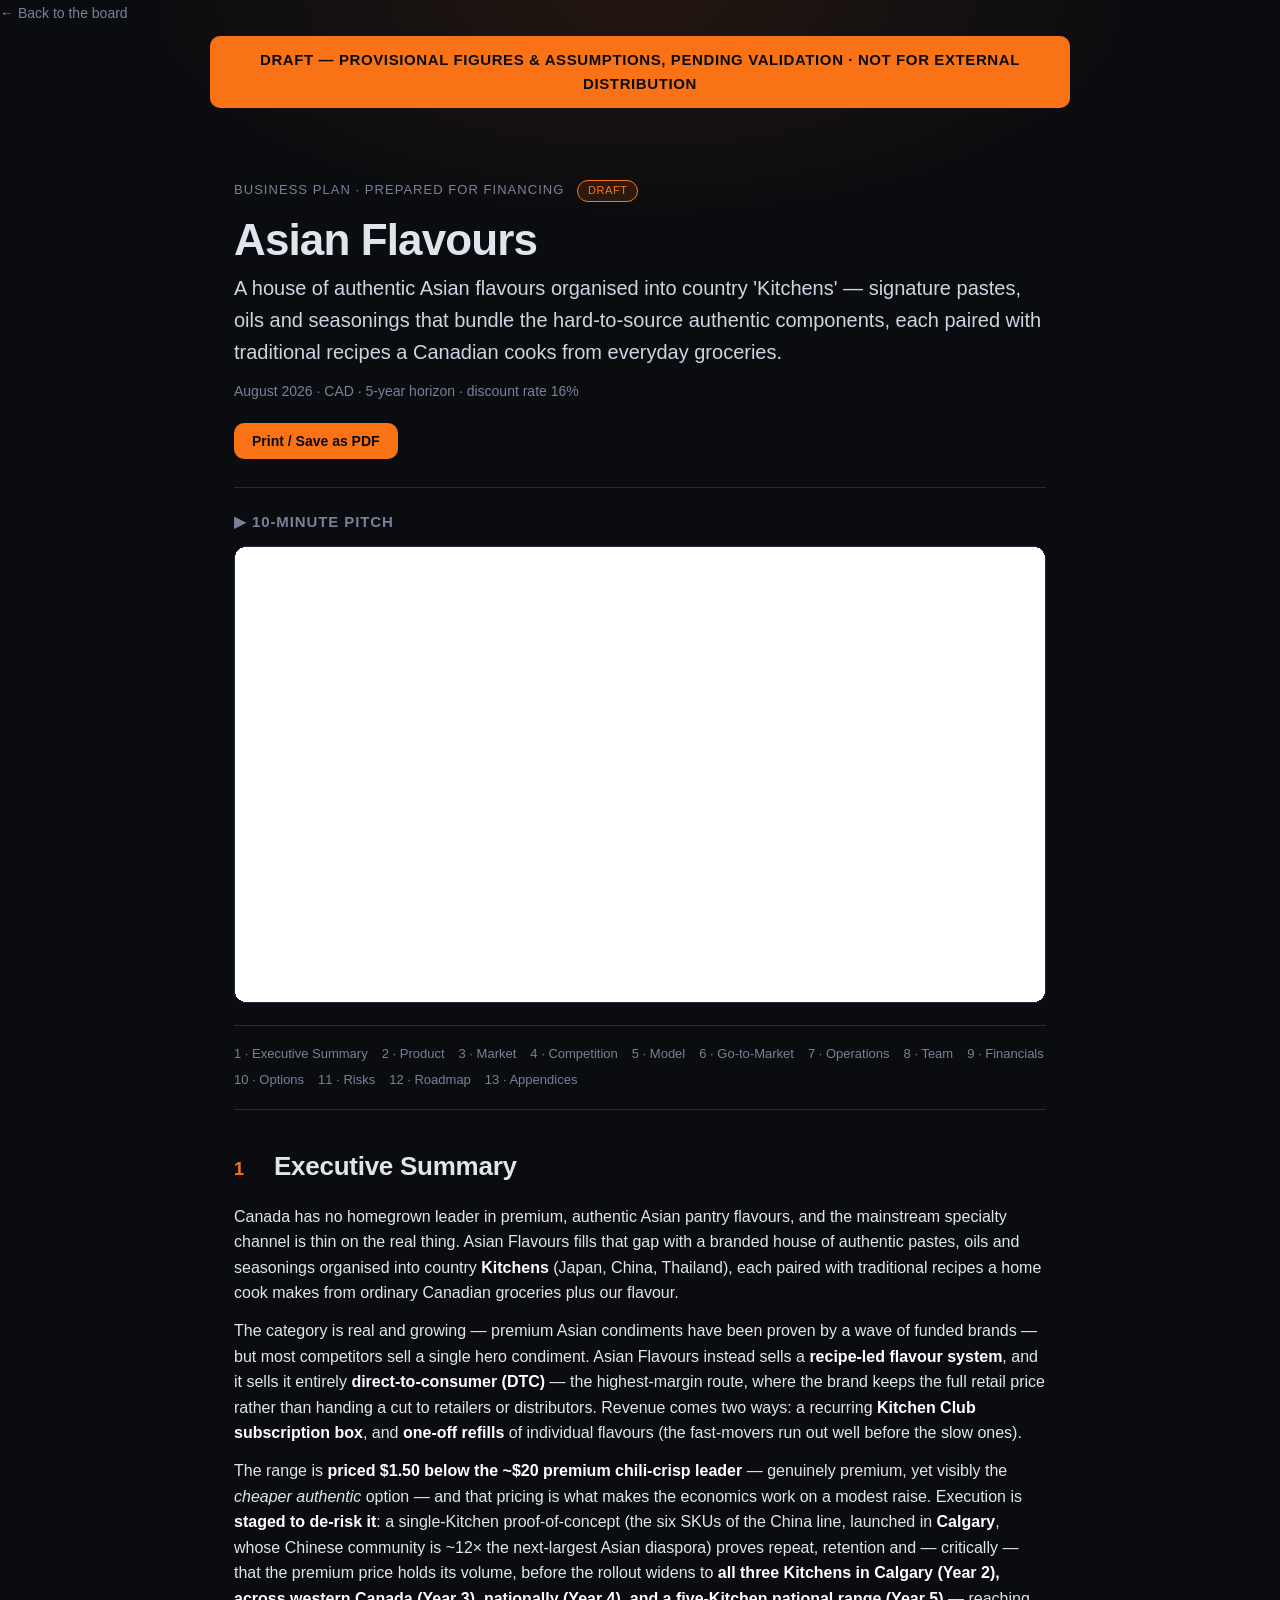
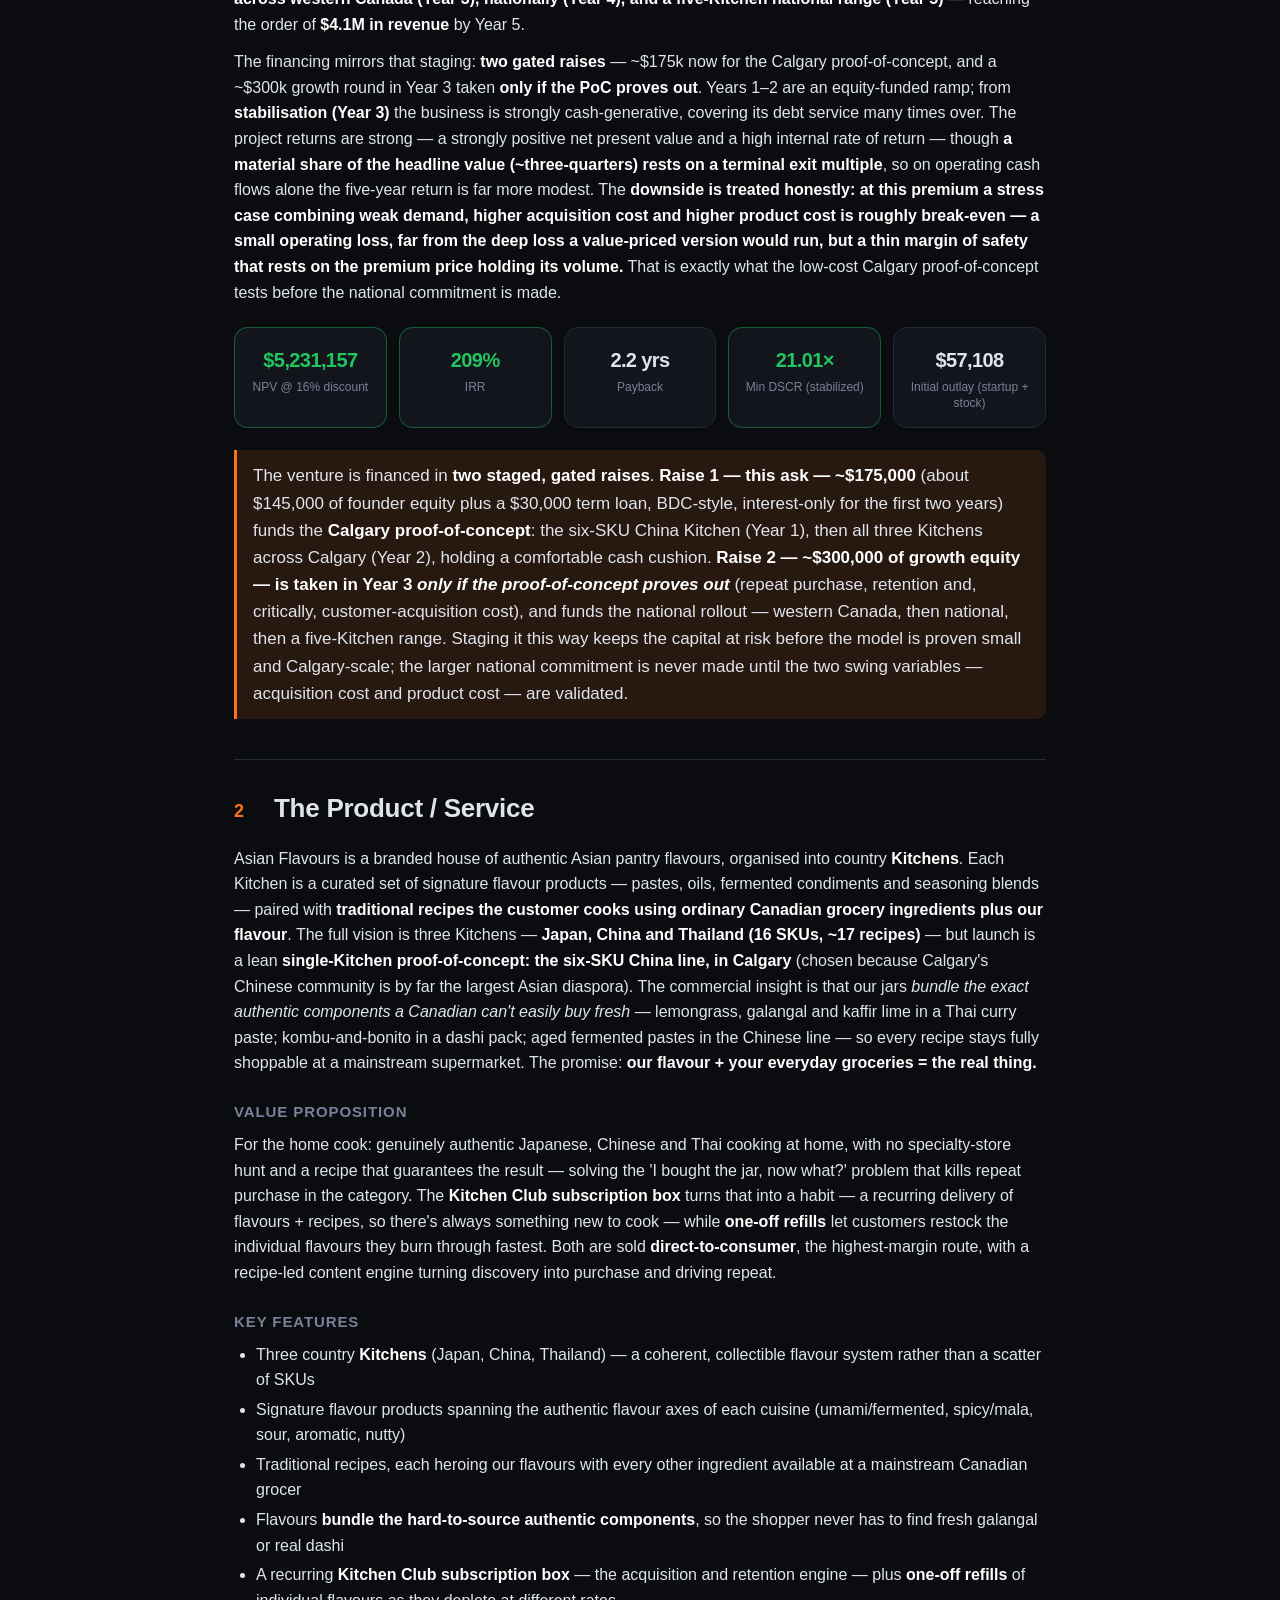
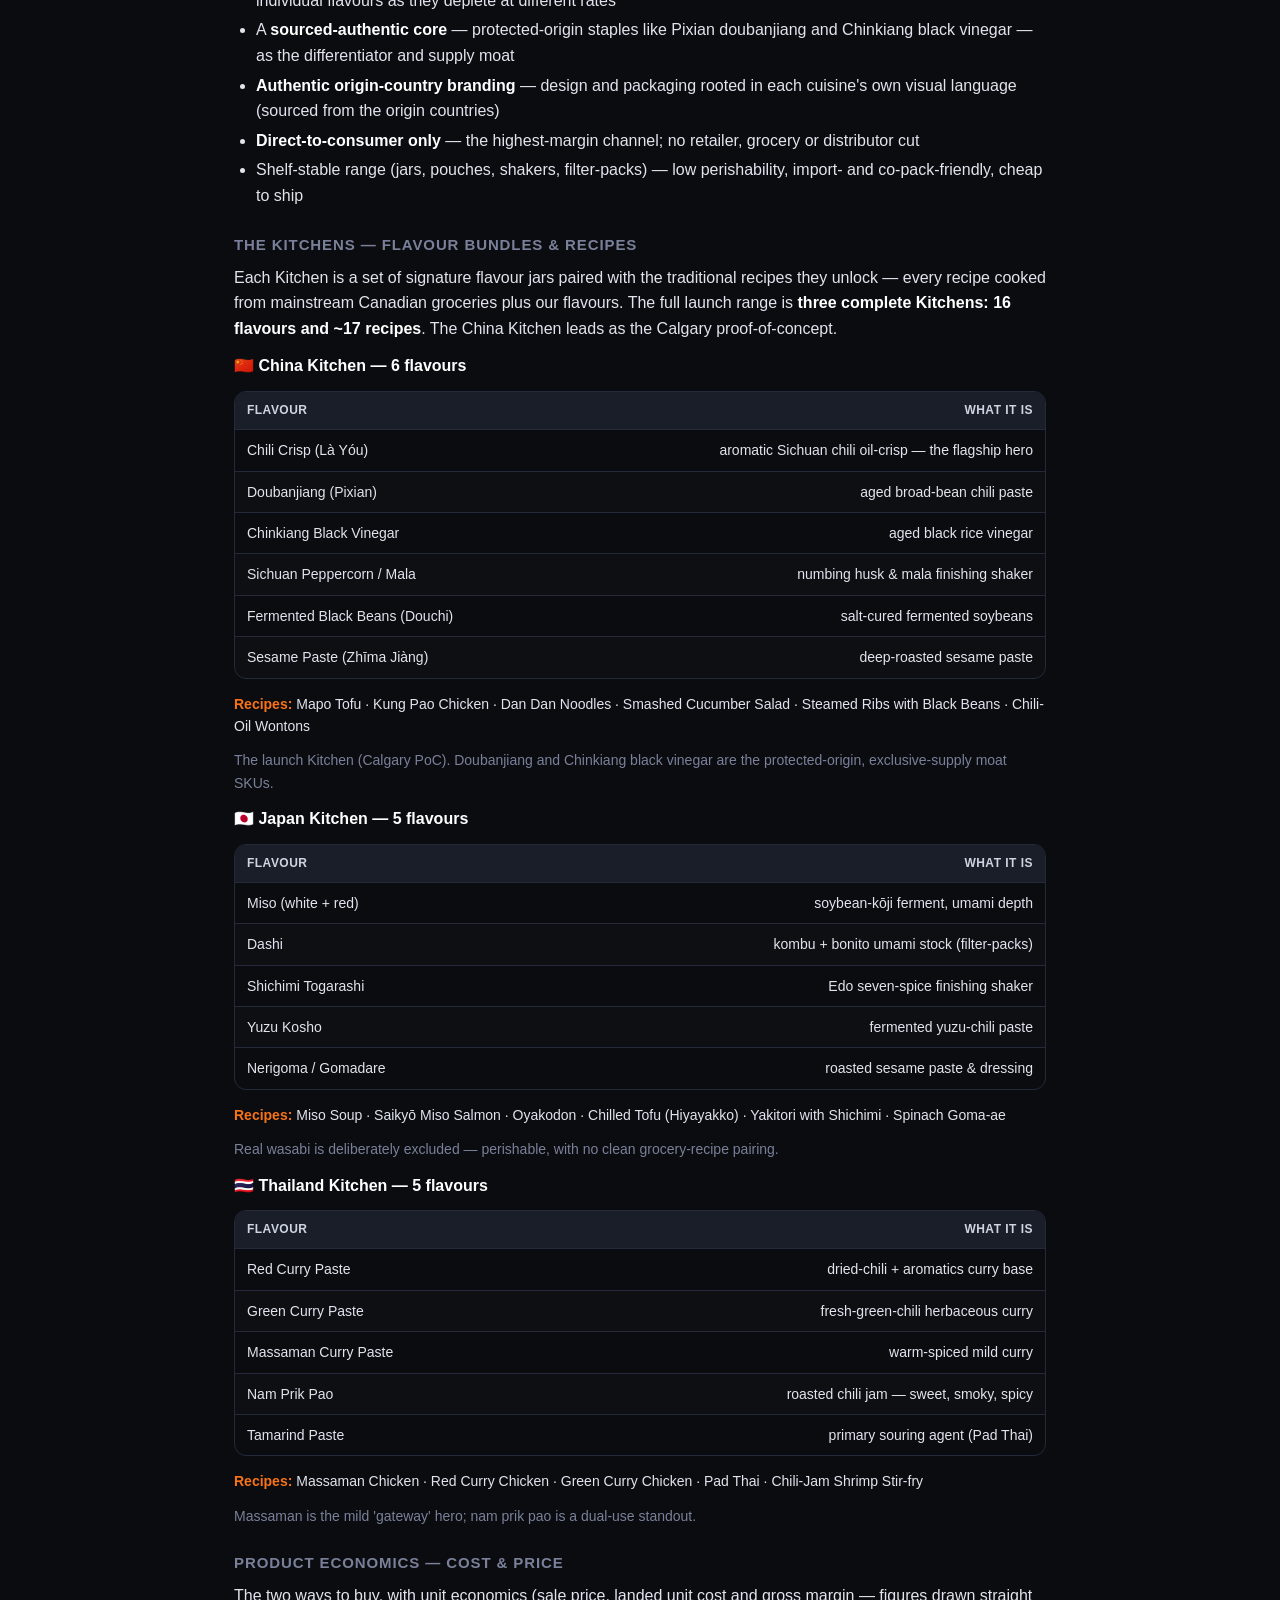
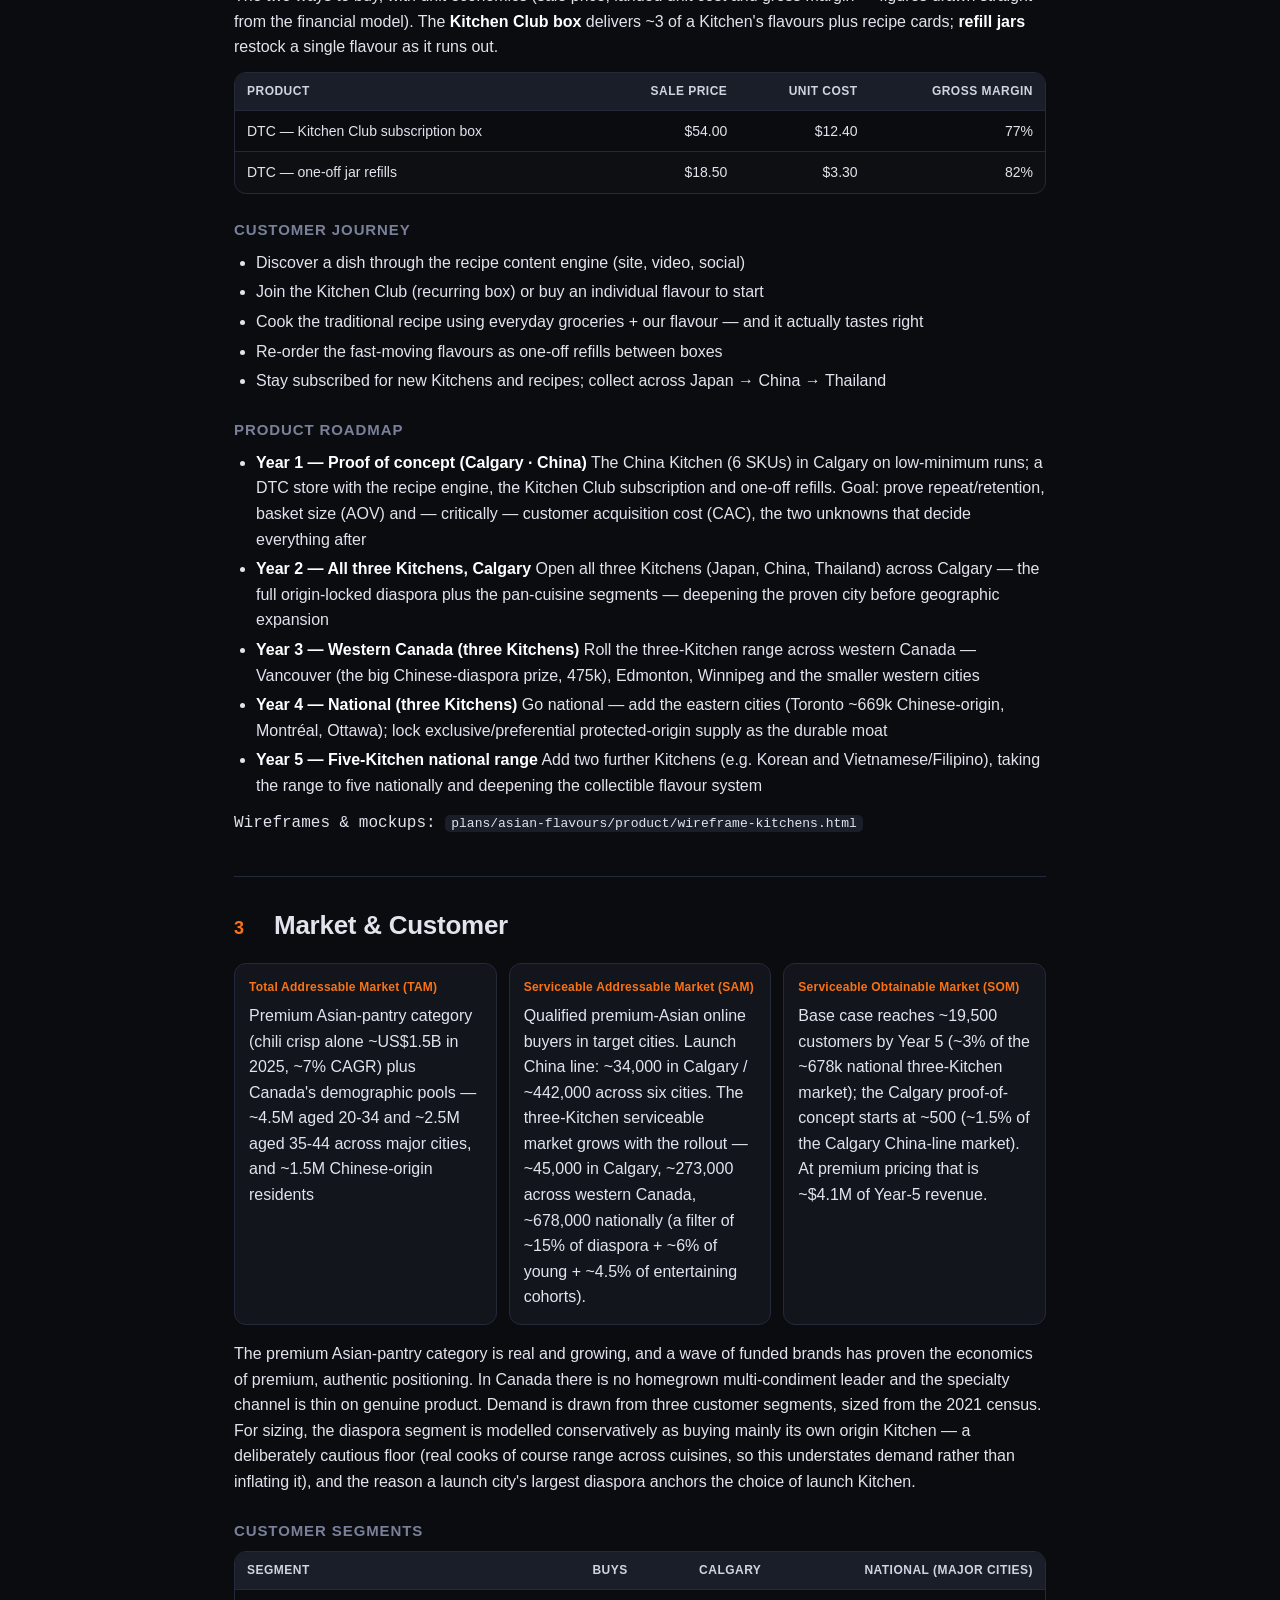
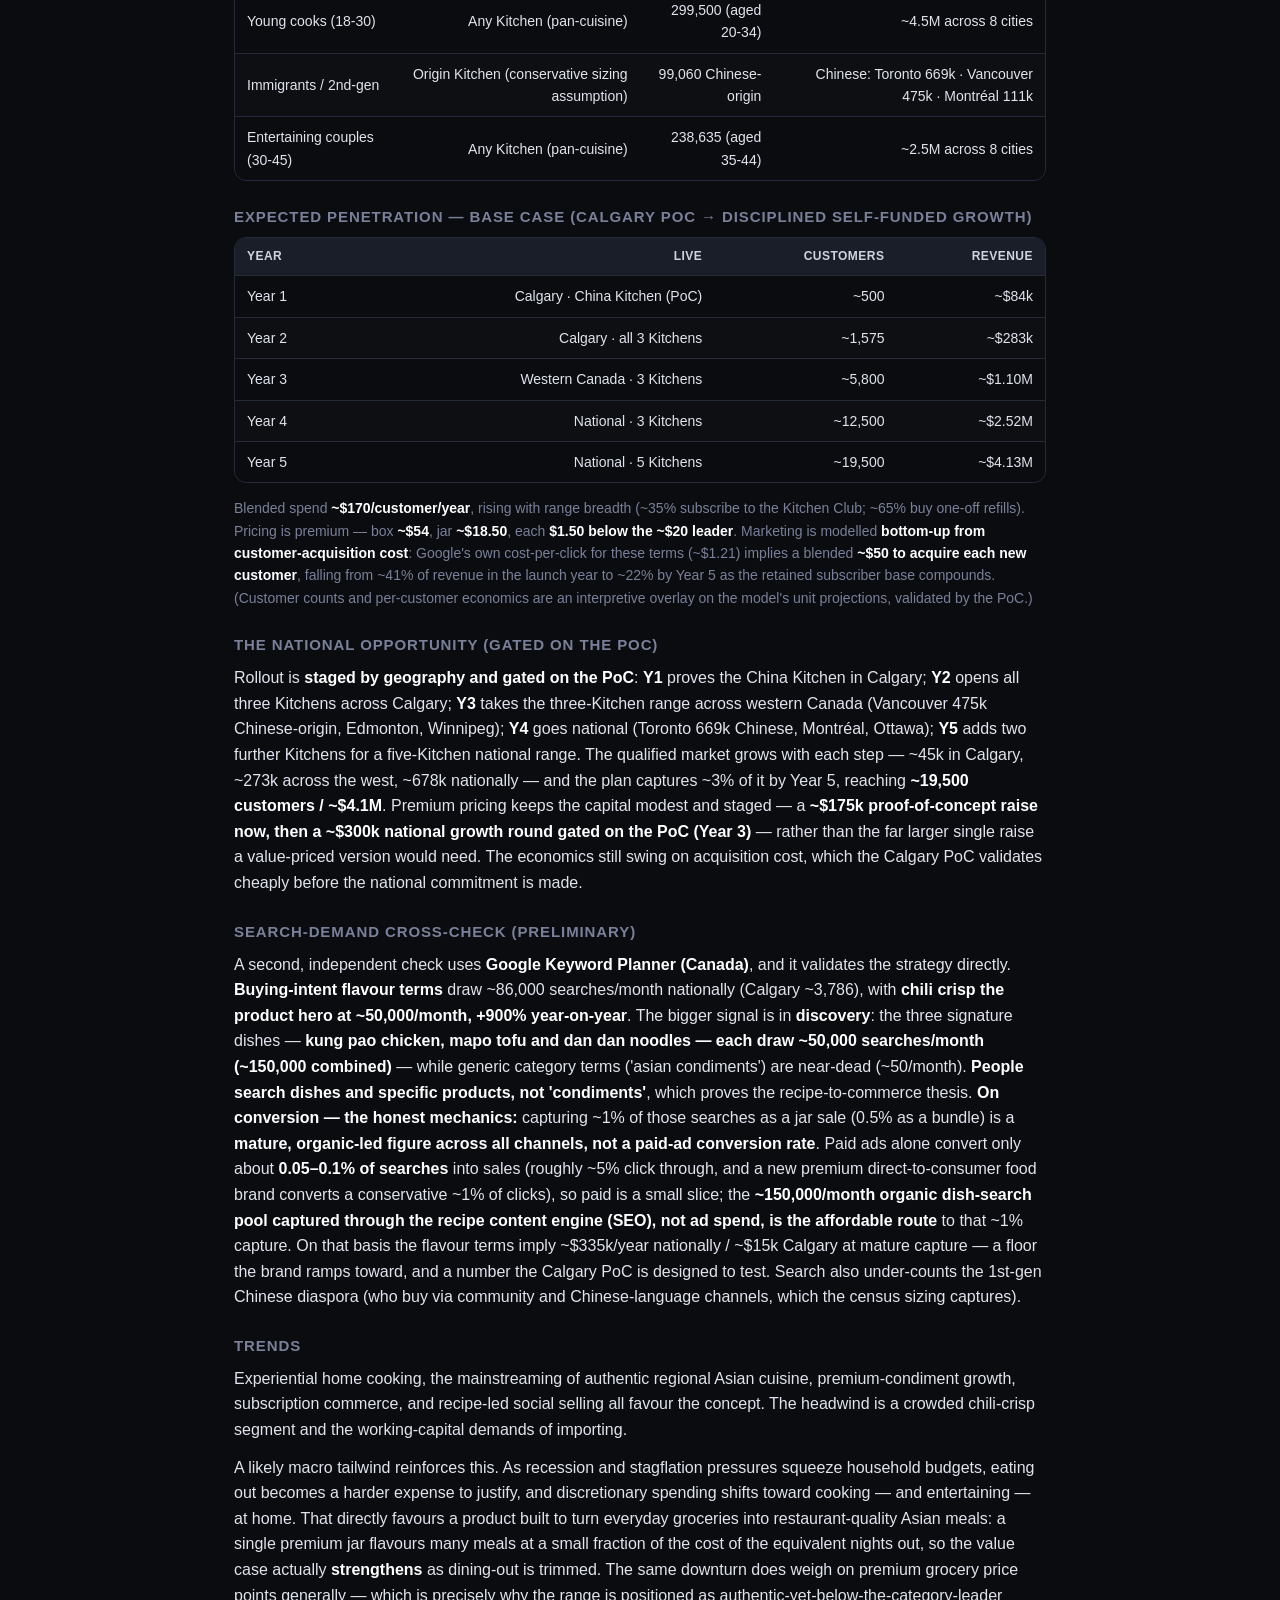
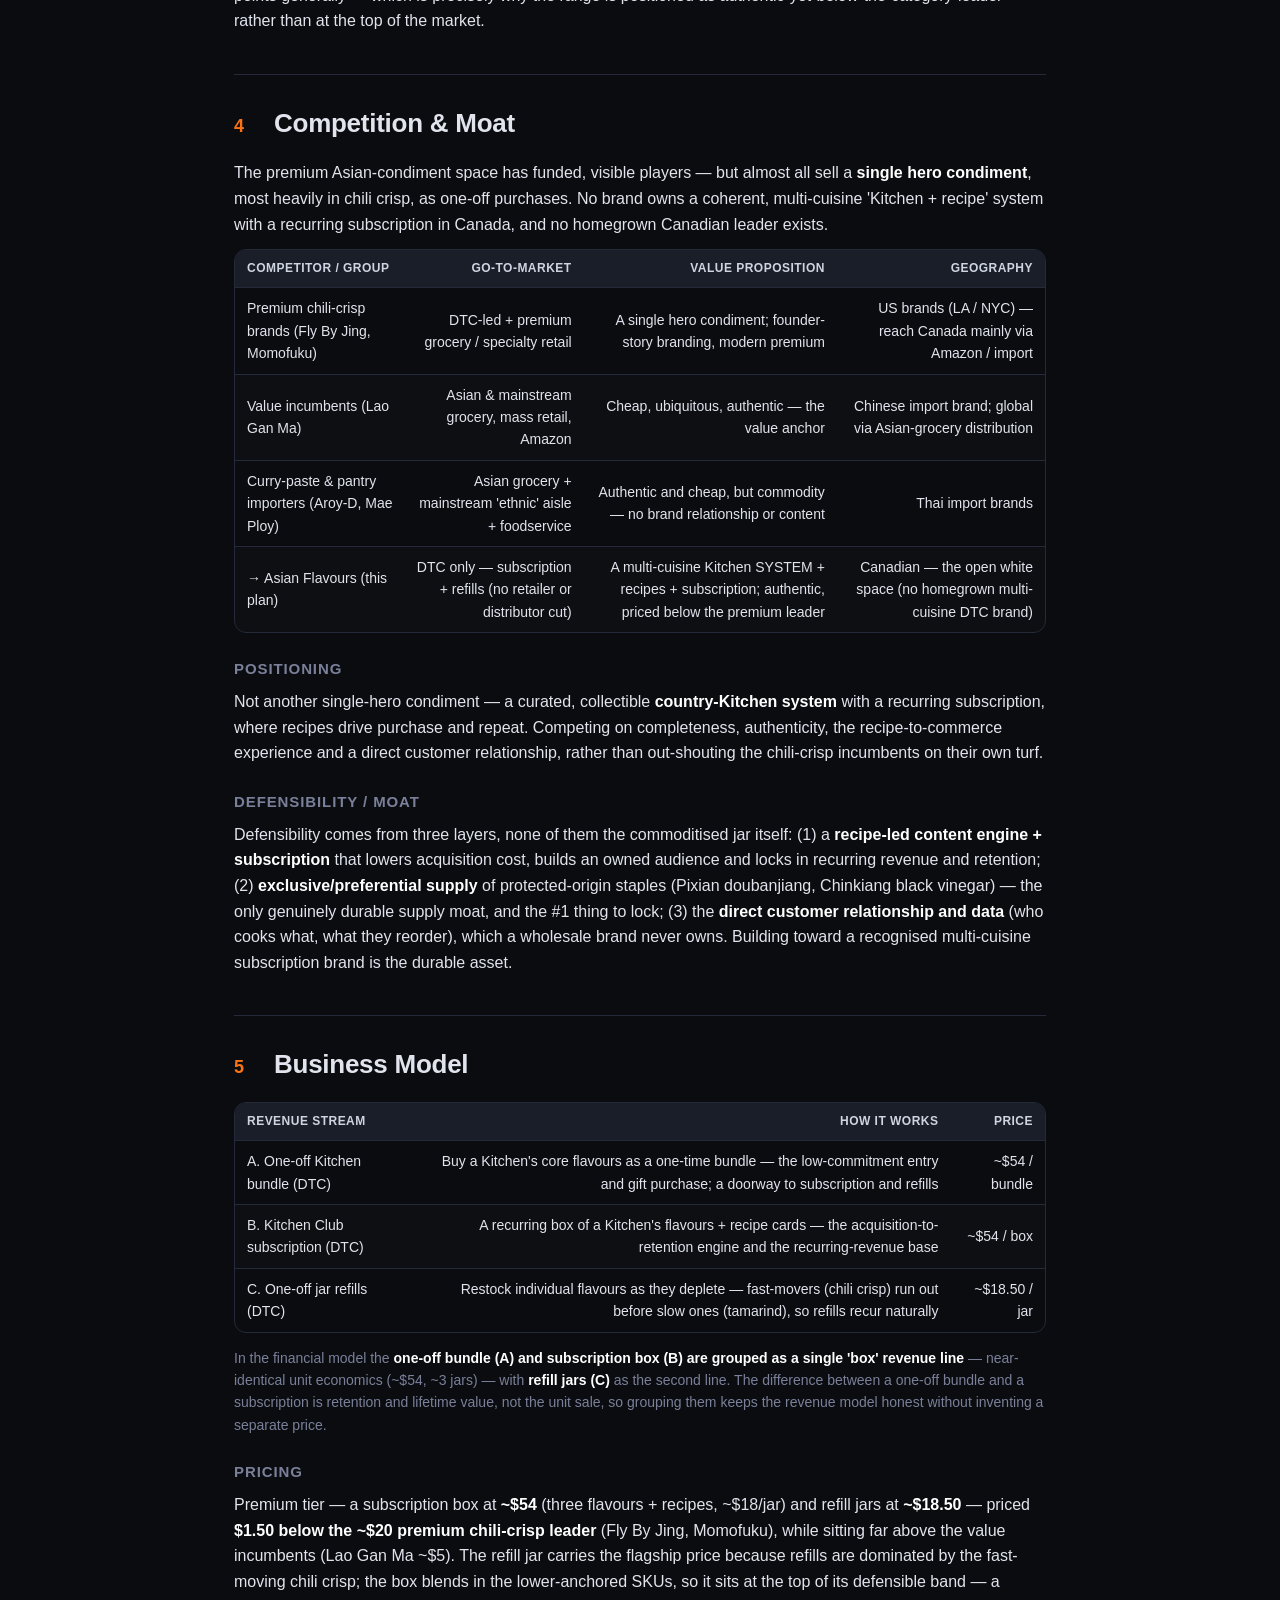
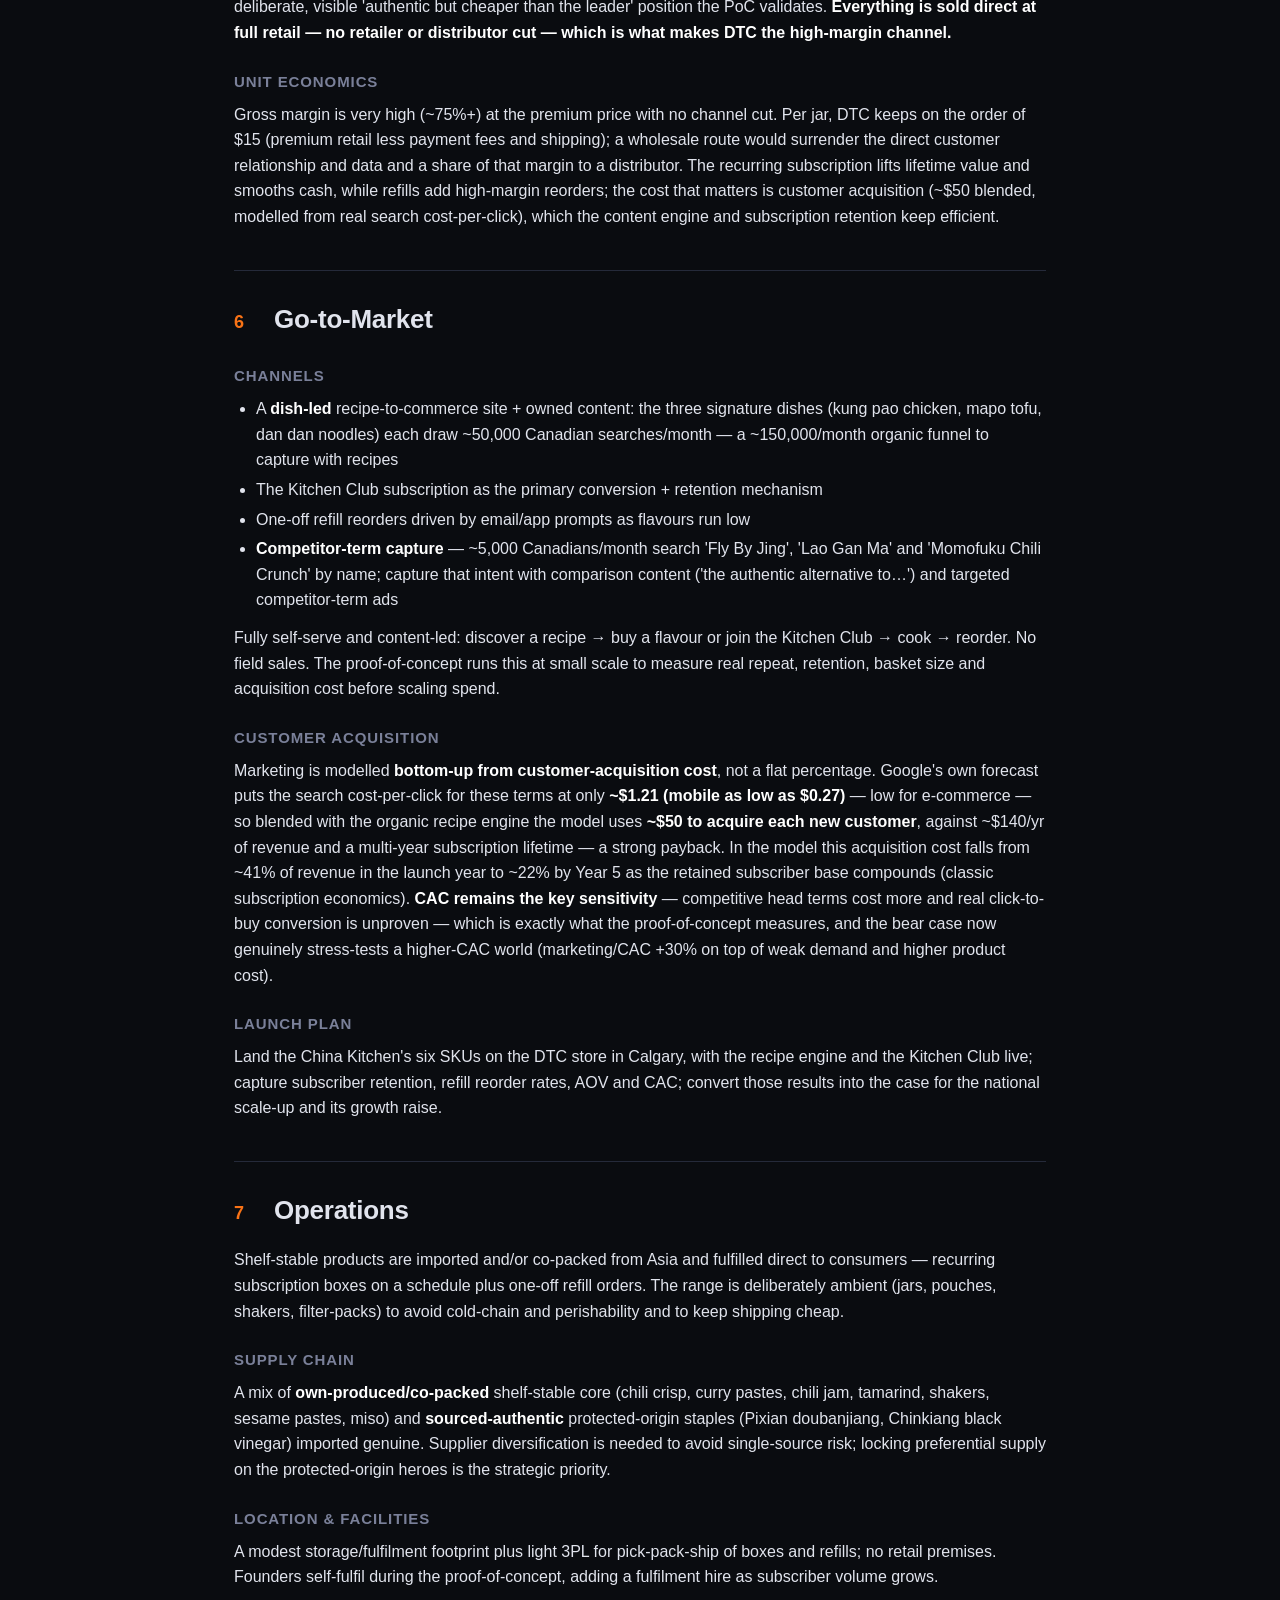
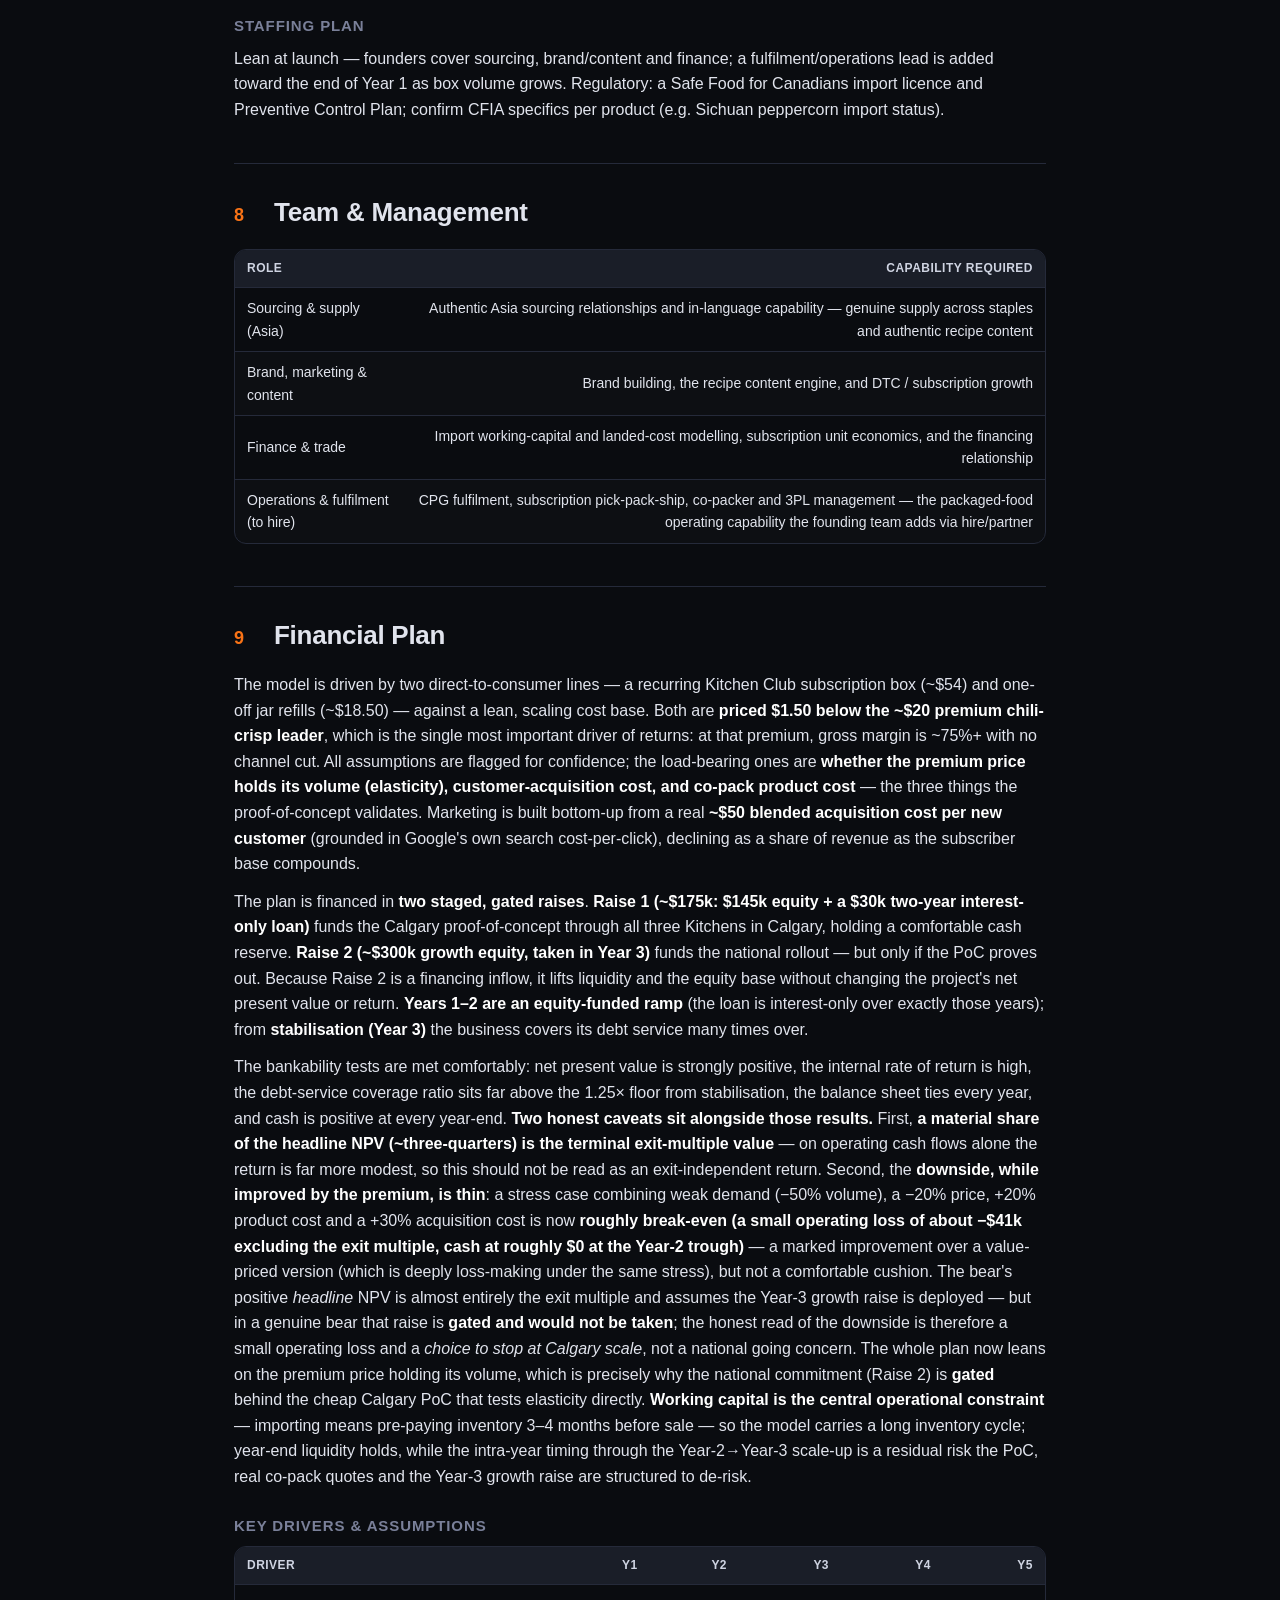
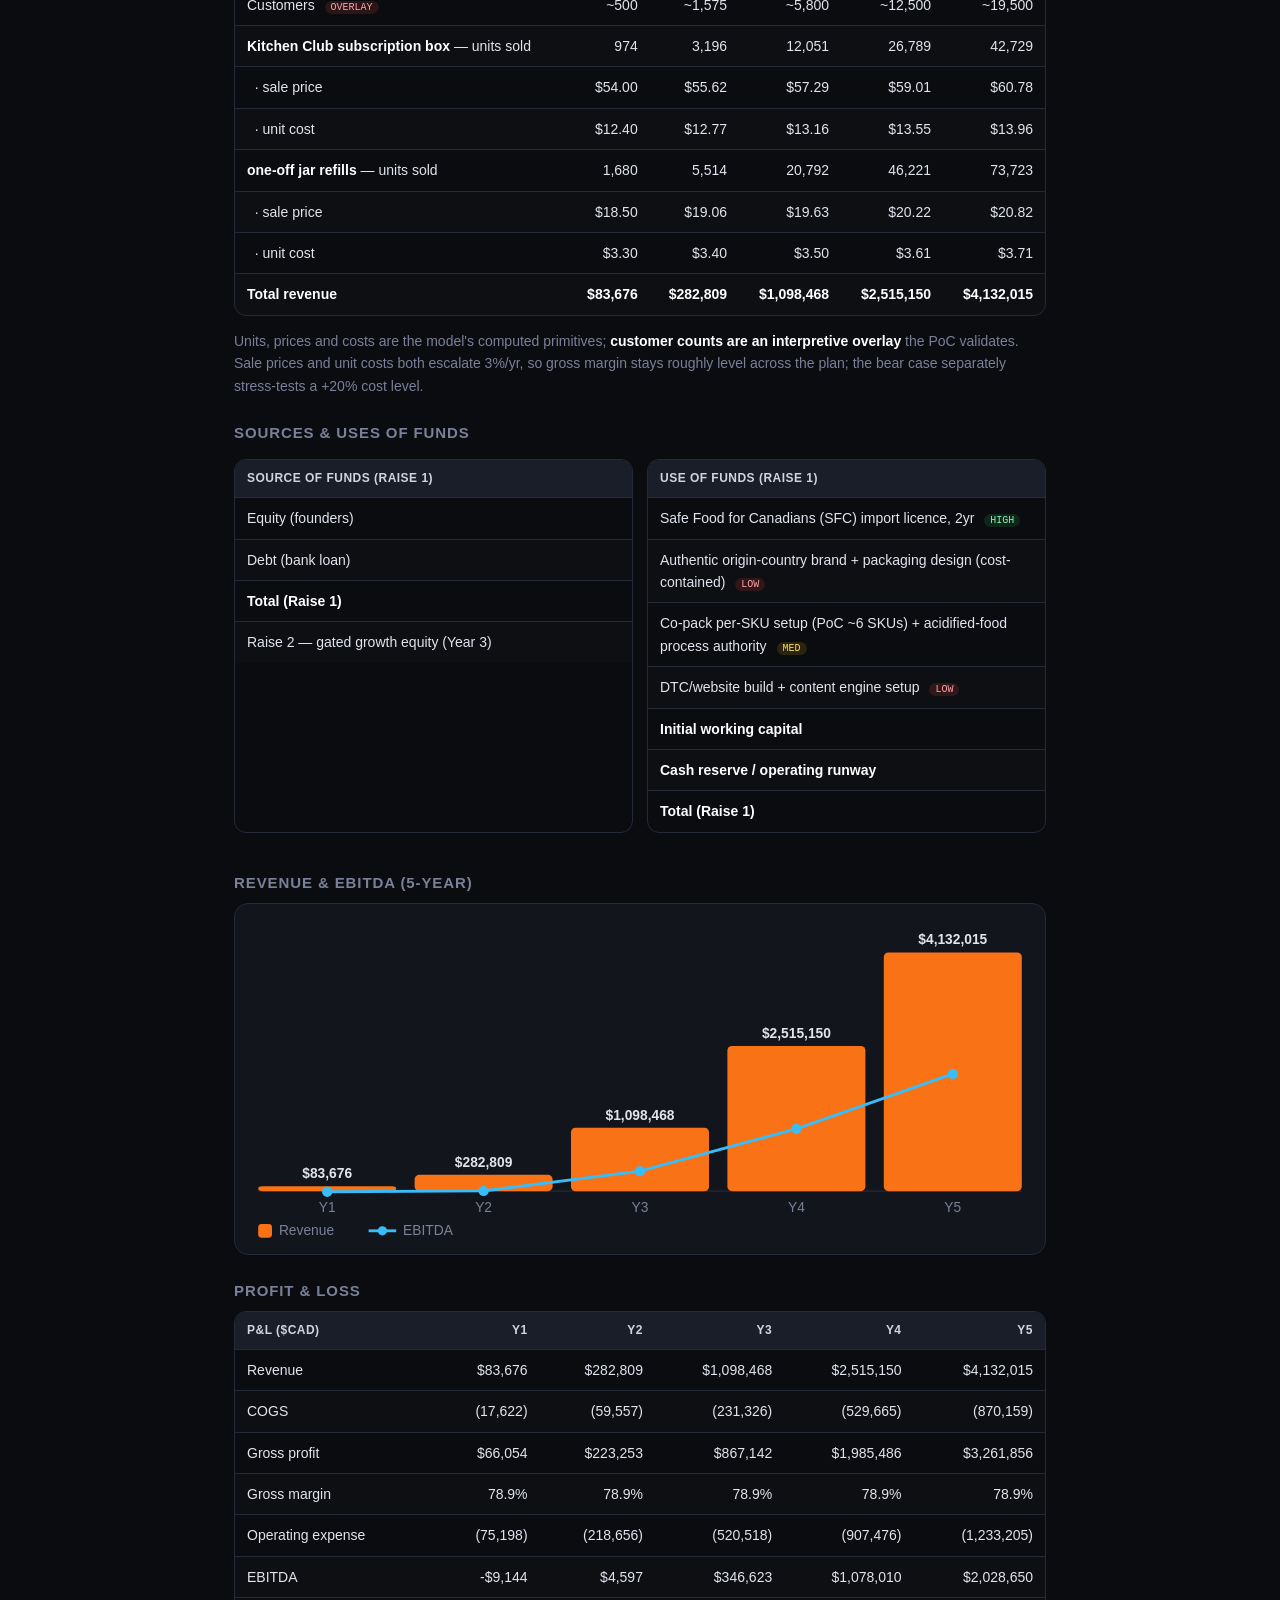
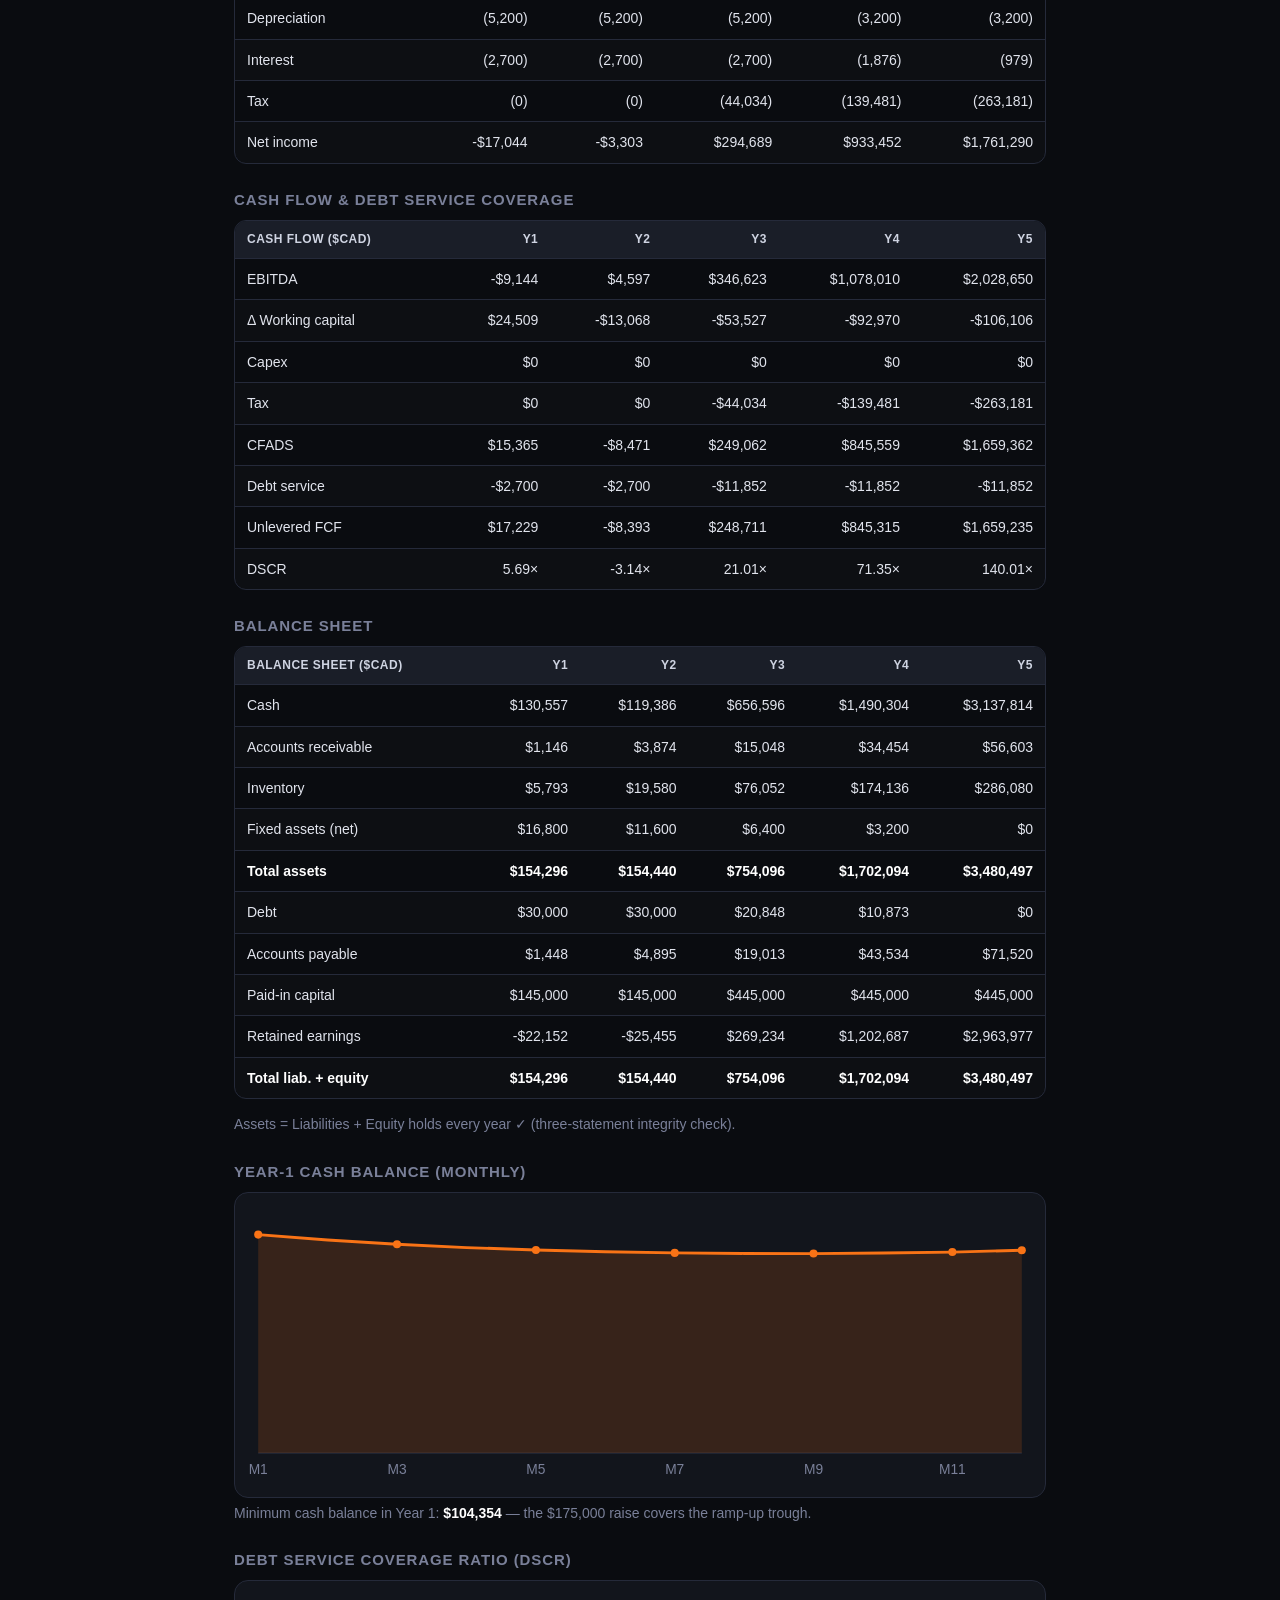
<file: plans/asian-flavours/index.html>
<!doctype html>
<html lang="en"><head>
<meta charset="utf-8"><meta name="viewport" content="width=device-width, initial-scale=1">
<title>Asian Flavours — Business Plan</title>
<style>
:root{
  --bg:#0a0c10;--panel:#12151c;--panel2:#1a1e28;--line:#252a3a;--ink:#e1e4ed;--muted:#7a8099;--muted-bright:#cfd4e2;
  --accent:#f97316;--accent-soft:rgba(249,115,22,0.12);--good:#22c55e;--mid:#eab308;--bad:#ef4444;
  /* chart color vars (screen/dark) */
  --c-accent:#f97316;--c-accent-soft:rgba(249,115,22,0.16);--c-line2:#38bdf8;--c-good:#22c55e;--c-bad:#ef4444;--c-muted:#7a8099;--c-axis:#252a3a;--c-thresh:#eab308;
  --font:'Inter',-apple-system,BlinkMacSystemFont,'Segoe UI',Roboto,sans-serif;color-scheme:dark;
}
*{box-sizing:border-box}
body{margin:0;background:var(--bg);color:var(--ink);font-family:var(--font);line-height:1.6;font-size:16px}
body::before{content:"";position:fixed;inset:0 0 auto 0;height:340px;background:radial-gradient(60% 100% at 50% 0,rgba(249,115,22,.10),transparent 70%);pointer-events:none;z-index:0}
.plan{max-width:860px;margin:0 auto;padding:32px 24px 80px;position:relative;z-index:1}
.skip{display:inline-block;color:var(--muted);text-decoration:none;font-size:14px;margin-bottom:12px}
.skip:hover{color:var(--accent)}
.cover{padding:36px 0 28px;border-bottom:1px solid var(--line)}
.cover-tag{font-size:13px;letter-spacing:.08em;text-transform:uppercase;color:var(--muted)}
.draft-badge{display:inline-block;background:var(--accent-soft);color:var(--accent);border:1px solid var(--accent);border-radius:999px;padding:1px 10px;font-size:11px;margin-left:8px;text-transform:uppercase;letter-spacing:.05em}
.draft-banner-big{max-width:860px;margin:0 auto 4px;background:var(--accent);color:#0a0c10;font-weight:800;font-size:15px;letter-spacing:.04em;text-transform:uppercase;text-align:center;padding:12px 18px;border-radius:10px;position:relative;z-index:1}
@media print{.draft-banner-big{-webkit-print-color-adjust:exact;print-color-adjust:exact;background:#b45309!important;color:#fff!important;border-radius:0;margin:0 0 10px;max-width:none}}
.cover h1{font-size:44px;line-height:1.1;margin:14px 0 8px;font-weight:800;letter-spacing:-.02em}
.one-liner{font-size:20px;color:var(--muted-bright);margin:0 0 12px}
.cover-meta{color:var(--muted);font-size:14px;margin:0}
.print-btn{margin-top:20px;background:var(--accent);color:#0a0c10;border:none;border-radius:10px;padding:10px 18px;font-weight:700;font-family:inherit;cursor:pointer;font-size:14px}
.print-btn:hover{background:#fb8536}
.toc{display:flex;flex-wrap:wrap;gap:6px 14px;padding:18px 0;border-bottom:1px solid var(--line);margin-bottom:8px}
.toc a{color:var(--muted);text-decoration:none;font-size:13px}
.toc a:hover{color:var(--accent)}
.plan-section{padding:28px 0;border-bottom:1px solid var(--line)}
.plan-section h2{font-size:26px;font-weight:800;letter-spacing:-.01em;margin:0 0 16px;display:flex;align-items:baseline;gap:12px}
.sec-n{color:var(--accent);font-size:18px;font-weight:700;min-width:28px}
.plan-section h4{font-size:15px;text-transform:uppercase;letter-spacing:.06em;color:var(--muted);margin:24px 0 8px}
.plan-section p{margin:0 0 12px}
.plan-section ul,.plan-section ol{margin:0 0 12px;padding-left:22px}
.plan-section li{margin:4px 0}
.muted{color:var(--muted)}
strong{color:#fff;font-weight:700}
.kpis{display:grid;grid-template-columns:repeat(auto-fit,minmax(130px,1fr));gap:12px;margin:22px 0}
.kpi{background:var(--panel);border:1px solid var(--line);border-radius:14px;padding:16px 10px;text-align:center;overflow:hidden}
.kpi-ok{border-color:rgba(34,197,94,.4)}.kpi-warn{border-color:rgba(239,68,68,.45)}
.kpi-val{font-size:20px;font-weight:800;letter-spacing:-.03em;color:var(--ink);white-space:nowrap}
.kpi-ok .kpi-val{color:var(--good)}.kpi-warn .kpi-val{color:var(--bad)}
.kpi-lab{font-size:12px;color:var(--muted);margin-top:4px;line-height:1.3}
.ask-line{background:var(--accent-soft);border-left:3px solid var(--accent);padding:12px 16px;border-radius:0 10px 10px 0;font-size:17px}
.chart{background:var(--panel);border:1px solid var(--line);border-radius:14px;padding:14px;margin:8px 0 4px;display:block}
.chart .axis{stroke:var(--c-axis);stroke-width:1}
.chart .thresh{stroke:var(--c-thresh);stroke-width:1.5;stroke-dasharray:5 4}
.chart .thresh-lab{fill:var(--c-thresh);font-size:11px;font-weight:600}
.chart .bar-val{fill:var(--ink);font-size:12px;font-weight:700}
.chart .bar-lab{fill:var(--muted);font-size:12px}
.chart .leg{fill:var(--muted);font-size:12px}
.chart-note{font-size:14px;color:var(--muted);margin-top:6px}
.kitchen-name{margin:18px 0 6px;font-size:16px}
.recipes{font-size:14px;margin:6px 0 2px}
.recipes strong{color:var(--accent)}
.table-wrap{overflow-x:auto;margin:6px 0 14px;border:1px solid var(--line);border-radius:12px}
table{border-collapse:collapse;width:100%;font-size:14px;min-width:480px}
th,td{padding:9px 12px;text-align:left;border-bottom:1px solid var(--line)}
th{background:var(--panel2);color:var(--muted-bright);font-weight:600;font-size:12px;text-transform:uppercase;letter-spacing:.04em}
td.num,th.num{text-align:right;font-variant-numeric:tabular-nums}
tbody tr:last-child td{border-bottom:none}
tbody tr:nth-child(even){background:rgba(255,255,255,.015)}
.grid2{display:grid;grid-template-columns:1fr 1fr;gap:14px}
.tam{display:grid;grid-template-columns:repeat(3,1fr);gap:12px;margin:10px 0 16px}
.tam div{background:var(--panel);border:1px solid var(--line);border-radius:12px;padding:14px}
.tam span{display:block;font-size:12px;color:var(--accent);font-weight:600;letter-spacing:.02em;margin-bottom:6px}
.conf{font-size:10px;text-transform:uppercase;padding:1px 6px;border-radius:999px;margin-left:6px}
.conf-low{background:rgba(239,68,68,.15);color:#fca5a5}.conf-med{background:rgba(234,179,8,.15);color:#fde047}.conf-high{background:rgba(34,197,94,.15);color:#86efac}
.roadmap li{margin:8px 0}.gate{color:var(--accent);font-size:13px}
.sources li{margin:6px 0;font-size:14px}.sources a{color:var(--c-line2)}
.artifact-ref,.conf,code{font-family:ui-monospace,SFMono-Regular,Menlo,monospace}
code{background:var(--panel2);padding:1px 6px;border-radius:5px;font-size:13px}
.warn-banner{background:rgba(234,179,8,.08);border:1px solid rgba(234,179,8,.3);border-radius:12px;padding:12px 16px;margin:16px 0;font-size:14px}
.warn-banner ul{margin:6px 0 0;padding-left:20px}
.plan-foot{color:var(--muted);font-size:13px;padding-top:24px}
@media(max-width:640px){.grid2,.tam{grid-template-columns:1fr}.cover h1{font-size:34px}}

/* ---- PRINT: clean light document for the bank ---- */
@media print{
  :root{--bg:#fff;--panel:#fff;--panel2:#f4f5f7;--line:#d5d8e0;--ink:#14161c;--muted:#555b6b;--muted-bright:#22252e;
    --accent:#b45309;--accent-soft:#fdf1e5;
    --c-accent:#b45309;--c-accent-soft:#f6e6d5;--c-line2:#0f766e;--c-good:#15803d;--c-bad:#b91c1c;--c-muted:#6b7280;--c-axis:#cbd0da;--c-thresh:#a16207;color-scheme:light}
  body{background:#fff;font-size:11.5pt}
  body::before,.print-btn,.back-to-board,.toc,.skip{display:none!important}
  .plan{max-width:none;padding:0}
  .cover h1{font-size:30pt}
  strong{color:#000}
  .kpi,.chart,.tam div,.table-wrap{break-inside:avoid}
  .plan-section{break-inside:auto;border-bottom:1px solid #e5e7eb;page-break-inside:auto}
  .plan-section h2{page-break-after:avoid}
  h4{page-break-after:avoid}
  table{min-width:0}
  a{color:inherit;text-decoration:none}
}
</style>
</head>
<body>
<a class="skip back-to-board" href="../../#/idea/asian-flavours">← Back to the board</a>
<div class="draft-banner-big">DRAFT — provisional figures &amp; assumptions, pending validation · not for external distribution</div>
<article class="plan">
  <header class="cover">
    <div class="cover-tag">Business Plan · Prepared for financing <span class="draft-badge">draft</span></div>
    <h1>Asian Flavours</h1>
    <p class="one-liner">A house of authentic Asian flavours organised into country &#39;Kitchens&#39; — signature pastes, oils and seasonings that bundle the hard-to-source authentic components, each paired with traditional recipes a Canadian cooks from everyday groceries.</p>
    <p class="cover-meta">August 2026 · CAD · 5-year horizon · discount rate 16%</p>
    <button class="print-btn" onclick="window.print()">Print / Save as PDF</button>
  </header>
  <section class="plan-pitch" aria-label="Pitch video" style="padding:22px 0;border-bottom:1px solid var(--line)">
    <h4 style="font-size:15px;text-transform:uppercase;letter-spacing:.06em;color:var(--muted);margin:0 0 12px">▶ 10-minute pitch</h4>
    <div style="position:relative;width:100%;aspect-ratio:16/9;border-radius:12px;overflow:hidden;border:1px solid var(--line);background:#000">
      <iframe style="position:absolute;inset:0;width:100%;height:100%;border:0" src="https://www.youtube.com/embed/CzjgjmdowbY" title="Asian Flavours — Business Plan Pitch · Donatien Innovation" allow="accelerometer; autoplay; clipboard-write; encrypted-media; gyroscope; picture-in-picture; web-share" allowfullscreen loading="lazy"></iframe>
    </div>
  </section>
  <nav class="toc"><a href="#summary">1 · Executive Summary</a><a href="#product">2 · Product</a><a href="#market">3 · Market</a><a href="#competition">4 · Competition</a><a href="#model">5 · Model</a><a href="#gtm">6 · Go-to-Market</a><a href="#operations">7 · Operations</a><a href="#team">8 · Team</a><a href="#financials">9 · Financials</a><a href="#options">10 · Options</a><a href="#risks">11 · Risks</a><a href="#roadmap">12 · Roadmap</a><a href="#appendices">13 · Appendices</a></nav>
  
  <section id="summary" class="plan-section"><h2><span class="sec-n">1</span>Executive Summary</h2><p>Canada has no homegrown leader in premium, authentic Asian pantry flavours, and the mainstream specialty channel is thin on the real thing. Asian Flavours fills that gap with a branded house of authentic pastes, oils and seasonings organised into country <strong>Kitchens</strong> (Japan, China, Thailand), each paired with traditional recipes a home cook makes from ordinary Canadian groceries plus our flavour.</p>
<p>The category is real and growing — premium Asian condiments have been proven by a wave of funded brands — but most competitors sell a single hero condiment. Asian Flavours instead sells a <strong>recipe-led flavour system</strong>, and it sells it entirely <strong>direct-to-consumer (DTC)</strong> — the highest-margin route, where the brand keeps the full retail price rather than handing a cut to retailers or distributors. Revenue comes two ways: a recurring <strong>Kitchen Club subscription box</strong>, and <strong>one-off refills</strong> of individual flavours (the fast-movers run out well before the slow ones).</p>
<p>The range is <strong>priced $1.50 below the ~$20 premium chili-crisp leader</strong> — genuinely premium, yet visibly the <em>cheaper authentic</em> option — and that pricing is what makes the economics work on a modest raise. Execution is <strong>staged to de-risk it</strong>: a single-Kitchen proof-of-concept (the six SKUs of the China line, launched in <strong>Calgary</strong>, whose Chinese community is ~12× the next-largest Asian diaspora) proves repeat, retention and — critically — that the premium price holds its volume, before the rollout widens to <strong>all three Kitchens in Calgary (Year 2), across western Canada (Year 3), nationally (Year 4), and a five-Kitchen national range (Year 5)</strong> — reaching the order of <strong>$4.1M in revenue</strong> by Year 5.</p>
<p>The financing mirrors that staging: <strong>two gated raises</strong> — ~$175k now for the Calgary proof-of-concept, and a ~$300k growth round in Year 3 taken <strong>only if the PoC proves out</strong>. Years 1–2 are an equity-funded ramp; from <strong>stabilisation (Year 3)</strong> the business is strongly cash-generative, covering its debt service many times over. The project returns are strong — a strongly positive net present value and a high internal rate of return — though <strong>a material share of the headline value (~three-quarters) rests on a terminal exit multiple</strong>, so on operating cash flows alone the five-year return is far more modest. The <strong>downside is treated honestly: at this premium a stress case combining weak demand, higher acquisition cost and higher product cost is roughly break-even — a small operating loss, far from the deep loss a value-priced version would run, but a thin margin of safety that rests on the premium price holding its volume.</strong> That is exactly what the low-cost Calgary proof-of-concept tests before the national commitment is made.</p><div class="kpis">
    <div class="kpi kpi-ok"><div class="kpi-val">$5,231,157</div><div class="kpi-lab">NPV @ 16% discount</div></div>
    <div class="kpi kpi-ok"><div class="kpi-val">209%</div><div class="kpi-lab">IRR</div></div>
    <div class="kpi "><div class="kpi-val">2.2 yrs</div><div class="kpi-lab">Payback</div></div>
    <div class="kpi kpi-ok"><div class="kpi-val">21.01×</div><div class="kpi-lab">Min DSCR (stabilized)</div></div>
    <div class="kpi "><div class="kpi-val">$57,108</div><div class="kpi-lab">Initial outlay (startup + stock)</div></div>
  </div><p class="ask-line">The venture is financed in <strong>two staged, gated raises</strong>. <strong>Raise 1 — this ask — ~$175,000</strong> (about $145,000 of founder equity plus a $30,000 term loan, BDC-style, interest-only for the first two years) funds the <strong>Calgary proof-of-concept</strong>: the six-SKU China Kitchen (Year 1), then all three Kitchens across Calgary (Year 2), holding a comfortable cash cushion. <strong>Raise 2 — ~$300,000 of growth equity — is taken in Year 3 <em>only if the proof-of-concept proves out</strong></em> (repeat purchase, retention and, critically, customer-acquisition cost), and funds the national rollout — western Canada, then national, then a five-Kitchen range. Staging it this way keeps the capital at risk before the model is proven small and Calgary-scale; the larger national commitment is never made until the two swing variables — acquisition cost and product cost — are validated.</p></section><section id="product" class="plan-section"><h2><span class="sec-n">2</span>The Product / Service</h2><p>Asian Flavours is a branded house of authentic Asian pantry flavours, organised into country <strong>Kitchens</strong>. Each Kitchen is a curated set of signature flavour products — pastes, oils, fermented condiments and seasoning blends — paired with <strong>traditional recipes the customer cooks using ordinary Canadian grocery ingredients plus our flavour</strong>. The full vision is three Kitchens — <strong>Japan, China and Thailand (16 SKUs, ~17 recipes)</strong> — but launch is a lean <strong>single-Kitchen proof-of-concept: the six-SKU China line, in Calgary</strong> (chosen because Calgary&#39;s Chinese community is by far the largest Asian diaspora). The commercial insight is that our jars <em>bundle the exact authentic components a Canadian can&#39;t easily buy fresh</em> — lemongrass, galangal and kaffir lime in a Thai curry paste; kombu-and-bonito in a dashi pack; aged fermented pastes in the Chinese line — so every recipe stays fully shoppable at a mainstream supermarket. The promise: <strong>our flavour + your everyday groceries = the real thing.</strong></p><h4>Value proposition</h4><p>For the home cook: genuinely authentic Japanese, Chinese and Thai cooking at home, with no specialty-store hunt and a recipe that guarantees the result — solving the &#39;I bought the jar, now what?&#39; problem that kills repeat purchase in the category. The <strong>Kitchen Club subscription box</strong> turns that into a habit — a recurring delivery of flavours + recipes, so there&#39;s always something new to cook — while <strong>one-off refills</strong> let customers restock the individual flavours they burn through fastest. Both are sold <strong>direct-to-consumer</strong>, the highest-margin route, with a recipe-led content engine turning discovery into purchase and driving repeat.</p><h4>Key features</h4><ul><li>Three country <strong>Kitchens</strong> (Japan, China, Thailand) — a coherent, collectible flavour system rather than a scatter of SKUs</li><li>Signature flavour products spanning the authentic flavour axes of each cuisine (umami/fermented, spicy/mala, sour, aromatic, nutty)</li><li>Traditional recipes, each heroing our flavours with every other ingredient available at a mainstream Canadian grocer</li><li>Flavours <strong>bundle the hard-to-source authentic components</strong>, so the shopper never has to find fresh galangal or real dashi</li><li>A recurring <strong>Kitchen Club subscription box</strong> — the acquisition and retention engine — plus <strong>one-off refills</strong> of individual flavours as they deplete at different rates</li><li>A <strong>sourced-authentic core</strong> — protected-origin staples like Pixian doubanjiang and Chinkiang black vinegar — as the differentiator and supply moat</li><li><strong>Authentic origin-country branding</strong> — design and packaging rooted in each cuisine&#39;s own visual language (sourced from the origin countries)</li><li><strong>Direct-to-consumer only</strong> — the highest-margin channel; no retailer, grocery or distributor cut</li><li>Shelf-stable range (jars, pouches, shakers, filter-packs) — low perishability, import- and co-pack-friendly, cheap to ship</li></ul><h4>The Kitchens — flavour bundles &amp; recipes</h4><p>Each Kitchen is a set of signature flavour jars paired with the traditional recipes they unlock — every recipe cooked from mainstream Canadian groceries plus our flavours. The full launch range is <strong>three complete Kitchens: 16 flavours and ~17 recipes</strong>. The China Kitchen leads as the Calgary proof-of-concept.</p><p class="kitchen-name"><strong>🇨🇳 China Kitchen — 6 flavours</strong></p><div class="table-wrap"><table><thead><tr><th>Flavour</th><th class="num">What it is</th></tr></thead><tbody><tr><td>Chili Crisp (Là Yóu)</td><td class="num">aromatic Sichuan chili oil-crisp — the flagship hero</td></tr><tr><td>Doubanjiang (Pixian)</td><td class="num">aged broad-bean chili paste</td></tr><tr><td>Chinkiang Black Vinegar</td><td class="num">aged black rice vinegar</td></tr><tr><td>Sichuan Peppercorn / Mala</td><td class="num">numbing husk &amp; mala finishing shaker</td></tr><tr><td>Fermented Black Beans (Douchi)</td><td class="num">salt-cured fermented soybeans</td></tr><tr><td>Sesame Paste (Zhīma Jiàng)</td><td class="num">deep-roasted sesame paste</td></tr></tbody></table></div><p class="recipes"><strong>Recipes:</strong> Mapo Tofu · Kung Pao Chicken · Dan Dan Noodles · Smashed Cucumber Salad · Steamed Ribs with Black Beans · Chili-Oil Wontons</p><p class="chart-note">The launch Kitchen (Calgary PoC). Doubanjiang and Chinkiang black vinegar are the protected-origin, exclusive-supply moat SKUs.</p><p class="kitchen-name"><strong>🇯🇵 Japan Kitchen — 5 flavours</strong></p><div class="table-wrap"><table><thead><tr><th>Flavour</th><th class="num">What it is</th></tr></thead><tbody><tr><td>Miso (white + red)</td><td class="num">soybean-kōji ferment, umami depth</td></tr><tr><td>Dashi</td><td class="num">kombu + bonito umami stock (filter-packs)</td></tr><tr><td>Shichimi Togarashi</td><td class="num">Edo seven-spice finishing shaker</td></tr><tr><td>Yuzu Kosho</td><td class="num">fermented yuzu-chili paste</td></tr><tr><td>Nerigoma / Gomadare</td><td class="num">roasted sesame paste &amp; dressing</td></tr></tbody></table></div><p class="recipes"><strong>Recipes:</strong> Miso Soup · Saikyō Miso Salmon · Oyakodon · Chilled Tofu (Hiyayakko) · Yakitori with Shichimi · Spinach Goma-ae</p><p class="chart-note">Real wasabi is deliberately excluded — perishable, with no clean grocery-recipe pairing.</p><p class="kitchen-name"><strong>🇹🇭 Thailand Kitchen — 5 flavours</strong></p><div class="table-wrap"><table><thead><tr><th>Flavour</th><th class="num">What it is</th></tr></thead><tbody><tr><td>Red Curry Paste</td><td class="num">dried-chili + aromatics curry base</td></tr><tr><td>Green Curry Paste</td><td class="num">fresh-green-chili herbaceous curry</td></tr><tr><td>Massaman Curry Paste</td><td class="num">warm-spiced mild curry</td></tr><tr><td>Nam Prik Pao</td><td class="num">roasted chili jam — sweet, smoky, spicy</td></tr><tr><td>Tamarind Paste</td><td class="num">primary souring agent (Pad Thai)</td></tr></tbody></table></div><p class="recipes"><strong>Recipes:</strong> Massaman Chicken · Red Curry Chicken · Green Curry Chicken · Pad Thai · Chili-Jam Shrimp Stir-fry</p><p class="chart-note">Massaman is the mild &#39;gateway&#39; hero; nam prik pao is a dual-use standout.</p><h4>Product economics — cost &amp; price</h4><p>The two ways to buy, with unit economics (sale price, landed unit cost and gross margin — figures drawn straight from the financial model). The <strong>Kitchen Club box</strong> delivers ~3 of a Kitchen&#39;s flavours plus recipe cards; <strong>refill jars</strong> restock a single flavour as it runs out.</p><div class="table-wrap"><table><thead><tr><th>Product</th><th class="num">Sale price</th><th class="num">Unit cost</th><th class="num">Gross margin</th></tr></thead><tbody><tr><td>DTC — Kitchen Club subscription box</td><td class="num">$54.00</td><td class="num">$12.40</td><td class="num">77%</td></tr><tr><td>DTC — one-off jar refills</td><td class="num">$18.50</td><td class="num">$3.30</td><td class="num">82%</td></tr></tbody></table></div><h4>Customer journey</h4><ul><li>Discover a dish through the recipe content engine (site, video, social)</li><li>Join the Kitchen Club (recurring box) or buy an individual flavour to start</li><li>Cook the traditional recipe using everyday groceries + our flavour — and it actually tastes right</li><li>Re-order the fast-moving flavours as one-off refills between boxes</li><li>Stay subscribed for new Kitchens and recipes; collect across Japan → China → Thailand</li></ul><h4>Product roadmap</h4><ul><li><strong>Year 1 — Proof of concept (Calgary · China)</strong> The China Kitchen (6 SKUs) in Calgary on low-minimum runs; a DTC store with the recipe engine, the Kitchen Club subscription and one-off refills. Goal: prove repeat/retention, basket size (AOV) and — critically — customer acquisition cost (CAC), the two unknowns that decide everything after</li><li><strong>Year 2 — All three Kitchens, Calgary</strong> Open all three Kitchens (Japan, China, Thailand) across Calgary — the full origin-locked diaspora plus the pan-cuisine segments — deepening the proven city before geographic expansion</li><li><strong>Year 3 — Western Canada (three Kitchens)</strong> Roll the three-Kitchen range across western Canada — Vancouver (the big Chinese-diaspora prize, 475k), Edmonton, Winnipeg and the smaller western cities</li><li><strong>Year 4 — National (three Kitchens)</strong> Go national — add the eastern cities (Toronto ~669k Chinese-origin, Montréal, Ottawa); lock exclusive/preferential protected-origin supply as the durable moat</li><li><strong>Year 5 — Five-Kitchen national range</strong> Add two further Kitchens (e.g. Korean and Vietnamese/Filipino), taking the range to five nationally and deepening the collectible flavour system</li></ul><p class="artifact-ref">Wireframes &amp; mockups: <code>plans/asian-flavours/product/wireframe-kitchens.html</code></p></section><section id="market" class="plan-section"><h2><span class="sec-n">3</span>Market &amp; Customer</h2><div class="tam"><div><span>Total Addressable Market (TAM)</span>Premium Asian-pantry category (chili crisp alone ~US$1.5B in 2025, ~7% CAGR) plus Canada&#39;s demographic pools — ~4.5M aged 20-34 and ~2.5M aged 35-44 across major cities, and ~1.5M Chinese-origin residents</div><div><span>Serviceable Addressable Market (SAM)</span>Qualified premium-Asian online buyers in target cities. Launch China line: ~34,000 in Calgary / ~442,000 across six cities. The three-Kitchen serviceable market grows with the rollout — ~45,000 in Calgary, ~273,000 across western Canada, ~678,000 nationally (a filter of ~15% of diaspora + ~6% of young + ~4.5% of entertaining cohorts).</div><div><span>Serviceable Obtainable Market (SOM)</span>Base case reaches ~19,500 customers by Year 5 (~3% of the ~678k national three-Kitchen market); the Calgary proof-of-concept starts at ~500 (~1.5% of the Calgary China-line market). At premium pricing that is ~$4.1M of Year-5 revenue.</div></div><p>The premium Asian-pantry category is real and growing, and a wave of funded brands has proven the economics of premium, authentic positioning. In Canada there is no homegrown multi-condiment leader and the specialty channel is thin on genuine product. Demand is drawn from three customer segments, sized from the 2021 census. For sizing, the diaspora segment is modelled conservatively as buying mainly its own origin Kitchen — a deliberately cautious floor (real cooks of course range across cuisines, so this understates demand rather than inflating it), and the reason a launch city&#39;s largest diaspora anchors the choice of launch Kitchen.</p><h4>Customer segments</h4><div class="table-wrap"><table><thead><tr><th>Segment</th><th class="num">Buys</th><th class="num">Calgary</th><th class="num">National (major cities)</th></tr></thead><tbody><tr><td>Young cooks (18-30)</td><td class="num">Any Kitchen (pan-cuisine)</td><td class="num">299,500 (aged 20-34)</td><td class="num">~4.5M across 8 cities</td></tr><tr><td>Immigrants / 2nd-gen</td><td class="num">Origin Kitchen (conservative sizing assumption)</td><td class="num">99,060 Chinese-origin</td><td class="num">Chinese: Toronto 669k · Vancouver 475k · Montréal 111k</td></tr><tr><td>Entertaining couples (30-45)</td><td class="num">Any Kitchen (pan-cuisine)</td><td class="num">238,635 (aged 35-44)</td><td class="num">~2.5M across 8 cities</td></tr></tbody></table></div><h4>Expected penetration — base case (Calgary PoC → disciplined self-funded growth)</h4><div class="table-wrap"><table><thead><tr><th>Year</th><th class="num">Live</th><th class="num">Customers</th><th class="num">Revenue</th></tr></thead><tbody><tr><td>Year 1</td><td class="num">Calgary · China Kitchen (PoC)</td><td class="num">~500</td><td class="num">~$84k</td></tr><tr><td>Year 2</td><td class="num">Calgary · all 3 Kitchens</td><td class="num">~1,575</td><td class="num">~$283k</td></tr><tr><td>Year 3</td><td class="num">Western Canada · 3 Kitchens</td><td class="num">~5,800</td><td class="num">~$1.10M</td></tr><tr><td>Year 4</td><td class="num">National · 3 Kitchens</td><td class="num">~12,500</td><td class="num">~$2.52M</td></tr><tr><td>Year 5</td><td class="num">National · 5 Kitchens</td><td class="num">~19,500</td><td class="num">~$4.13M</td></tr></tbody></table></div><p class="chart-note">Blended spend <strong>~$170/customer/year</strong>, rising with range breadth (~35% subscribe to the Kitchen Club; ~65% buy one-off refills). Pricing is premium — box <strong>~$54</strong>, jar <strong>~$18.50</strong>, each <strong>$1.50 below the ~$20 leader</strong>. Marketing is modelled <strong>bottom-up from customer-acquisition cost</strong>: Google&#39;s own cost-per-click for these terms (~$1.21) implies a blended <strong>~$50 to acquire each new customer</strong>, falling from ~41% of revenue in the launch year to ~22% by Year 5 as the retained subscriber base compounds. (Customer counts and per-customer economics are an interpretive overlay on the model&#39;s unit projections, validated by the PoC.)</p><h4>The national opportunity (gated on the PoC)</h4><p>Rollout is <strong>staged by geography and gated on the PoC</strong>: <strong>Y1</strong> proves the China Kitchen in Calgary; <strong>Y2</strong> opens all three Kitchens across Calgary; <strong>Y3</strong> takes the three-Kitchen range across western Canada (Vancouver 475k Chinese-origin, Edmonton, Winnipeg); <strong>Y4</strong> goes national (Toronto 669k Chinese, Montréal, Ottawa); <strong>Y5</strong> adds two further Kitchens for a five-Kitchen national range. The qualified market grows with each step — ~45k in Calgary, ~273k across the west, ~678k nationally — and the plan captures ~3% of it by Year 5, reaching <strong>~19,500 customers / ~$4.1M</strong>. Premium pricing keeps the capital modest and staged — a <strong>~$175k proof-of-concept raise now, then a ~$300k national growth round gated on the PoC (Year 3)</strong> — rather than the far larger single raise a value-priced version would need. The economics still swing on acquisition cost, which the Calgary PoC validates cheaply before the national commitment is made.</p><h4>Search-demand cross-check (preliminary)</h4><p>A second, independent check uses <strong>Google Keyword Planner (Canada)</strong>, and it validates the strategy directly. <strong>Buying-intent flavour terms</strong> draw ~86,000 searches/month nationally (Calgary ~3,786), with <strong>chili crisp the product hero at ~50,000/month, +900% year-on-year</strong>. The bigger signal is in <strong>discovery</strong>: the three signature dishes — <strong>kung pao chicken, mapo tofu and dan dan noodles — each draw ~50,000 searches/month (~150,000 combined)</strong> — while generic category terms (&#39;asian condiments&#39;) are near-dead (~50/month). <strong>People search dishes and specific products, not &#39;condiments&#39;</strong>, which proves the recipe-to-commerce thesis. <strong>On conversion — the honest mechanics:</strong> capturing ~1% of those searches as a jar sale (0.5% as a bundle) is a <strong>mature, organic-led figure across all channels, not a paid-ad conversion rate</strong>. Paid ads alone convert only about <strong>0.05–0.1% of searches</strong> into sales (roughly ~5% click through, and a new premium direct-to-consumer food brand converts a conservative ~1% of clicks), so paid is a small slice; the <strong>~150,000/month organic dish-search pool captured through the recipe content engine (SEO), not ad spend, is the affordable route</strong> to that ~1% capture. On that basis the flavour terms imply ~$335k/year nationally / ~$15k Calgary at mature capture — a floor the brand ramps toward, and a number the Calgary PoC is designed to test. Search also under-counts the 1st-gen Chinese diaspora (who buy via community and Chinese-language channels, which the census sizing captures).</p><h4>Trends</h4><p>Experiential home cooking, the mainstreaming of authentic regional Asian cuisine, premium-condiment growth, subscription commerce, and recipe-led social selling all favour the concept. The headwind is a crowded chili-crisp segment and the working-capital demands of importing. </p>
<p>A likely macro tailwind reinforces this. As recession and stagflation pressures squeeze household budgets, eating out becomes a harder expense to justify, and discretionary spending shifts toward cooking — and entertaining — at home. That directly favours a product built to turn everyday groceries into restaurant-quality Asian meals: a single premium jar flavours many meals at a small fraction of the cost of the equivalent nights out, so the value case actually <strong>strengthens</strong> as dining-out is trimmed. The same downturn does weigh on premium grocery price points generally — which is precisely why the range is positioned as authentic-yet-below-the-category-leader rather than at the top of the market.</p></section><section id="competition" class="plan-section"><h2><span class="sec-n">4</span>Competition &amp; Moat</h2><p>The premium Asian-condiment space has funded, visible players — but almost all sell a <strong>single hero condiment</strong>, most heavily in chili crisp, as one-off purchases. No brand owns a coherent, multi-cuisine &#39;Kitchen + recipe&#39; system with a recurring subscription in Canada, and no homegrown Canadian leader exists.</p><div class="table-wrap"><table><thead><tr><th>Competitor / group</th><th class="num">Go-to-market</th><th class="num">Value proposition</th><th class="num">Geography</th></tr></thead><tbody><tr><td>Premium chili-crisp brands (Fly By Jing, Momofuku)</td><td class="num">DTC-led + premium grocery / specialty retail</td><td class="num">A single hero condiment; founder-story branding, modern premium</td><td class="num">US brands (LA / NYC) — reach Canada mainly via Amazon / import</td></tr><tr><td>Value incumbents (Lao Gan Ma)</td><td class="num">Asian &amp; mainstream grocery, mass retail, Amazon</td><td class="num">Cheap, ubiquitous, authentic — the value anchor</td><td class="num">Chinese import brand; global via Asian-grocery distribution</td></tr><tr><td>Curry-paste &amp; pantry importers (Aroy-D, Mae Ploy)</td><td class="num">Asian grocery + mainstream &#39;ethnic&#39; aisle + foodservice</td><td class="num">Authentic and cheap, but commodity — no brand relationship or content</td><td class="num">Thai import brands</td></tr><tr><td>→ Asian Flavours (this plan)</td><td class="num">DTC only — subscription + refills (no retailer or distributor cut)</td><td class="num">A multi-cuisine Kitchen SYSTEM + recipes + subscription; authentic, priced below the premium leader</td><td class="num">Canadian — the open white space (no homegrown multi-cuisine DTC brand)</td></tr></tbody></table></div><h4>Positioning</h4><p>Not another single-hero condiment — a curated, collectible <strong>country-Kitchen system</strong> with a recurring subscription, where recipes drive purchase and repeat. Competing on completeness, authenticity, the recipe-to-commerce experience and a direct customer relationship, rather than out-shouting the chili-crisp incumbents on their own turf.</p><h4>Defensibility / moat</h4><p>Defensibility comes from three layers, none of them the commoditised jar itself: (1) a <strong>recipe-led content engine + subscription</strong> that lowers acquisition cost, builds an owned audience and locks in recurring revenue and retention; (2) <strong>exclusive/preferential supply</strong> of protected-origin staples (Pixian doubanjiang, Chinkiang black vinegar) — the only genuinely durable supply moat, and the #1 thing to lock; (3) the <strong>direct customer relationship and data</strong> (who cooks what, what they reorder), which a wholesale brand never owns. Building toward a recognised multi-cuisine subscription brand is the durable asset.</p></section><section id="model" class="plan-section"><h2><span class="sec-n">5</span>Business Model</h2><div class="table-wrap"><table><thead><tr><th>Revenue stream</th><th class="num">How it works</th><th class="num">Price</th></tr></thead><tbody><tr><td>A. One-off Kitchen bundle (DTC)</td><td class="num">Buy a Kitchen&#39;s core flavours as a one-time bundle — the low-commitment entry and gift purchase; a doorway to subscription and refills</td><td class="num">~$54 / bundle</td></tr><tr><td>B. Kitchen Club subscription (DTC)</td><td class="num">A recurring box of a Kitchen&#39;s flavours + recipe cards — the acquisition-to-retention engine and the recurring-revenue base</td><td class="num">~$54 / box</td></tr><tr><td>C. One-off jar refills (DTC)</td><td class="num">Restock individual flavours as they deplete — fast-movers (chili crisp) run out before slow ones (tamarind), so refills recur naturally</td><td class="num">~$18.50 / jar</td></tr></tbody></table></div><p class="chart-note">In the financial model the <strong>one-off bundle (A) and subscription box (B) are grouped as a single &#39;box&#39; revenue line</strong> — near-identical unit economics (~$54, ~3 jars) — with <strong>refill jars (C)</strong> as the second line. The difference between a one-off bundle and a subscription is retention and lifetime value, not the unit sale, so grouping them keeps the revenue model honest without inventing a separate price.</p><h4>Pricing</h4><p>Premium tier — a subscription box at <strong>~$54</strong> (three flavours + recipes, ~$18/jar) and refill jars at <strong>~$18.50</strong> — priced <strong>$1.50 below the ~$20 premium chili-crisp leader</strong> (Fly By Jing, Momofuku), while sitting far above the value incumbents (Lao Gan Ma ~$5). The refill jar carries the flagship price because refills are dominated by the fast-moving chili crisp; the box blends in the lower-anchored SKUs, so it sits at the top of its defensible band — a deliberate, visible &#39;authentic but cheaper than the leader&#39; position the PoC validates. <strong>Everything is sold direct at full retail — no retailer or distributor cut — which is what makes DTC the high-margin channel.</strong></p><h4>Unit economics</h4><p>Gross margin is very high (~75%+) at the premium price with no channel cut. Per jar, DTC keeps on the order of $15 (premium retail less payment fees and shipping); a wholesale route would surrender the direct customer relationship and data and a share of that margin to a distributor. The recurring subscription lifts lifetime value and smooths cash, while refills add high-margin reorders; the cost that matters is customer acquisition (~$50 blended, modelled from real search cost-per-click), which the content engine and subscription retention keep efficient.</p></section><section id="gtm" class="plan-section"><h2><span class="sec-n">6</span>Go-to-Market</h2><h4>Channels</h4><ul><li>A <strong>dish-led</strong> recipe-to-commerce site + owned content: the three signature dishes (kung pao chicken, mapo tofu, dan dan noodles) each draw ~50,000 Canadian searches/month — a ~150,000/month organic funnel to capture with recipes</li><li>The Kitchen Club subscription as the primary conversion + retention mechanism</li><li>One-off refill reorders driven by email/app prompts as flavours run low</li><li><strong>Competitor-term capture</strong> — ~5,000 Canadians/month search &#39;Fly By Jing&#39;, &#39;Lao Gan Ma&#39; and &#39;Momofuku Chili Crunch&#39; by name; capture that intent with comparison content (&#39;the authentic alternative to…&#39;) and targeted competitor-term ads</li></ul><p>Fully self-serve and content-led: discover a recipe → buy a flavour or join the Kitchen Club → cook → reorder. No field sales. The proof-of-concept runs this at small scale to measure real repeat, retention, basket size and acquisition cost before scaling spend.</p><h4>Customer acquisition</h4><p>Marketing is modelled <strong>bottom-up from customer-acquisition cost</strong>, not a flat percentage. Google&#39;s own forecast puts the search cost-per-click for these terms at only <strong>~$1.21 (mobile as low as $0.27)</strong> — low for e-commerce — so blended with the organic recipe engine the model uses <strong>~$50 to acquire each new customer</strong>, against ~$140/yr of revenue and a multi-year subscription lifetime — a strong payback. In the model this acquisition cost falls from ~41% of revenue in the launch year to ~22% by Year 5 as the retained subscriber base compounds (classic subscription economics). <strong>CAC remains the key sensitivity</strong> — competitive head terms cost more and real click-to-buy conversion is unproven — which is exactly what the proof-of-concept measures, and the bear case now genuinely stress-tests a higher-CAC world (marketing/CAC +30% on top of weak demand and higher product cost).</p><h4>Launch plan</h4><p>Land the China Kitchen&#39;s six SKUs on the DTC store in Calgary, with the recipe engine and the Kitchen Club live; capture subscriber retention, refill reorder rates, AOV and CAC; convert those results into the case for the national scale-up and its growth raise.</p></section><section id="operations" class="plan-section"><h2><span class="sec-n">7</span>Operations</h2><p>Shelf-stable products are imported and/or co-packed from Asia and fulfilled direct to consumers — recurring subscription boxes on a schedule plus one-off refill orders. The range is deliberately ambient (jars, pouches, shakers, filter-packs) to avoid cold-chain and perishability and to keep shipping cheap.</p><h4>Supply chain</h4><p>A mix of <strong>own-produced/co-packed</strong> shelf-stable core (chili crisp, curry pastes, chili jam, tamarind, shakers, sesame pastes, miso) and <strong>sourced-authentic</strong> protected-origin staples (Pixian doubanjiang, Chinkiang black vinegar) imported genuine. Supplier diversification is needed to avoid single-source risk; locking preferential supply on the protected-origin heroes is the strategic priority.</p><h4>Location & facilities</h4><p>A modest storage/fulfilment footprint plus light 3PL for pick-pack-ship of boxes and refills; no retail premises. Founders self-fulfil during the proof-of-concept, adding a fulfilment hire as subscriber volume grows.</p><h4>Staffing plan</h4><p>Lean at launch — founders cover sourcing, brand/content and finance; a fulfilment/operations lead is added toward the end of Year 1 as box volume grows. Regulatory: a Safe Food for Canadians import licence and Preventive Control Plan; confirm CFIA specifics per product (e.g. Sichuan peppercorn import status).</p></section><section id="team" class="plan-section"><h2><span class="sec-n">8</span>Team &amp; Management</h2><div class="table-wrap"><table><thead><tr><th>Role</th><th class="num">Capability required</th></tr></thead><tbody><tr><td>Sourcing &amp; supply (Asia)</td><td class="num">Authentic Asia sourcing relationships and in-language capability — genuine supply across staples and authentic recipe content</td></tr><tr><td>Brand, marketing &amp; content</td><td class="num">Brand building, the recipe content engine, and DTC / subscription growth</td></tr><tr><td>Finance &amp; trade</td><td class="num">Import working-capital and landed-cost modelling, subscription unit economics, and the financing relationship</td></tr><tr><td>Operations &amp; fulfilment (to hire)</td><td class="num">CPG fulfilment, subscription pick-pack-ship, co-packer and 3PL management — the packaged-food operating capability the founding team adds via hire/partner</td></tr></tbody></table></div></section><section id="financials" class="plan-section"><h2><span class="sec-n">9</span>Financial Plan</h2><p>The model is driven by two direct-to-consumer lines — a recurring Kitchen Club subscription box (~$54) and one-off jar refills (~$18.50) — against a lean, scaling cost base. Both are <strong>priced $1.50 below the ~$20 premium chili-crisp leader</strong>, which is the single most important driver of returns: at that premium, gross margin is ~75%+ with no channel cut. All assumptions are flagged for confidence; the load-bearing ones are <strong>whether the premium price holds its volume (elasticity), customer-acquisition cost, and co-pack product cost</strong> — the three things the proof-of-concept validates. Marketing is built bottom-up from a real <strong>~$50 blended acquisition cost per new customer</strong> (grounded in Google&#39;s own search cost-per-click), declining as a share of revenue as the subscriber base compounds.</p>
<p>The plan is financed in <strong>two staged, gated raises</strong>. <strong>Raise 1 (~$175k: $145k equity + a $30k two-year interest-only loan)</strong> funds the Calgary proof-of-concept through all three Kitchens in Calgary, holding a comfortable cash reserve. <strong>Raise 2 (~$300k growth equity, taken in Year 3)</strong> funds the national rollout — but only if the PoC proves out. Because Raise 2 is a financing inflow, it lifts liquidity and the equity base without changing the project&#39;s net present value or return. <strong>Years 1–2 are an equity-funded ramp</strong> (the loan is interest-only over exactly those years); from <strong>stabilisation (Year 3)</strong> the business covers its debt service many times over.</p>
<p>The bankability tests are met comfortably: net present value is strongly positive, the internal rate of return is high, the debt-service coverage ratio sits far above the 1.25× floor from stabilisation, the balance sheet ties every year, and cash is positive at every year-end. <strong>Two honest caveats sit alongside those results.</strong> First, <strong>a material share of the headline NPV (~three-quarters) is the terminal exit-multiple value</strong> — on operating cash flows alone the return is far more modest, so this should not be read as an exit-independent return. Second, the <strong>downside, while improved by the premium, is thin</strong>: a stress case combining weak demand (−50% volume), a −20% price, +20% product cost and a +30% acquisition cost is now <strong>roughly break-even (a small operating loss of about −$41k excluding the exit multiple, cash at roughly $0 at the Year-2 trough)</strong> — a marked improvement over a value-priced version (which is deeply loss-making under the same stress), but not a comfortable cushion. The bear&#39;s positive <em>headline</em> NPV is almost entirely the exit multiple and assumes the Year-3 growth raise is deployed — but in a genuine bear that raise is <strong>gated and would not be taken</strong>; the honest read of the downside is therefore a small operating loss and a <em>choice to stop at Calgary scale</em>, not a national going concern. The whole plan now leans on the premium price holding its volume, which is precisely why the national commitment (Raise 2) is <strong>gated</strong> behind the cheap Calgary PoC that tests elasticity directly. <strong>Working capital is the central operational constraint</strong> — importing means pre-paying inventory 3–4 months before sale — so the model carries a long inventory cycle; year-end liquidity holds, while the intra-year timing through the Year-2→Year-3 scale-up is a residual risk the PoC, real co-pack quotes and the Year-3 growth raise are structured to de-risk.</p><h4>Key drivers &amp; assumptions</h4><div class="table-wrap"><table><thead><tr><th>Driver</th><th class="num">Y1</th><th class="num">Y2</th><th class="num">Y3</th><th class="num">Y4</th><th class="num">Y5</th></tr></thead><tbody><tr><td>Customers <span class="conf conf-low">overlay</span></td><td class="num">~500</td><td class="num">~1,575</td><td class="num">~5,800</td><td class="num">~12,500</td><td class="num">~19,500</td></tr><tr><td><strong>Kitchen Club subscription box</strong> — units sold</td><td class="num">974</td><td class="num">3,196</td><td class="num">12,051</td><td class="num">26,789</td><td class="num">42,729</td></tr><tr><td>&nbsp;&nbsp;· sale price</td><td class="num">$54.00</td><td class="num">$55.62</td><td class="num">$57.29</td><td class="num">$59.01</td><td class="num">$60.78</td></tr><tr><td>&nbsp;&nbsp;· unit cost</td><td class="num">$12.40</td><td class="num">$12.77</td><td class="num">$13.16</td><td class="num">$13.55</td><td class="num">$13.96</td></tr><tr><td><strong>one-off jar refills</strong> — units sold</td><td class="num">1,680</td><td class="num">5,514</td><td class="num">20,792</td><td class="num">46,221</td><td class="num">73,723</td></tr><tr><td>&nbsp;&nbsp;· sale price</td><td class="num">$18.50</td><td class="num">$19.06</td><td class="num">$19.63</td><td class="num">$20.22</td><td class="num">$20.82</td></tr><tr><td>&nbsp;&nbsp;· unit cost</td><td class="num">$3.30</td><td class="num">$3.40</td><td class="num">$3.50</td><td class="num">$3.61</td><td class="num">$3.71</td></tr><tr><td><strong>Total revenue</strong></td><td class="num"><strong>$83,676</strong></td><td class="num"><strong>$282,809</strong></td><td class="num"><strong>$1,098,468</strong></td><td class="num"><strong>$2,515,150</strong></td><td class="num"><strong>$4,132,015</strong></td></tr></tbody></table></div><p class="chart-note">Units, prices and costs are the model's computed primitives; <strong>customer counts are an interpretive overlay</strong> the PoC validates. Sale prices and unit costs both escalate 3%/yr, so gross margin stays roughly level across the plan; the bear case separately stress-tests a +20% cost level.</p><h4>Sources &amp; uses of funds</h4><div class="grid2"><div class="table-wrap"><table><thead><tr><th>Source of funds (Raise 1)</th><th class="num">Amount</th></tr></thead><tbody><tr><td>Equity (founders)</td><td class="num">$145,000</td></tr><tr><td>Debt (bank loan)</td><td class="num">$30,000</td></tr><tr><td><strong>Total (Raise 1)</strong></td><td class="num"><strong>$175,000</strong></td></tr><tr><td>Raise 2 — gated growth equity (Year 3)</td><td class="num">$300,000</td></tr></tbody></table></div><div class="table-wrap"><table><thead><tr><th>Use of funds (Raise 1)</th><th class="num">Amount</th></tr></thead><tbody><tr><td>Safe Food for Canadians (SFC) import licence, 2yr <span class="conf conf-high">high</span></td><td class="num">$308</td></tr><tr><td>Authentic origin-country brand + packaging design (cost-contained) <span class="conf conf-low">low</span></td><td class="num">$16,000</td></tr><tr><td>Co-pack per-SKU setup (PoC ~6 SKUs) + acidified-food process authority <span class="conf conf-med">med</span></td><td class="num">$4,800</td></tr><tr><td>DTC/website build + content engine setup <span class="conf conf-low">low</span></td><td class="num">$6,000</td></tr><tr><td><strong>Initial working capital</strong></td><td class="num">$30,000</td></tr><tr><td><strong>Cash reserve / operating runway</strong></td><td class="num">$117,892</td></tr><tr><td><strong>Total (Raise 1)</strong></td><td class="num"><strong>$175,000</strong></td></tr></tbody></table></div></div><h4>Revenue &amp; EBITDA (5-year)</h4><svg viewBox="0 0 680 280" width="100%" role="img" class="chart" preserveAspectRatio="xMidYMid meet"><line x1="8" y1="237.5" x2="672" y2="237.5" class="axis"/><rect x="8.0" y="233.3" width="120.0" height="4.2" rx="4" fill="var(--c-accent)"/><text x="68.0" y="226.3" class="bar-val" text-anchor="middle">$83,676</text><text x="68.0" y="256.0" class="bar-lab" text-anchor="middle">Y1</text><rect x="144.0" y="223.3" width="120.0" height="14.2" rx="4" fill="var(--c-accent)"/><text x="204.0" y="216.3" class="bar-val" text-anchor="middle">$282,809</text><text x="204.0" y="256.0" class="bar-lab" text-anchor="middle">Y2</text><rect x="280.0" y="182.4" width="120.0" height="55.2" rx="4" fill="var(--c-accent)"/><text x="340.0" y="175.4" class="bar-val" text-anchor="middle">$1,098,468</text><text x="340.0" y="256.0" class="bar-lab" text-anchor="middle">Y3</text><rect x="416.0" y="111.2" width="120.0" height="126.3" rx="4" fill="var(--c-accent)"/><text x="476.0" y="104.2" class="bar-val" text-anchor="middle">$2,515,150</text><text x="476.0" y="256.0" class="bar-lab" text-anchor="middle">Y4</text><rect x="552.0" y="30.0" width="120.0" height="207.5" rx="4" fill="var(--c-accent)"/><text x="612.0" y="23.0" class="bar-val" text-anchor="middle">$4,132,015</text><text x="612.0" y="256.0" class="bar-lab" text-anchor="middle">Y5</text><polyline points="68.0,238.0 204.0,237.3 340.0,220.1 476.0,183.4 612.0,135.6" fill="none" stroke="var(--c-line2)" stroke-width="2.5"/><circle cx="68.0" cy="238.0" r="4.5" fill="var(--c-line2)"/><circle cx="204.0" cy="237.3" r="4.5" fill="var(--c-line2)"/><circle cx="340.0" cy="220.1" r="4.5" fill="var(--c-line2)"/><circle cx="476.0" cy="183.4" r="4.5" fill="var(--c-line2)"/><circle cx="612.0" cy="135.6" r="4.5" fill="var(--c-line2)"/><rect x="8" y="266" width="12" height="12" rx="3" fill="var(--c-accent)"/><text x="26" y="276" class="leg">Revenue</text><line x1="104" y1="272" x2="128" y2="272" stroke="var(--c-line2)" stroke-width="2.5"/><circle cx="116" cy="272" r="4" fill="var(--c-line2)"/><text x="134" y="276" class="leg">EBITDA</text></svg><h4>Profit &amp; loss</h4><div class="table-wrap"><table><thead><tr><th>P&amp;L ($CAD)</th><th class="num">Y1</th><th class="num">Y2</th><th class="num">Y3</th><th class="num">Y4</th><th class="num">Y5</th></tr></thead><tbody><tr><td>Revenue</td><td class="num">$83,676</td><td class="num">$282,809</td><td class="num">$1,098,468</td><td class="num">$2,515,150</td><td class="num">$4,132,015</td></tr><tr><td>COGS</td><td class="num">(17,622)</td><td class="num">(59,557)</td><td class="num">(231,326)</td><td class="num">(529,665)</td><td class="num">(870,159)</td></tr><tr><td>Gross profit</td><td class="num">$66,054</td><td class="num">$223,253</td><td class="num">$867,142</td><td class="num">$1,985,486</td><td class="num">$3,261,856</td></tr><tr><td>Gross margin</td><td class="num">78.9%</td><td class="num">78.9%</td><td class="num">78.9%</td><td class="num">78.9%</td><td class="num">78.9%</td></tr><tr><td>Operating expense</td><td class="num">(75,198)</td><td class="num">(218,656)</td><td class="num">(520,518)</td><td class="num">(907,476)</td><td class="num">(1,233,205)</td></tr><tr><td>EBITDA</td><td class="num">-$9,144</td><td class="num">$4,597</td><td class="num">$346,623</td><td class="num">$1,078,010</td><td class="num">$2,028,650</td></tr><tr><td>Depreciation</td><td class="num">(5,200)</td><td class="num">(5,200)</td><td class="num">(5,200)</td><td class="num">(3,200)</td><td class="num">(3,200)</td></tr><tr><td>Interest</td><td class="num">(2,700)</td><td class="num">(2,700)</td><td class="num">(2,700)</td><td class="num">(1,876)</td><td class="num">(979)</td></tr><tr><td>Tax</td><td class="num">(0)</td><td class="num">(0)</td><td class="num">(44,034)</td><td class="num">(139,481)</td><td class="num">(263,181)</td></tr><tr><td>Net income</td><td class="num">-$17,044</td><td class="num">-$3,303</td><td class="num">$294,689</td><td class="num">$933,452</td><td class="num">$1,761,290</td></tr></tbody></table></div><h4>Cash flow &amp; debt service coverage</h4><div class="table-wrap"><table><thead><tr><th>Cash flow ($CAD)</th><th class="num">Y1</th><th class="num">Y2</th><th class="num">Y3</th><th class="num">Y4</th><th class="num">Y5</th></tr></thead><tbody><tr><td>EBITDA</td><td class="num">-$9,144</td><td class="num">$4,597</td><td class="num">$346,623</td><td class="num">$1,078,010</td><td class="num">$2,028,650</td></tr><tr><td>Δ Working capital</td><td class="num">$24,509</td><td class="num">-$13,068</td><td class="num">-$53,527</td><td class="num">-$92,970</td><td class="num">-$106,106</td></tr><tr><td>Capex</td><td class="num">$0</td><td class="num">$0</td><td class="num">$0</td><td class="num">$0</td><td class="num">$0</td></tr><tr><td>Tax</td><td class="num">$0</td><td class="num">$0</td><td class="num">-$44,034</td><td class="num">-$139,481</td><td class="num">-$263,181</td></tr><tr><td>CFADS</td><td class="num">$15,365</td><td class="num">-$8,471</td><td class="num">$249,062</td><td class="num">$845,559</td><td class="num">$1,659,362</td></tr><tr><td>Debt service</td><td class="num">-$2,700</td><td class="num">-$2,700</td><td class="num">-$11,852</td><td class="num">-$11,852</td><td class="num">-$11,852</td></tr><tr><td>Unlevered FCF</td><td class="num">$17,229</td><td class="num">-$8,393</td><td class="num">$248,711</td><td class="num">$845,315</td><td class="num">$1,659,235</td></tr><tr><td>DSCR</td><td class="num">5.69×</td><td class="num">-3.14×</td><td class="num">21.01×</td><td class="num">71.35×</td><td class="num">140.01×</td></tr></tbody></table></div><h4>Balance sheet</h4><div class="table-wrap"><table><thead><tr><th>Balance sheet ($CAD)</th><th class="num">Y1</th><th class="num">Y2</th><th class="num">Y3</th><th class="num">Y4</th><th class="num">Y5</th></tr></thead><tbody><tr><td>Cash</td><td class="num">$130,557</td><td class="num">$119,386</td><td class="num">$656,596</td><td class="num">$1,490,304</td><td class="num">$3,137,814</td></tr><tr><td>Accounts receivable</td><td class="num">$1,146</td><td class="num">$3,874</td><td class="num">$15,048</td><td class="num">$34,454</td><td class="num">$56,603</td></tr><tr><td>Inventory</td><td class="num">$5,793</td><td class="num">$19,580</td><td class="num">$76,052</td><td class="num">$174,136</td><td class="num">$286,080</td></tr><tr><td>Fixed assets (net)</td><td class="num">$16,800</td><td class="num">$11,600</td><td class="num">$6,400</td><td class="num">$3,200</td><td class="num">$0</td></tr><tr><td><strong>Total assets</strong></td><td class="num"><strong>$154,296</strong></td><td class="num"><strong>$154,440</strong></td><td class="num"><strong>$754,096</strong></td><td class="num"><strong>$1,702,094</strong></td><td class="num"><strong>$3,480,497</strong></td></tr><tr><td>Debt</td><td class="num">$30,000</td><td class="num">$30,000</td><td class="num">$20,848</td><td class="num">$10,873</td><td class="num">$0</td></tr><tr><td>Accounts payable</td><td class="num">$1,448</td><td class="num">$4,895</td><td class="num">$19,013</td><td class="num">$43,534</td><td class="num">$71,520</td></tr><tr><td>Paid-in capital</td><td class="num">$145,000</td><td class="num">$145,000</td><td class="num">$445,000</td><td class="num">$445,000</td><td class="num">$445,000</td></tr><tr><td>Retained earnings</td><td class="num">-$22,152</td><td class="num">-$25,455</td><td class="num">$269,234</td><td class="num">$1,202,687</td><td class="num">$2,963,977</td></tr><tr><td><strong>Total liab. + equity</strong></td><td class="num"><strong>$154,296</strong></td><td class="num"><strong>$154,440</strong></td><td class="num"><strong>$754,096</strong></td><td class="num"><strong>$1,702,094</strong></td><td class="num"><strong>$3,480,497</strong></td></tr></tbody></table></div><p class="chart-note">Assets = Liabilities + Equity holds every year ✓ (three-statement integrity check).</p><h4>Year-1 cash balance (monthly)</h4><svg viewBox="0 0 680 240" width="100%" role="img" class="chart" preserveAspectRatio="xMidYMid meet"><line x1="8" y1="214.0" x2="672" y2="214.0" class="axis"/><polygon points="8.0,214.0 8.0,24.0 68.4,28.7 128.7,32.4 189.1,35.3 249.5,37.4 309.8,38.9 370.2,39.9 430.5,40.4 490.9,40.5 551.3,40.0 611.6,39.2 672.0,37.6 672.0,214.0" fill="var(--c-accent-soft)"/><polyline points="8.0,24.0 68.4,28.7 128.7,32.4 189.1,35.3 249.5,37.4 309.8,38.9 370.2,39.9 430.5,40.4 490.9,40.5 551.3,40.0 611.6,39.2 672.0,37.6" fill="none" stroke="var(--c-accent)" stroke-width="2.5"/><circle cx="8.0" cy="24.0" r="3.5" fill="var(--c-accent)"/><circle cx="128.7" cy="32.4" r="3.5" fill="var(--c-accent)"/><circle cx="249.5" cy="37.4" r="3.5" fill="var(--c-accent)"/><circle cx="370.2" cy="39.9" r="3.5" fill="var(--c-accent)"/><circle cx="490.9" cy="40.5" r="3.5" fill="var(--c-accent)"/><circle cx="611.6" cy="39.2" r="3.5" fill="var(--c-accent)"/><circle cx="672.0" cy="37.6" r="3.5" fill="var(--c-accent)"/><text x="8.0" y="232.0" class="bar-lab" text-anchor="middle">M1</text><text x="128.7" y="232.0" class="bar-lab" text-anchor="middle">M3</text><text x="249.5" y="232.0" class="bar-lab" text-anchor="middle">M5</text><text x="370.2" y="232.0" class="bar-lab" text-anchor="middle">M7</text><text x="490.9" y="232.0" class="bar-lab" text-anchor="middle">M9</text><text x="611.6" y="232.0" class="bar-lab" text-anchor="middle">M11</text></svg><p class="chart-note">Minimum cash balance in Year 1: <strong>$104,354</strong> — the $175,000 raise covers the ramp-up trough.</p><h4>Debt service coverage ratio (DSCR)</h4><svg viewBox="0 0 680 240" width="100%" role="img" class="chart" preserveAspectRatio="xMidYMid meet"><line x1="8" y1="207.9" x2="672" y2="207.9" class="axis"/><line x1="8" y1="206.3" x2="672" y2="206.3" class="thresh"/><text x="672" y="201.3" class="thresh-lab" text-anchor="end">bank floor 1.25×</text><rect x="8.0" y="200.5" width="120.0" height="7.4" rx="4" fill="var(--c-good)"/><text x="68.0" y="193.5" class="bar-val" text-anchor="middle">5.69×</text><text x="68.0" y="230.0" class="bar-lab" text-anchor="middle">Y1</text><rect x="144.0" y="207.9" width="120.0" height="0.0" rx="4" fill="var(--c-bad)"/><text x="204.0" y="200.9" class="bar-val" text-anchor="middle">-3.14×</text><text x="204.0" y="230.0" class="bar-lab" text-anchor="middle">Y2</text><rect x="280.0" y="180.6" width="120.0" height="27.3" rx="4" fill="var(--c-good)"/><text x="340.0" y="173.6" class="bar-val" text-anchor="middle">21.01×</text><text x="340.0" y="230.0" class="bar-lab" text-anchor="middle">Y3</text><rect x="416.0" y="115.2" width="120.0" height="92.7" rx="4" fill="var(--c-good)"/><text x="476.0" y="108.2" class="bar-val" text-anchor="middle">71.35×</text><text x="476.0" y="230.0" class="bar-lab" text-anchor="middle">Y4</text><rect x="552.0" y="26.0" width="120.0" height="181.9" rx="4" fill="var(--c-good)"/><text x="612.0" y="19.0" class="bar-val" text-anchor="middle">140.01×</text><text x="612.0" y="230.0" class="bar-lab" text-anchor="middle">Y5</text></svg><h4>Amortization schedule</h4><div class="table-wrap"><table><thead><tr><th>Debt schedule ($CAD)</th><th class="num">Y1</th><th class="num">Y2</th><th class="num">Y3</th><th class="num">Y4</th><th class="num">Y5</th></tr></thead><tbody><tr><td>Opening balance</td><td class="num">$30,000</td><td class="num">$30,000</td><td class="num">$30,000</td><td class="num">$20,848</td><td class="num">$10,873</td></tr><tr><td>Interest</td><td class="num">$2,700</td><td class="num">$2,700</td><td class="num">$2,700</td><td class="num">$1,876</td><td class="num">$979</td></tr><tr><td>Principal</td><td class="num">$0</td><td class="num">$0</td><td class="num">$9,152</td><td class="num">$9,975</td><td class="num">$10,873</td></tr><tr><td>Closing balance</td><td class="num">$30,000</td><td class="num">$30,000</td><td class="num">$20,848</td><td class="num">$10,873</td><td class="num">$0</td></tr></tbody></table></div><h4>Break-even</h4><p>Break-even revenue ≈ <strong>$107,694</strong>; Year 1 runs below that as the equity-funded ramp (Years 1–2), with operating break-even reached as the base case scales.</p><h4>Sensitivity &amp; scenarios</h4><div class="table-wrap"><table><thead><tr><th>Scenario</th><th class="num">NPV</th><th class="num">IRR</th><th class="num">Min DSCR</th></tr></thead><tbody><tr><td>Base</td><td class="num">$5,231,157</td><td class="num">209%</td><td class="num">-3.14×</td></tr><tr><td>Bear</td><td class="num">$605,822</td><td class="num">74%</td><td class="num">-38.92×</td></tr><tr><td>Bull</td><td class="num">$8,395,943</td><td class="num">257%</td><td class="num">11.04×</td></tr></tbody></table></div><div class="warn-banner"><strong>Terminal-value dependence — to validate.</strong> The Year-5 terminal value of $8,114,601 assumes a <strong>4× EBITDA exit</strong> — a placeholder to be validated, not a committed figure. Discounted, it contributes about $3,863,467 of the $5,231,157 NPV; <strong>excluding it, NPV over the explicit 5-year forecast is $1,367,690</strong>. The NPV and IRR also depend on the 16% discount rate, itself a flagged early-stage-CPG placeholder.</div></section><section id="options" class="plan-section"><h2><span class="sec-n">10</span>Options Analysis</h2><div class="table-wrap"><table><thead><tr><th>Strategic option</th><th class="num">Pros</th><th class="num">Cons</th><th class="num">Verdict</th></tr></thead><tbody><tr><td>Country-Kitchen system, subscription-led DTC (chosen)</td><td class="num">Differentiated, collectible, recurring revenue + retention; direct customer relationship and data; highest margin per unit</td><td class="num">More SKUs / more working capital than a single hero; subscription churn to manage</td><td class="num">Adopt — the differentiated, high-margin position</td></tr><tr><td>Single-hero condiment brand (e.g. chili crisp only)</td><td class="num">Focus, lowest inventory, proven format</td><td class="num">Savagely contested; no assortment or subscription moat</td><td class="num">Reject as the whole plan — but the PoC leads with hero SKUs</td></tr><tr><td>Sell through retail / grocery</td><td class="num">Reach and volume</td><td class="num">Retailer + distributor cut leaves the brand only ~11–17% of shelf; slotting fees; no customer relationship</td><td class="num">Reject — too thin, and no owned audience</td></tr><tr><td>Sell into restaurant foodservice</td><td class="num">Large per-account volume; authenticity pitch</td><td class="num">Means competing against entrenched restaurant supply chains with no food-distribution experience, on someone else&#39;s terms; and it surrenders the direct customer relationship and data that are core to the strategy</td><td class="num">Reject — a distribution fight the team is not set up to win, and it gives up the owned customer relationship</td></tr></tbody></table></div><h4>Recommended path</h4><p>Launch a lean six-SKU proof-of-concept of the country-Kitchen system, sold entirely direct-to-consumer as a Kitchen Club subscription plus one-off refills; prove retention/repeat/CAC, then scale to the full line and lock protected-origin supply as the durable moat. Retail/grocery and restaurant foodservice are both excluded — DTC keeps the full margin and the customer relationship.</p><h4>Delivery / vendor / technology choices</h4><div class="table-wrap"><table><thead><tr><th>Decision</th><th class="num">Choice</th><th class="num">Rationale</th></tr></thead><tbody><tr><td>Protected-origin staples (doubanjiang, black vinegar)</td><td class="num">Import/co-pack genuine GI product</td><td class="num">Authenticity claim + the only durable supply moat — cannot be reformulated</td></tr><tr><td>Shelf-stable core production</td><td class="num">Multi-supplier co-pack</td><td class="num">Best margin, avoids single-source risk, keeps it ambient (no cold chain) and cheap to ship</td></tr><tr><td>DTC + subscription platform</td><td class="num">Shopify + a subscription app + recipe-to-commerce content</td><td class="num">Low cost, fast, supports recurring billing, refills and the recipe-led motion</td></tr><tr><td>Branding</td><td class="num">Authentic origin-country design, cost-contained</td><td class="num">More authentic AND cheaper than a Canadian agency, via the team&#39;s Asia access</td></tr><tr><td>Fulfilment</td><td class="num">In-house at PoC, light 3PL as boxes scale</td><td class="num">Control the unboxing experience early, outsource pick-pack-ship as volume grows</td></tr></tbody></table></div></section><section id="risks" class="plan-section"><h2><span class="sec-n">11</span>Risks &amp; Mitigation</h2><div class="table-wrap"><table><thead><tr><th>Risk</th><th class="num">Likelihood</th><th class="num">Impact</th><th class="num">Mitigation</th></tr></thead><tbody><tr><td>Repeat / subscription retention unproven — the whole model hinges on it</td><td class="num">Medium</td><td class="num">High</td><td class="num">The staged proof-of-concept measures retention, refill reorder rates, AOV and CAC on a small outlay before the rollout widens; every subsequent geographic step is gated on the signal</td></tr><tr><td>Premium pricing softens volume (price elasticity) — the model assumes the same volumes at the higher price</td><td class="num">Medium</td><td class="num">Medium</td><td class="num">Priced deliberately below the leading premium brands (Fly By Jing, Momofuku), so it closes a gap rather than stretching past the ceiling; real willingness-to-pay is measured in the Calgary PoC before any national commitment. The honest bear case haircuts volume and lifts CAC together and is only roughly break-even — a small operating loss (about −$41k excluding the exit multiple), cash roughly $0 — which is exactly why the national rollout is gated: the pricing bet is proven in Calgary before national capital is deployed</td></tr><tr><td>Chili-crisp core is savagely contested</td><td class="num">High</td><td class="num">Medium</td><td class="num">Compete as a multi-cuisine Kitchen system + subscription + authenticity, not head-on on a single hero; lead the China PoC with differentiated SKUs (protected-origin doubanjiang + black vinegar) alongside the chili-crisp flagship</td></tr><tr><td>Subscription churn erodes the recurring base</td><td class="num">Medium</td><td class="num">Medium</td><td class="num">New Kitchens/recipes keep the box fresh; refills and content deepen engagement; measure and manage churn from the PoC onward</td></tr><tr><td>No exclusive supply → replicable position</td><td class="num">Medium</td><td class="num">High</td><td class="num">Lock preferential/exclusive supply on protected-origin staples — the priority durable moat</td></tr><tr><td>CAC higher than modelled (paid media needed for growth)</td><td class="num">Medium</td><td class="num">Medium</td><td class="num">Content-to-commerce engine + subscription lifetime value keep effective CAC efficient; measured in the PoC; the bear case now genuinely stress-tests a higher-CAC world, and the national raise (Raise 2) is gated on the PoC clearing CAC — so national capital is never deployed into a high-CAC reality</td></tr><tr><td>Working-capital / import cash-cycle strain</td><td class="num">Medium</td><td class="num">Medium</td><td class="num">Launch stock funded up front as a working-capital asset; lean PoC inventory; interest-only loan over the ramp years</td></tr><tr><td>No in-house packaged-food/CPG operating experience</td><td class="num">Medium</td><td class="num">Medium</td><td class="num">Hire a fulfilment/operations lead; lean on co-packer + 3PL + an advisor for CPG execution</td></tr></tbody></table></div></section><section id="roadmap" class="plan-section"><h2><span class="sec-n">12</span>Implementation Roadmap</h2><ol class="roadmap"><li><strong>Month 0–3</strong> — Get real co-pack MOQ + tolling quotes; finalise the China Kitchen (6 SKUs), authentic origin branding, SFC licence, first import order; build the DTC store + subscription <span class="gate">gate: Co-pack unit economics confirm the ~$3/jar COGS before drawing capital</span></li><li><strong>Month 3–5</strong> — Calgary PoC live: DTC store + recipe engine, Kitchen Club subscription open, first China-line stock landed at premium price points</li><li><strong>Month 6–9</strong> — Measure subscription retention, refill reorder rates, AOV and CAC in Calgary <span class="gate">gate: Retention + AOV + CAC hit target → trigger the ~$300k national growth raise (Raise 2) and widen the rollout; if they miss, the national capital is never committed</span></li><li><strong>Year 2</strong> — All three Kitchens (Japan, China, Thailand) across Calgary; add the fulfilment hire; lock preferential protected-origin supply</li><li><strong>Year 3</strong> — Three-Kitchen range across western Canada (Vancouver, Edmonton, Winnipeg + smaller western cities) <span class="gate">gate: Stabilised DSCR ≥ 1.25× (model: ~8×) and strong operating cash flow</span></li><li><strong>Year 4</strong> — Go national — add the eastern cities (Toronto, Montréal, Ottawa); lock exclusive protected-origin supply as the durable moat</li><li><strong>Year 5</strong> — Add two further Kitchens (five-Kitchen national range); deepen the recipe library and the collectible flavour system</li></ol></section><section id="appendices" class="plan-section"><h2><span class="sec-n">13</span>Appendices &amp; Sources</h2><h4>Sources</h4><ol class="sources"><li><a href="https://www.fortunebusinessinsights.com">Chili crisp market size &amp; growth (category proof)</a> — ~US$1.52B (2025) → ~US$2.82B (2034), ~7.1% CAGR</li><li><a href="#">Premium Asian-pantry funded comparables</a> — Category validation: Fly By Jing (eight-figure revenue, ~12,000 stores), Momofuku Goods (~US$17.5M Series A), Omsom (1,080+ doors)</li><li><a href="#">Kitchen flavours &amp; recipes — sourced research</a> — plans/asian-flavours/research/{japan,china,thailand}-kitchen.md (tasteatlas, hot-thai-kitchen, thewoksoflife, justonecookbook, themalamarket, etc.)</li><li><a href="#">Pricing / COGS / channel / startup drivers</a> — plans/asian-flavours/research/pricing-cost-drivers.md (well.ca, amazon.ca, eightx.co, specialtybottle, inspection.canada.ca)</li><li><a href="https://inspection.canada.ca">Safe Food for Canadians licence + CFIA import basics</a> — SFC import licence ~$308/2yr + Preventive Control Plan</li><li><a href="#">Search-volume demand (Google Keyword Planner, Canada)</a> — China-line flavour terms ~86,000 searches/mo (chili crisp 50k, +900% YoY). Google Keyword Planner geo=Canada, Jul 2025-Jun 2026. See research/search-demand.md</li></ol><h4>Artifacts</h4><ul><li>Prototype: <code>plans/asian-flavours/product/wireframe-kitchens.html (Kitchen shelves + recipe→cart mechanic; clickable shop prototype deferred to next phase)</code></li><li>Concept art: <code>plans/asian-flavours/concept-art/ (authentic origin-country packaging renders — near-term)</code></li><li>Financial model: <code>plans/asian-flavours/model.json</code></li></ul></section>
  <footer class="plan-foot">Figures are projections; key assumptions and sources are in §9 and §13. Confidential — for the founding group and its financing partners only.</footer>
</article>
</body></html>
</file>
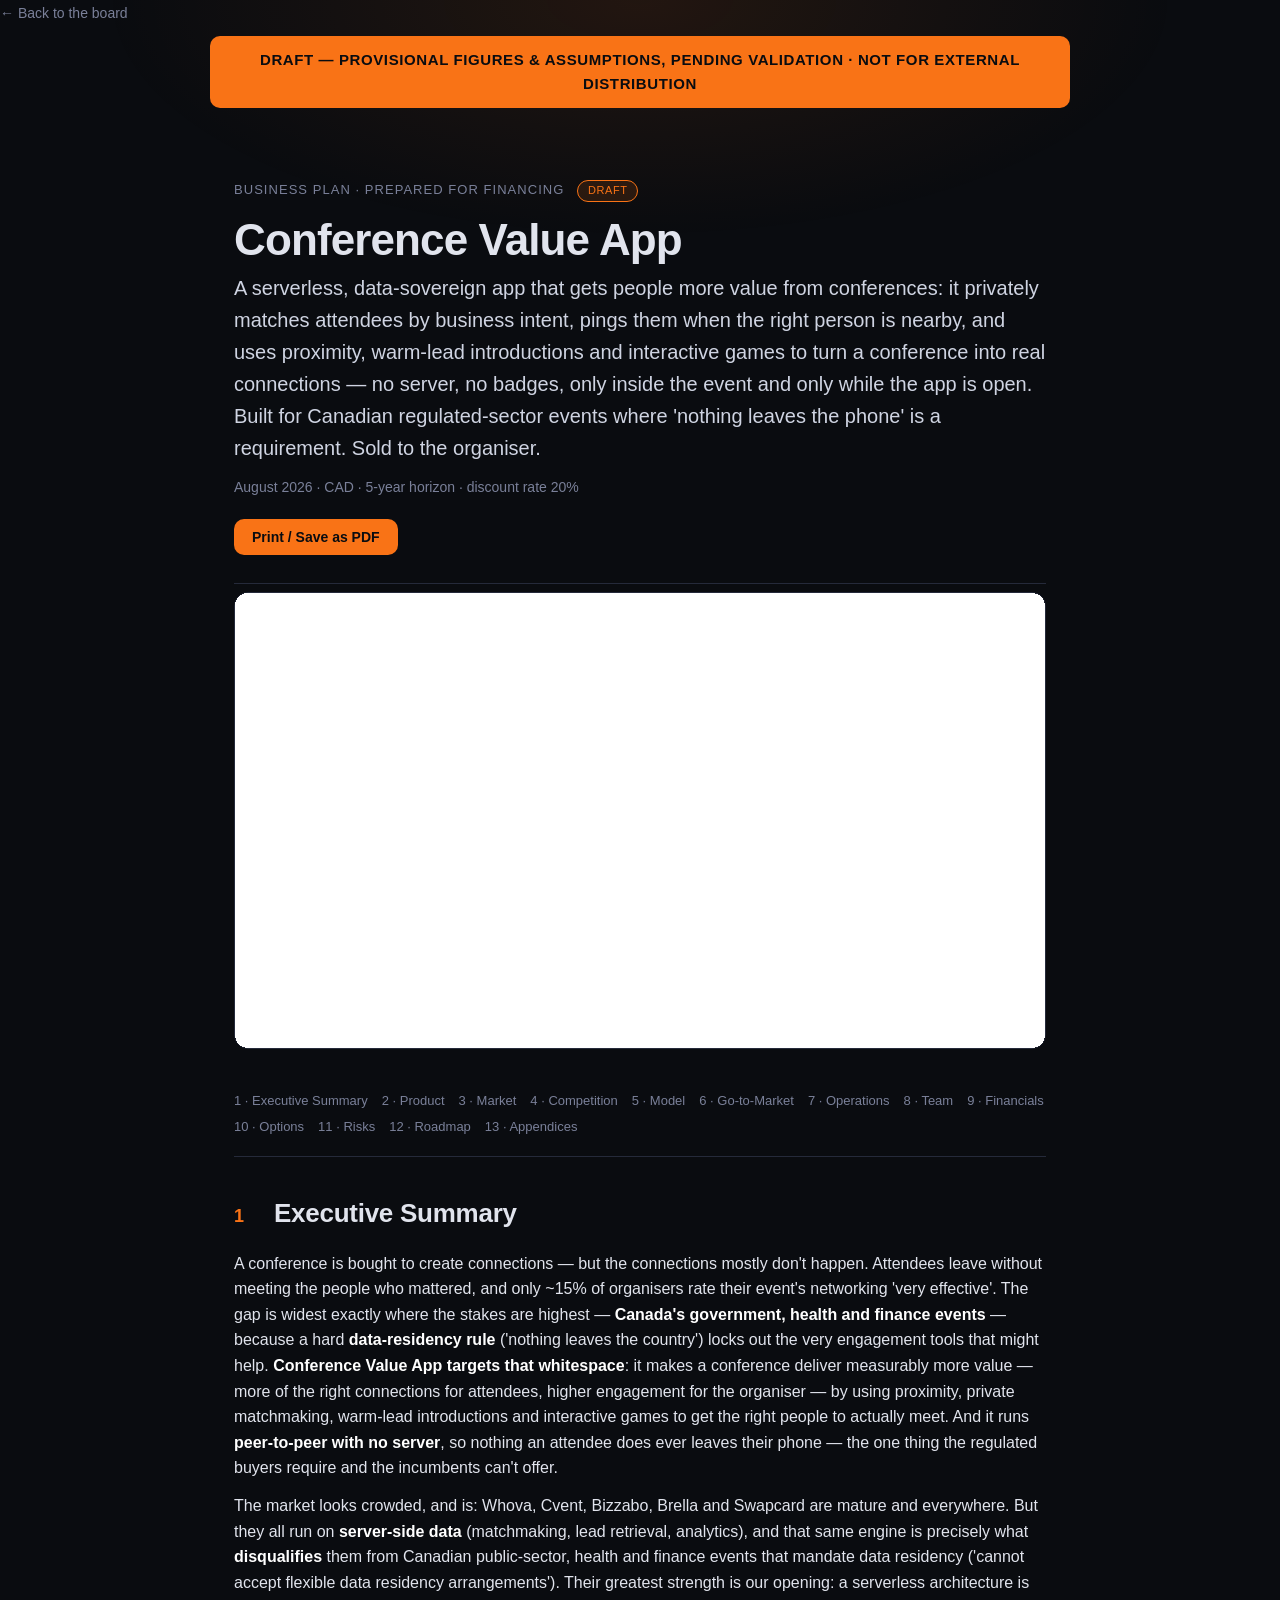
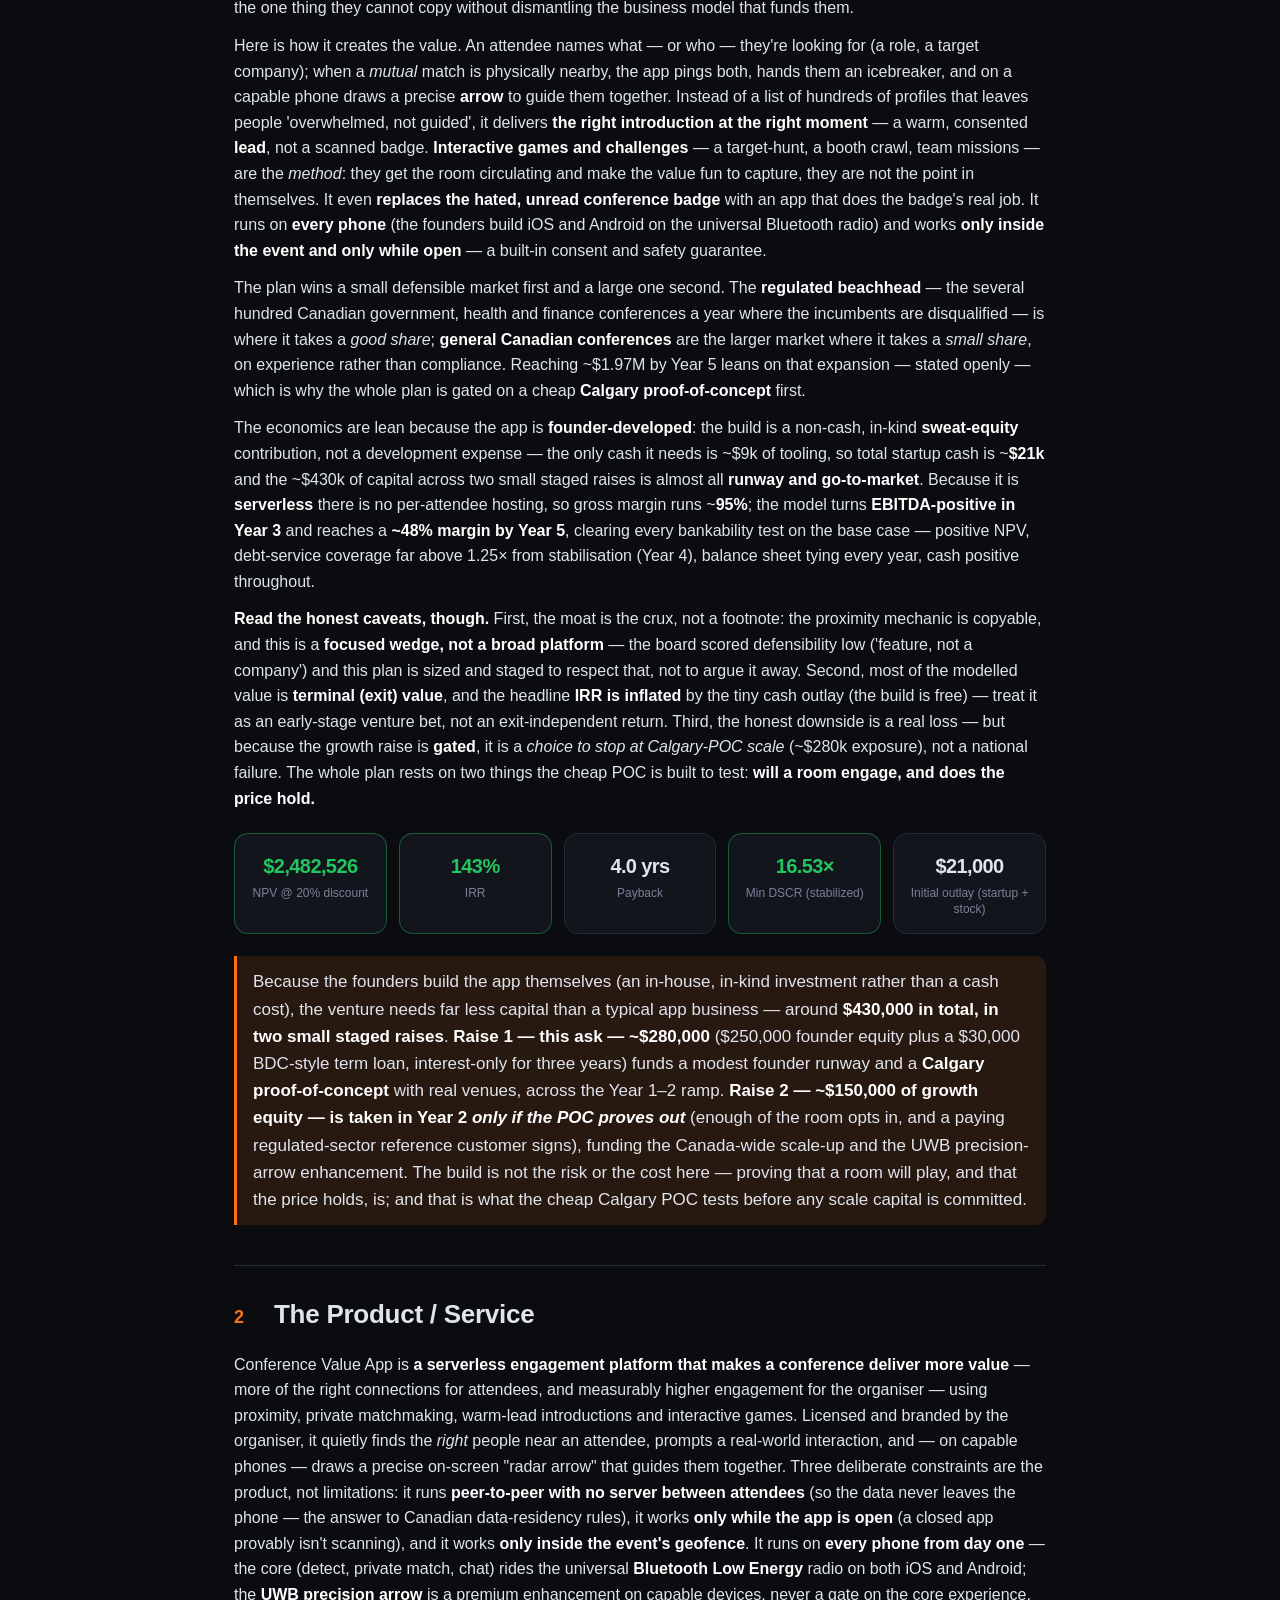
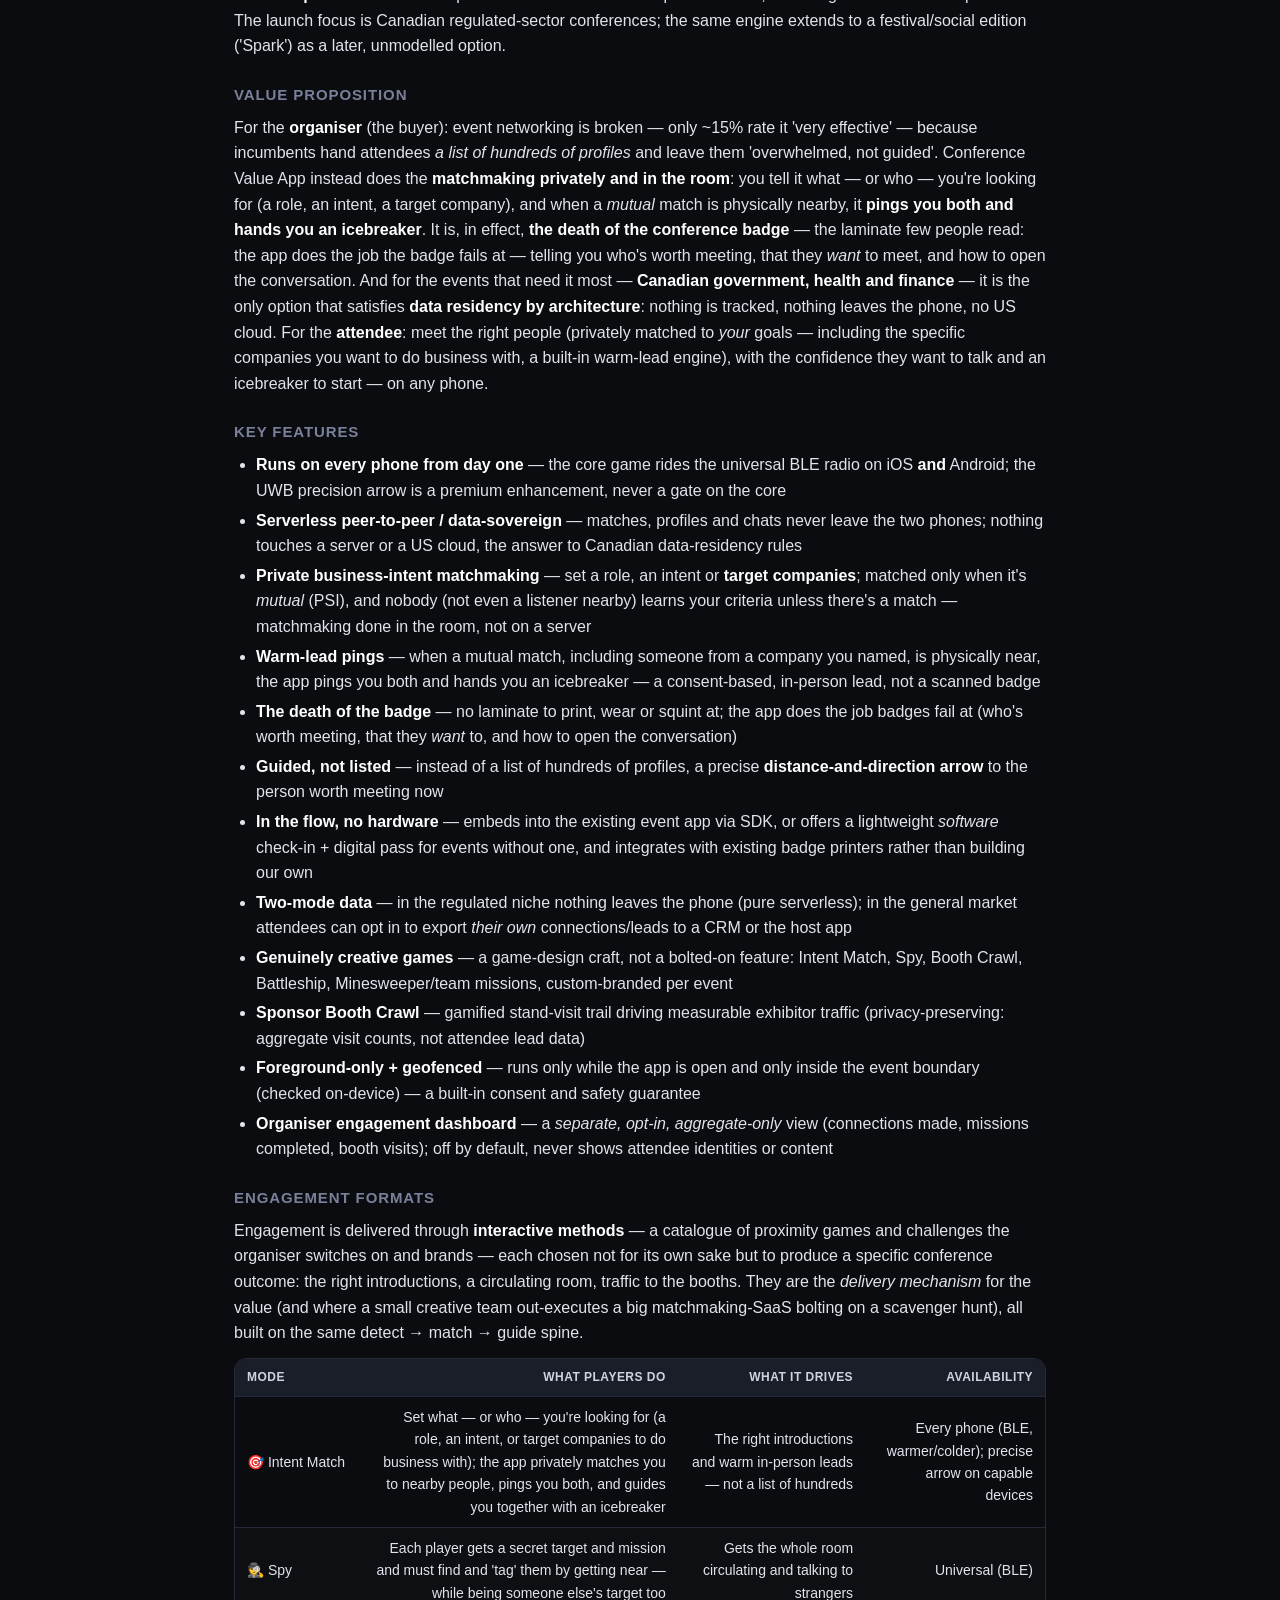
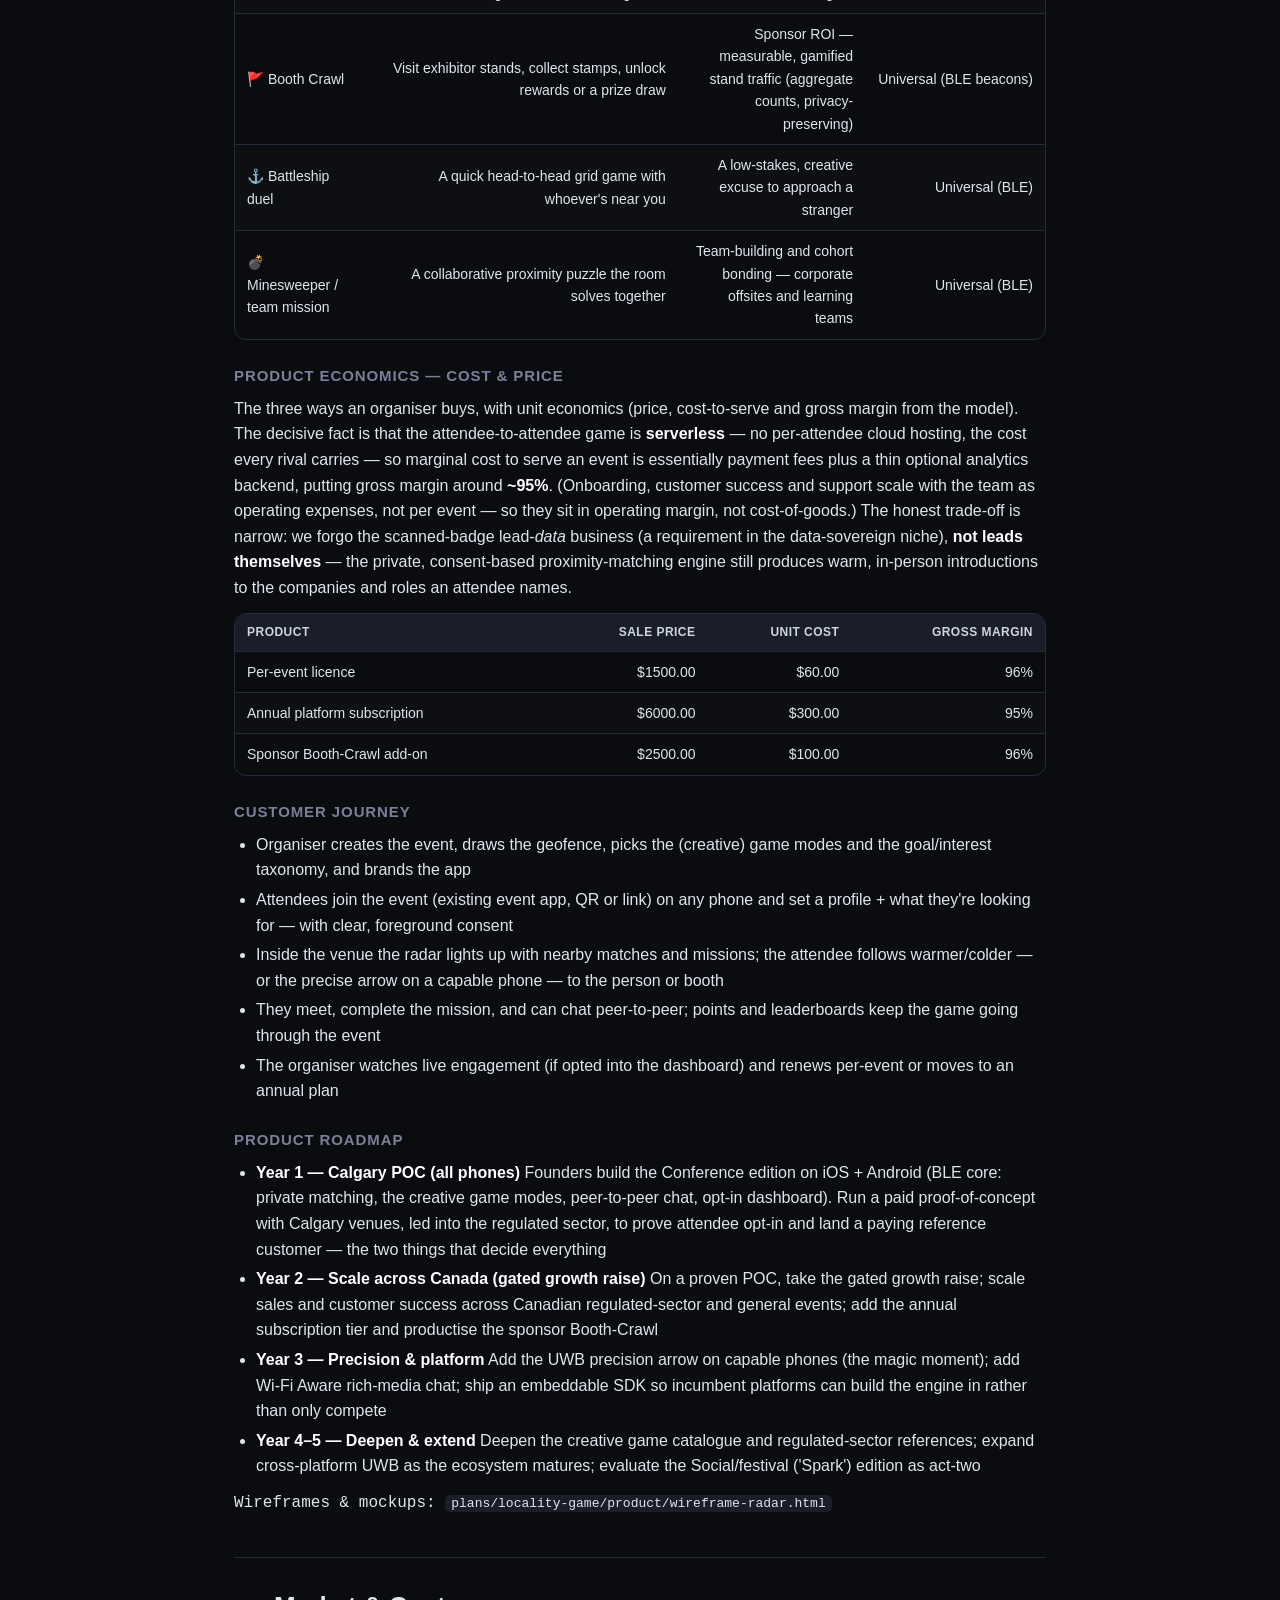
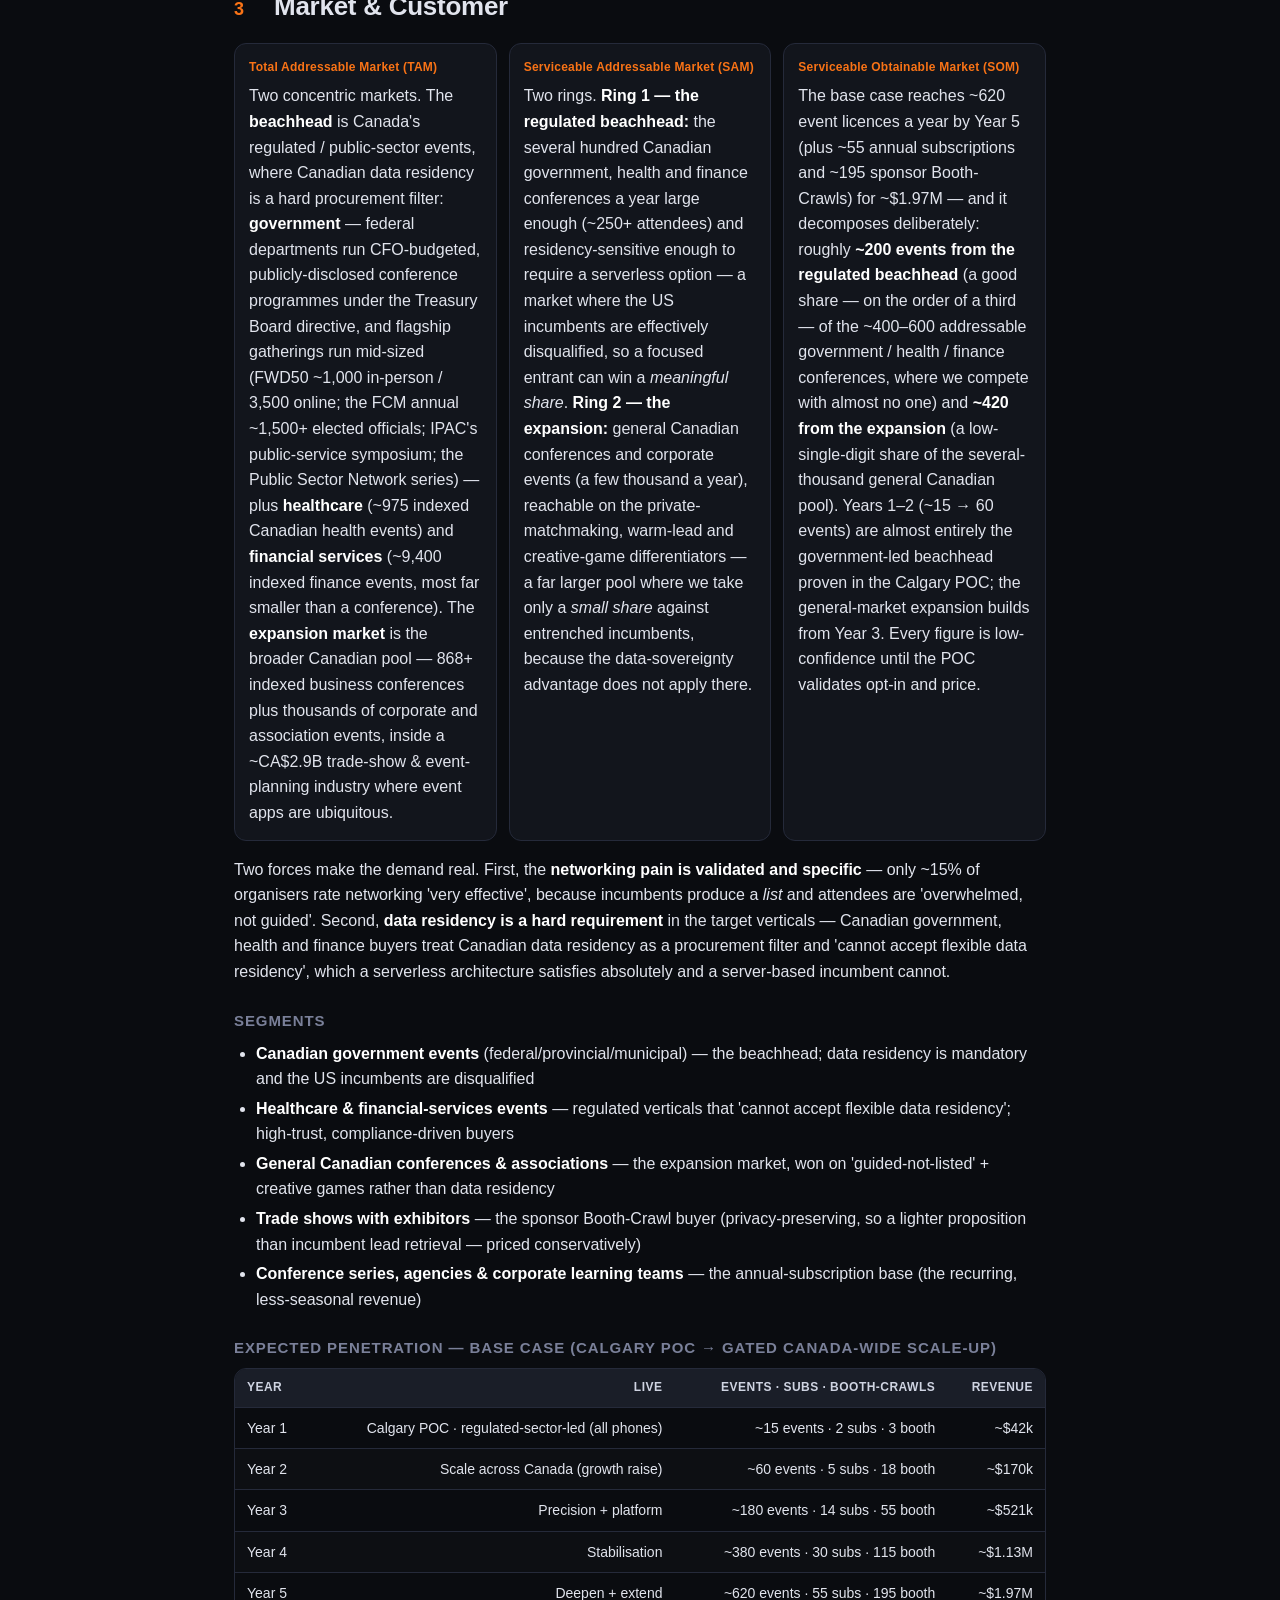
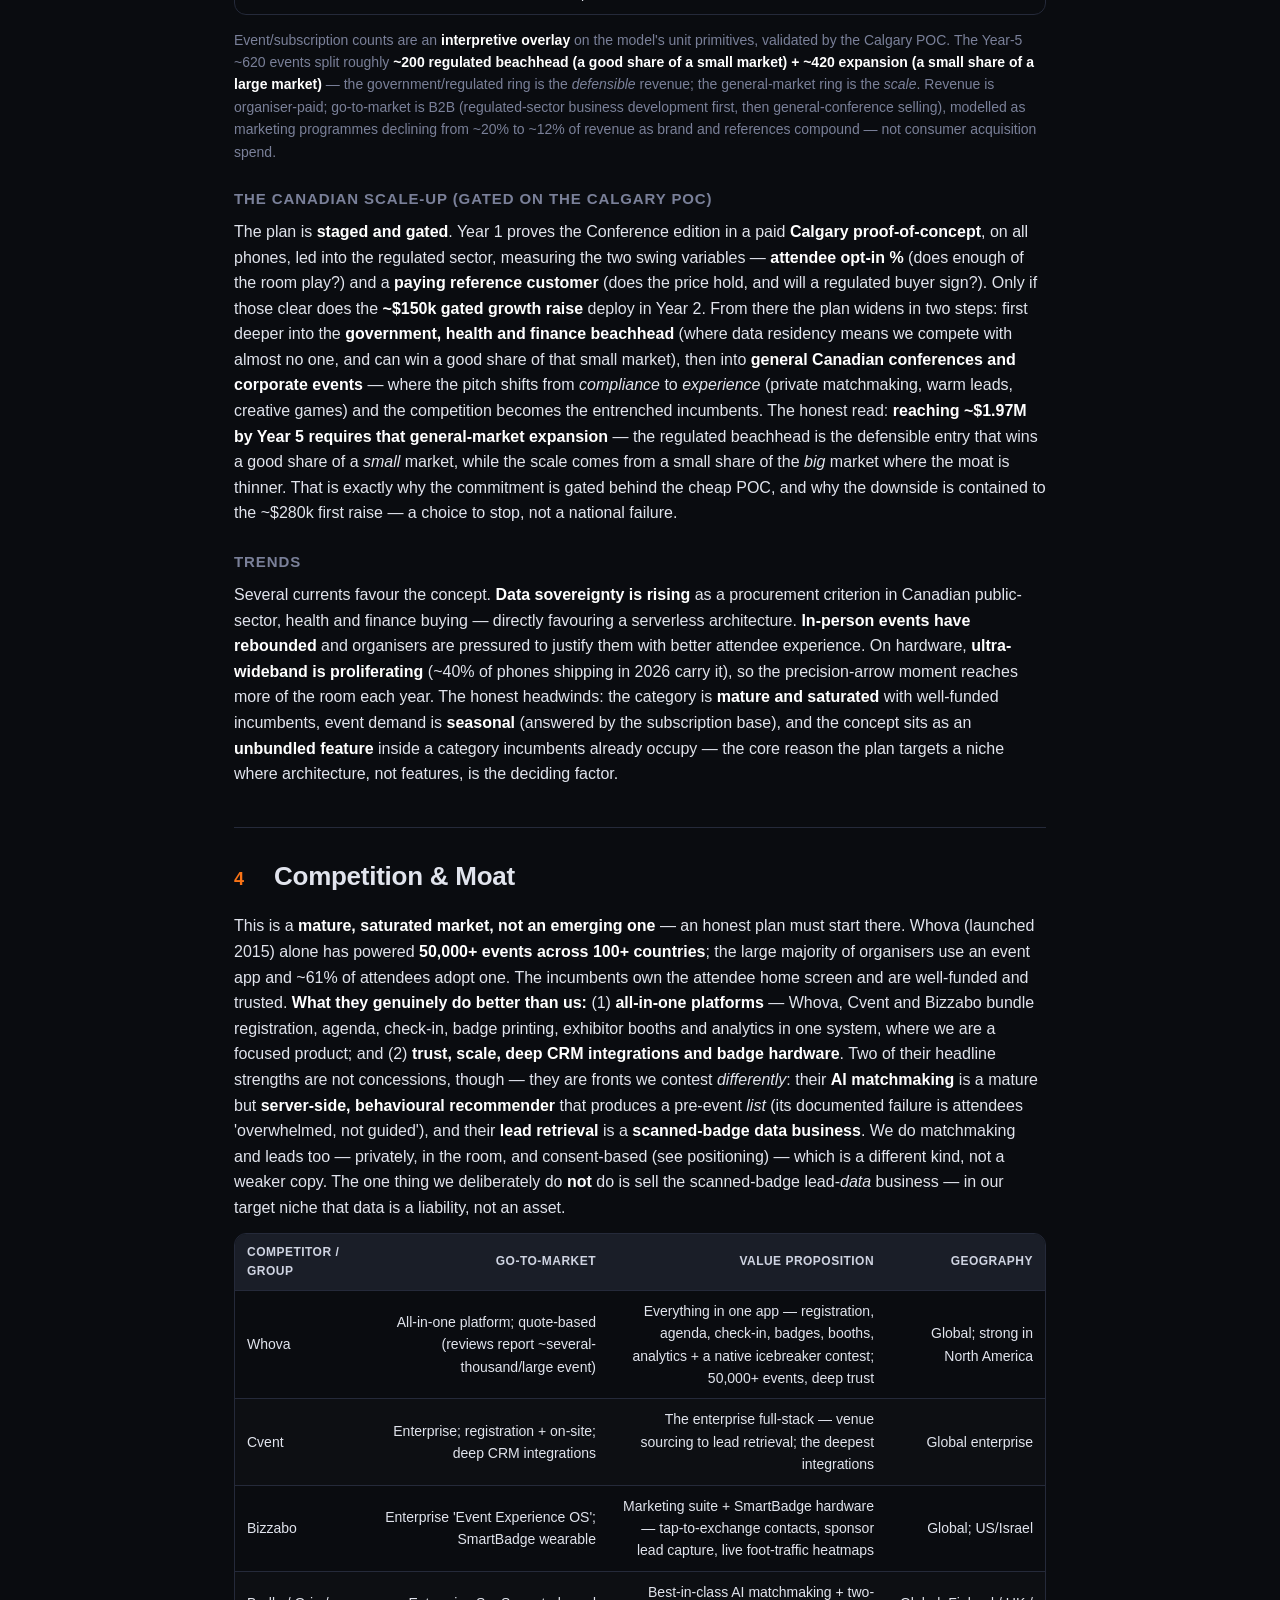
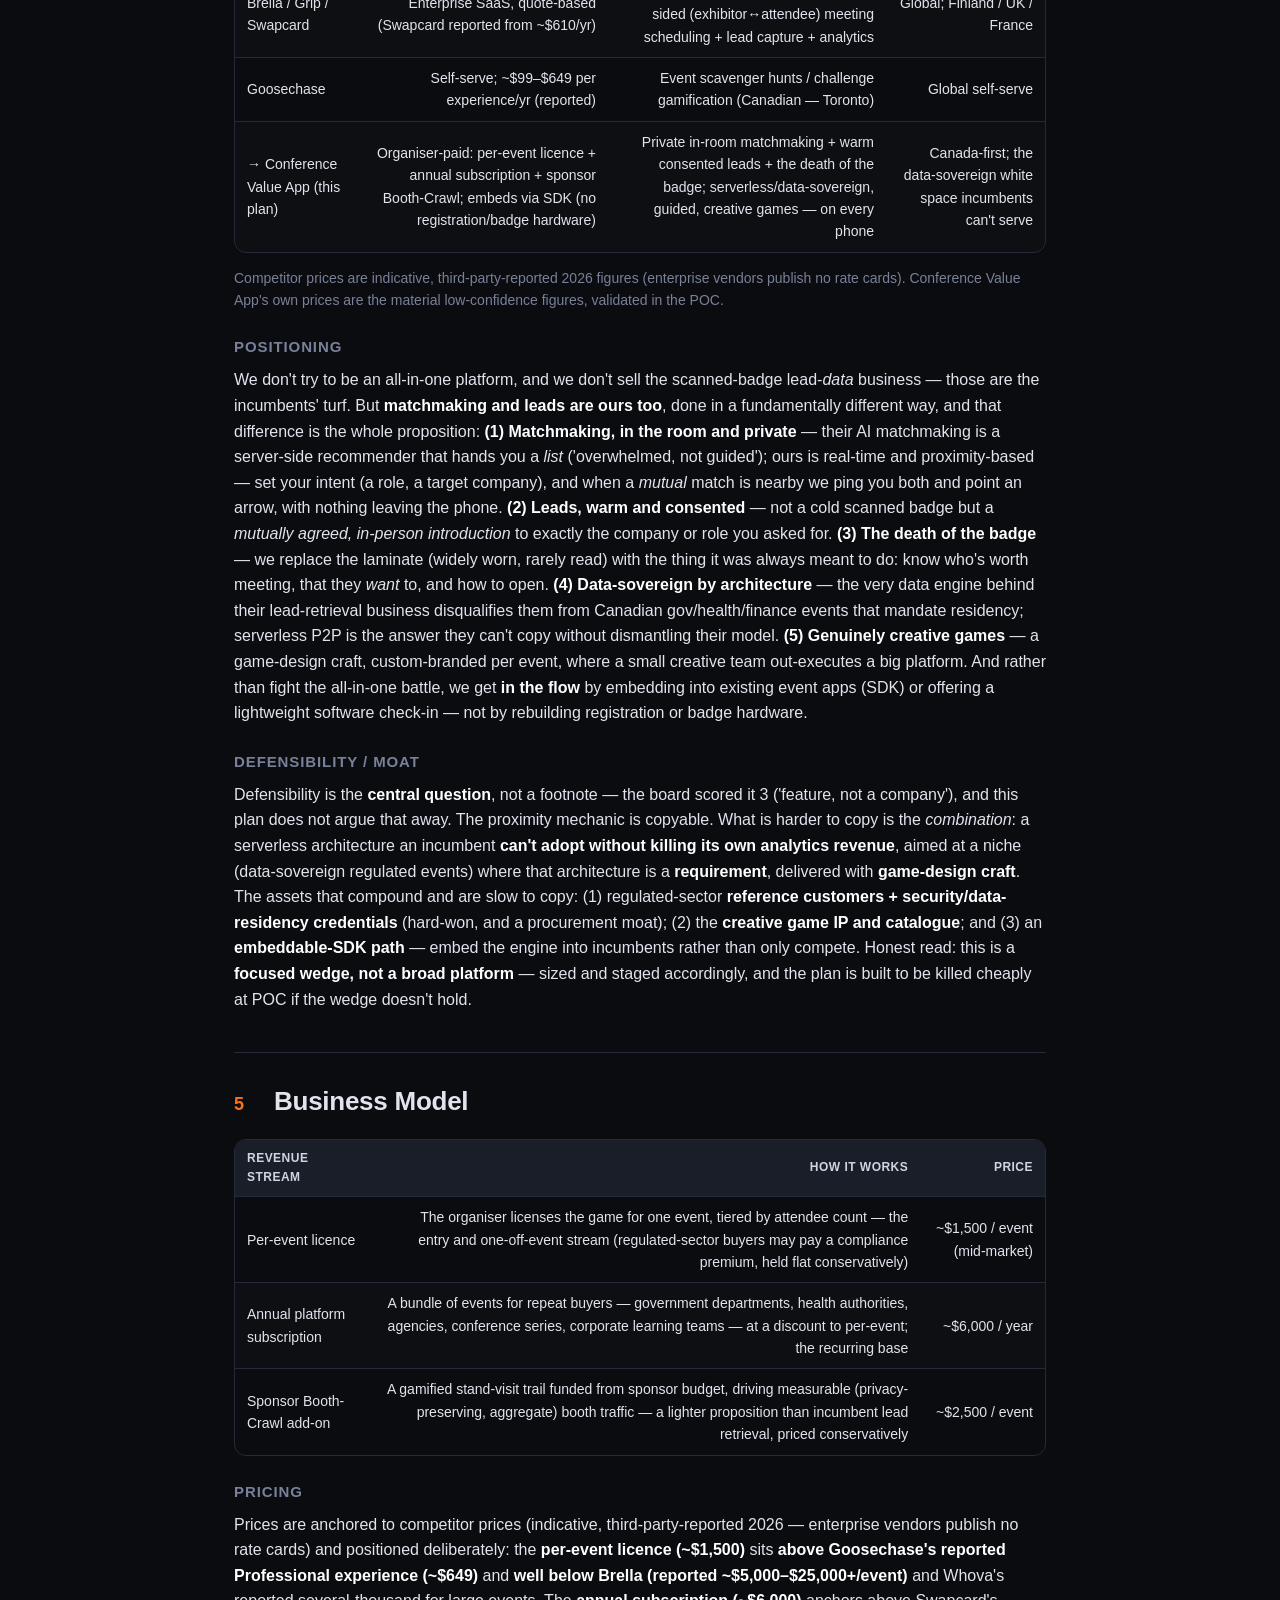
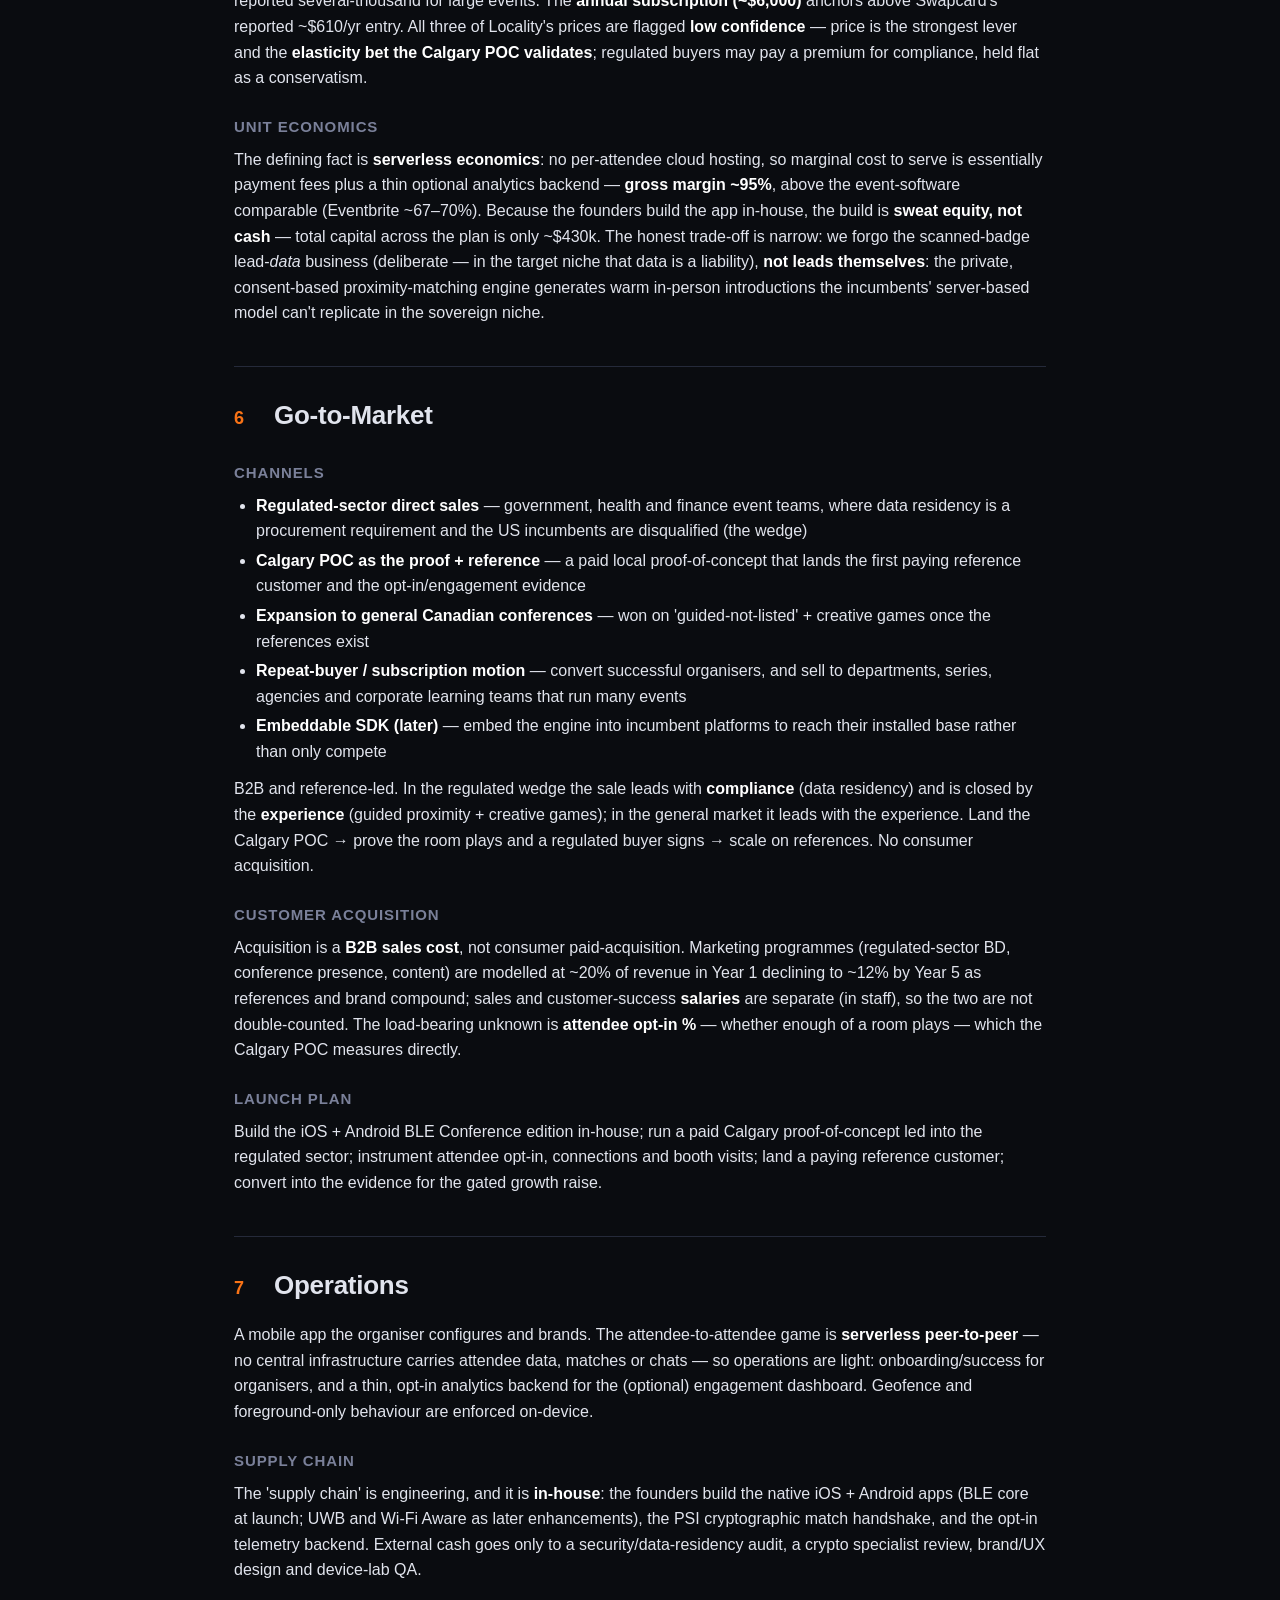
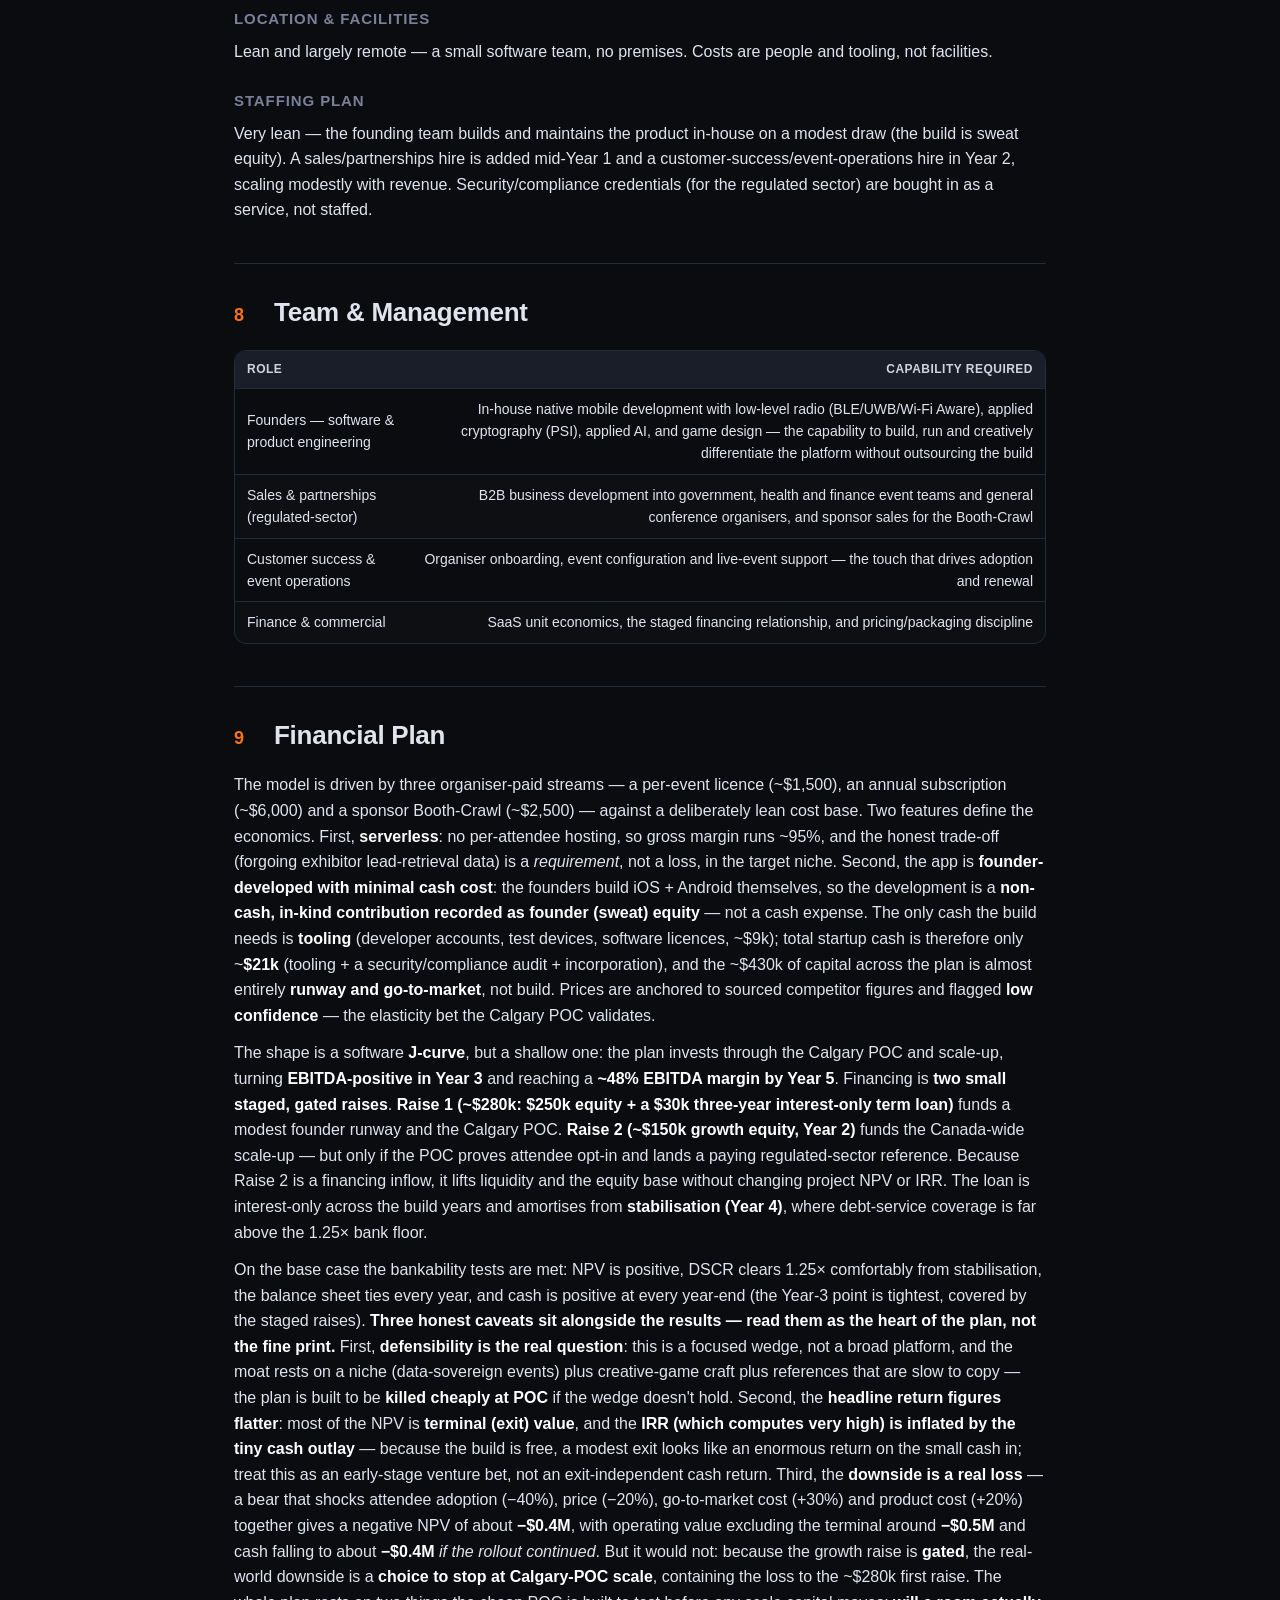
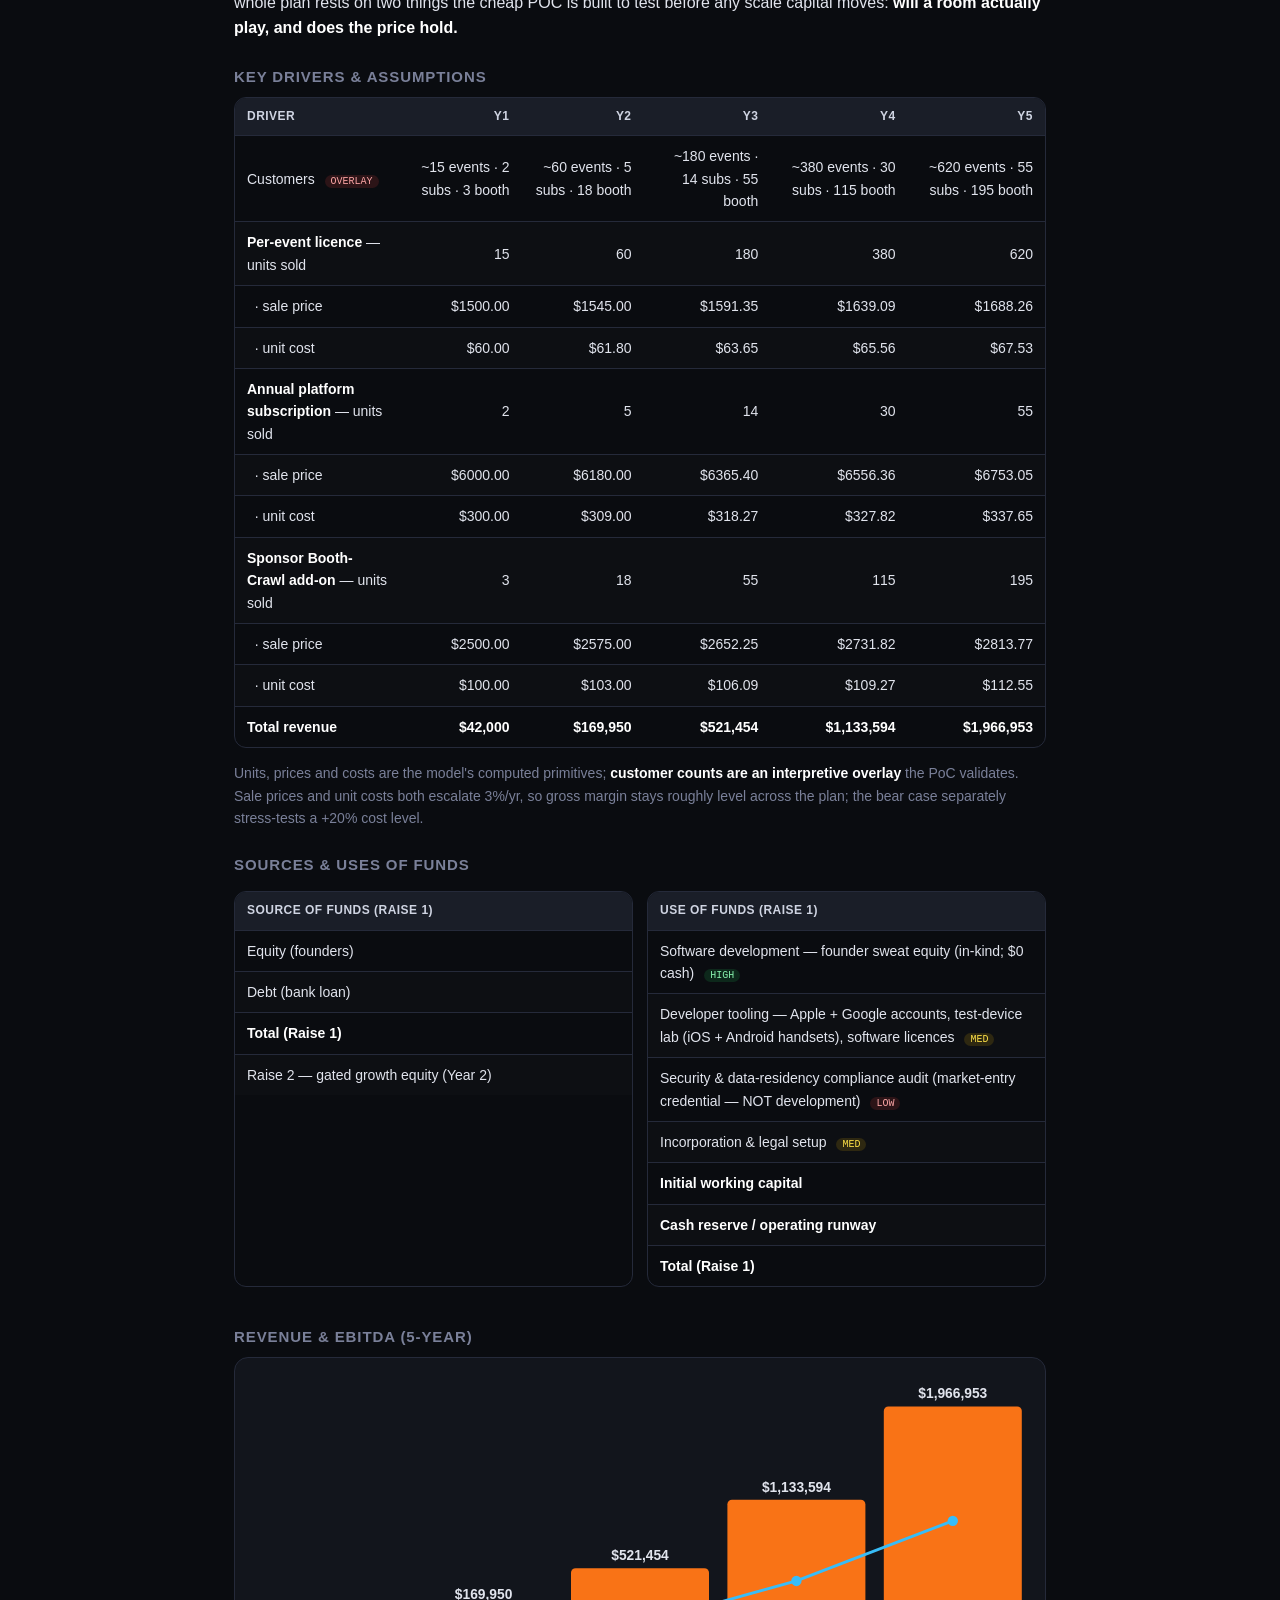
<file: plans/locality-game/index.html>
<!doctype html>
<html lang="en"><head>
<meta charset="utf-8"><meta name="viewport" content="width=device-width, initial-scale=1">
<title>Conference Value App — Business Plan</title>
<style>
:root{
  --bg:#0a0c10;--panel:#12151c;--panel2:#1a1e28;--line:#252a3a;--ink:#e1e4ed;--muted:#7a8099;--muted-bright:#cfd4e2;
  --accent:#f97316;--accent-soft:rgba(249,115,22,0.12);--good:#22c55e;--mid:#eab308;--bad:#ef4444;
  /* chart color vars (screen/dark) */
  --c-accent:#f97316;--c-accent-soft:rgba(249,115,22,0.16);--c-line2:#38bdf8;--c-good:#22c55e;--c-bad:#ef4444;--c-muted:#7a8099;--c-axis:#252a3a;--c-thresh:#eab308;
  --font:'Inter',-apple-system,BlinkMacSystemFont,'Segoe UI',Roboto,sans-serif;color-scheme:dark;
}
*{box-sizing:border-box}
body{margin:0;background:var(--bg);color:var(--ink);font-family:var(--font);line-height:1.6;font-size:16px}
body::before{content:"";position:fixed;inset:0 0 auto 0;height:340px;background:radial-gradient(60% 100% at 50% 0,rgba(249,115,22,.10),transparent 70%);pointer-events:none;z-index:0}
.plan{max-width:860px;margin:0 auto;padding:32px 24px 80px;position:relative;z-index:1}
.skip{display:inline-block;color:var(--muted);text-decoration:none;font-size:14px;margin-bottom:12px}
.skip:hover{color:var(--accent)}
.cover{padding:36px 0 28px;border-bottom:1px solid var(--line)}
.cover-tag{font-size:13px;letter-spacing:.08em;text-transform:uppercase;color:var(--muted)}
.draft-badge{display:inline-block;background:var(--accent-soft);color:var(--accent);border:1px solid var(--accent);border-radius:999px;padding:1px 10px;font-size:11px;margin-left:8px;text-transform:uppercase;letter-spacing:.05em}
.draft-banner-big{max-width:860px;margin:0 auto 4px;background:var(--accent);color:#0a0c10;font-weight:800;font-size:15px;letter-spacing:.04em;text-transform:uppercase;text-align:center;padding:12px 18px;border-radius:10px;position:relative;z-index:1}
@media print{.draft-banner-big{-webkit-print-color-adjust:exact;print-color-adjust:exact;background:#b45309!important;color:#fff!important;border-radius:0;margin:0 0 10px;max-width:none}.pitch-embed{display:none!important}}
.cover h1{font-size:44px;line-height:1.1;margin:14px 0 8px;font-weight:800;letter-spacing:-.02em}
.one-liner{font-size:20px;color:var(--muted-bright);margin:0 0 12px}
.cover-meta{color:var(--muted);font-size:14px;margin:0}
.print-btn{margin-top:20px;background:var(--accent);color:#0a0c10;border:none;border-radius:10px;padding:10px 18px;font-weight:700;font-family:inherit;cursor:pointer;font-size:14px}
.print-btn:hover{background:#fb8536}
.toc{display:flex;flex-wrap:wrap;gap:6px 14px;padding:18px 0;border-bottom:1px solid var(--line);margin-bottom:8px}
.toc a{color:var(--muted);text-decoration:none;font-size:13px}
.toc a:hover{color:var(--accent)}
.plan-section{padding:28px 0;border-bottom:1px solid var(--line)}
.plan-section h2{font-size:26px;font-weight:800;letter-spacing:-.01em;margin:0 0 16px;display:flex;align-items:baseline;gap:12px}
.sec-n{color:var(--accent);font-size:18px;font-weight:700;min-width:28px}
.plan-section h4{font-size:15px;text-transform:uppercase;letter-spacing:.06em;color:var(--muted);margin:24px 0 8px}
.plan-section p{margin:0 0 12px}
.plan-section ul,.plan-section ol{margin:0 0 12px;padding-left:22px}
.plan-section li{margin:4px 0}
.muted{color:var(--muted)}
strong{color:#fff;font-weight:700}
.kpis{display:grid;grid-template-columns:repeat(auto-fit,minmax(130px,1fr));gap:12px;margin:22px 0}
.kpi{background:var(--panel);border:1px solid var(--line);border-radius:14px;padding:16px 10px;text-align:center;overflow:hidden}
.kpi-ok{border-color:rgba(34,197,94,.4)}.kpi-warn{border-color:rgba(239,68,68,.45)}
.kpi-val{font-size:20px;font-weight:800;letter-spacing:-.03em;color:var(--ink);white-space:nowrap}
.kpi-ok .kpi-val{color:var(--good)}.kpi-warn .kpi-val{color:var(--bad)}
.kpi-lab{font-size:12px;color:var(--muted);margin-top:4px;line-height:1.3}
.ask-line{background:var(--accent-soft);border-left:3px solid var(--accent);padding:12px 16px;border-radius:0 10px 10px 0;font-size:17px}
.chart{background:var(--panel);border:1px solid var(--line);border-radius:14px;padding:14px;margin:8px 0 4px;display:block}
.chart .axis{stroke:var(--c-axis);stroke-width:1}
.chart .thresh{stroke:var(--c-thresh);stroke-width:1.5;stroke-dasharray:5 4}
.chart .thresh-lab{fill:var(--c-thresh);font-size:11px;font-weight:600}
.chart .bar-val{fill:var(--ink);font-size:12px;font-weight:700}
.chart .bar-lab{fill:var(--muted);font-size:12px}
.chart .leg{fill:var(--muted);font-size:12px}
.chart-note{font-size:14px;color:var(--muted);margin-top:6px}
.kitchen-name{margin:18px 0 6px;font-size:16px}
.recipes{font-size:14px;margin:6px 0 2px}
.recipes strong{color:var(--accent)}
.table-wrap{overflow-x:auto;margin:6px 0 14px;border:1px solid var(--line);border-radius:12px}
table{border-collapse:collapse;width:100%;font-size:14px;min-width:480px}
th,td{padding:9px 12px;text-align:left;border-bottom:1px solid var(--line)}
th{background:var(--panel2);color:var(--muted-bright);font-weight:600;font-size:12px;text-transform:uppercase;letter-spacing:.04em}
td.num,th.num{text-align:right;font-variant-numeric:tabular-nums}
tbody tr:last-child td{border-bottom:none}
tbody tr:nth-child(even){background:rgba(255,255,255,.015)}
.grid2{display:grid;grid-template-columns:1fr 1fr;gap:14px}
.tam{display:grid;grid-template-columns:repeat(3,1fr);gap:12px;margin:10px 0 16px}
.tam div{background:var(--panel);border:1px solid var(--line);border-radius:12px;padding:14px}
.tam span{display:block;font-size:12px;color:var(--accent);font-weight:600;letter-spacing:.02em;margin-bottom:6px}
.conf{font-size:10px;text-transform:uppercase;padding:1px 6px;border-radius:999px;margin-left:6px}
.conf-low{background:rgba(239,68,68,.15);color:#fca5a5}.conf-med{background:rgba(234,179,8,.15);color:#fde047}.conf-high{background:rgba(34,197,94,.15);color:#86efac}
.roadmap li{margin:8px 0}.gate{color:var(--accent);font-size:13px}
.sources li{margin:6px 0;font-size:14px}.sources a{color:var(--c-line2)}
.artifact-ref,.conf,code{font-family:ui-monospace,SFMono-Regular,Menlo,monospace}
code{background:var(--panel2);padding:1px 6px;border-radius:5px;font-size:13px}
.warn-banner{background:rgba(234,179,8,.08);border:1px solid rgba(234,179,8,.3);border-radius:12px;padding:12px 16px;margin:16px 0;font-size:14px}
.warn-banner ul{margin:6px 0 0;padding-left:20px}
.plan-foot{color:var(--muted);font-size:13px;padding-top:24px}
@media(max-width:640px){.grid2,.tam{grid-template-columns:1fr}.cover h1{font-size:34px}}

/* ---- PRINT: clean light document for the bank ---- */
@media print{
  :root{--bg:#fff;--panel:#fff;--panel2:#f4f5f7;--line:#d5d8e0;--ink:#14161c;--muted:#555b6b;--muted-bright:#22252e;
    --accent:#b45309;--accent-soft:#fdf1e5;
    --c-accent:#b45309;--c-accent-soft:#f6e6d5;--c-line2:#0f766e;--c-good:#15803d;--c-bad:#b91c1c;--c-muted:#6b7280;--c-axis:#cbd0da;--c-thresh:#a16207;color-scheme:light}
  body{background:#fff;font-size:11.5pt}
  body::before,.print-btn,.back-to-board,.toc,.skip{display:none!important}
  .plan{max-width:none;padding:0}
  .cover h1{font-size:30pt}
  strong{color:#000}
  .kpi,.chart,.tam div,.table-wrap{break-inside:avoid}
  .plan-section{break-inside:auto;border-bottom:1px solid #e5e7eb;page-break-inside:auto}
  .plan-section h2{page-break-after:avoid}
  h4{page-break-after:avoid}
  table{min-width:0}
  a{color:inherit;text-decoration:none}
}
</style>
</head>
<body>
<a class="skip back-to-board" href="../../#/idea/locality-game">← Back to the board</a>
<div class="draft-banner-big">DRAFT — provisional figures &amp; assumptions, pending validation · not for external distribution</div>
<article class="plan">
  <header class="cover">
    <div class="cover-tag">Business Plan · Prepared for financing <span class="draft-badge">draft</span></div>
    <h1>Conference Value App</h1>
    <p class="one-liner">A serverless, data-sovereign app that gets people more value from conferences: it privately matches attendees by business intent, pings them when the right person is nearby, and uses proximity, warm-lead introductions and interactive games to turn a conference into real connections — no server, no badges, only inside the event and only while the app is open. Built for Canadian regulated-sector events where &#39;nothing leaves the phone&#39; is a requirement. Sold to the organiser.</p>
    <p class="cover-meta">August 2026 · CAD · 5-year horizon · discount rate 20%</p>
    <button class="print-btn" onclick="window.print()">Print / Save as PDF</button>
  </header>
  <div class="pitch-embed" style="max-width:860px;margin:8px auto 24px;position:relative;aspect-ratio:16/9;border-radius:14px;overflow:hidden;border:1px solid var(--line);background:#000"><iframe src="https://www.youtube.com/embed/sXvGQ5kSavE" title="Conference Value App — 10-minute pitch" loading="lazy" allow="accelerometer; autoplay; clipboard-write; encrypted-media; gyroscope; picture-in-picture; web-share" allowfullscreen style="position:absolute;inset:0;width:100%;height:100%;border:0"></iframe></div>
  <nav class="toc"><a href="#summary">1 · Executive Summary</a><a href="#product">2 · Product</a><a href="#market">3 · Market</a><a href="#competition">4 · Competition</a><a href="#model">5 · Model</a><a href="#gtm">6 · Go-to-Market</a><a href="#operations">7 · Operations</a><a href="#team">8 · Team</a><a href="#financials">9 · Financials</a><a href="#options">10 · Options</a><a href="#risks">11 · Risks</a><a href="#roadmap">12 · Roadmap</a><a href="#appendices">13 · Appendices</a></nav>
  
  <section id="summary" class="plan-section"><h2><span class="sec-n">1</span>Executive Summary</h2><p>A conference is bought to create connections — but the connections mostly don&#39;t happen. Attendees leave without meeting the people who mattered, and only ~15% of organisers rate their event&#39;s networking &#39;very effective&#39;. The gap is widest exactly where the stakes are highest — <strong>Canada&#39;s government, health and finance events</strong> — because a hard <strong>data-residency rule</strong> (&#39;nothing leaves the country&#39;) locks out the very engagement tools that might help. <strong>Conference Value App targets that whitespace</strong>: it makes a conference deliver measurably more value — more of the right connections for attendees, higher engagement for the organiser — by using proximity, private matchmaking, warm-lead introductions and interactive games to get the right people to actually meet. And it runs <strong>peer-to-peer with no server</strong>, so nothing an attendee does ever leaves their phone — the one thing the regulated buyers require and the incumbents can&#39;t offer.</p>
<p>The market looks crowded, and is: Whova, Cvent, Bizzabo, Brella and Swapcard are mature and everywhere. But they all run on <strong>server-side data</strong> (matchmaking, lead retrieval, analytics), and that same engine is precisely what <strong>disqualifies</strong> them from Canadian public-sector, health and finance events that mandate data residency (&#39;cannot accept flexible data residency arrangements&#39;). Their greatest strength is our opening: a serverless architecture is the one thing they cannot copy without dismantling the business model that funds them.</p>
<p>Here is how it creates the value. An attendee names what — or who — they&#39;re looking for (a role, a target company); when a <em>mutual</em> match is physically nearby, the app pings both, hands them an icebreaker, and on a capable phone draws a precise <strong>arrow</strong> to guide them together. Instead of a list of hundreds of profiles that leaves people &#39;overwhelmed, not guided&#39;, it delivers <strong>the right introduction at the right moment</strong> — a warm, consented <strong>lead</strong>, not a scanned badge. <strong>Interactive games and challenges</strong> — a target-hunt, a booth crawl, team missions — are the <em>method</em>: they get the room circulating and make the value fun to capture, they are not the point in themselves. It even <strong>replaces the hated, unread conference badge</strong> with an app that does the badge&#39;s real job. It runs on <strong>every phone</strong> (the founders build iOS and Android on the universal Bluetooth radio) and works <strong>only inside the event and only while open</strong> — a built-in consent and safety guarantee.</p>
<p>The plan wins a small defensible market first and a large one second. The <strong>regulated beachhead</strong> — the several hundred Canadian government, health and finance conferences a year where the incumbents are disqualified — is where it takes a <em>good share</em>; <strong>general Canadian conferences</strong> are the larger market where it takes a <em>small share</em>, on experience rather than compliance. Reaching ~$1.97M by Year 5 leans on that expansion — stated openly — which is why the whole plan is gated on a cheap <strong>Calgary proof-of-concept</strong> first.</p>
<p>The economics are lean because the app is <strong>founder-developed</strong>: the build is a non-cash, in-kind <strong>sweat-equity</strong> contribution, not a development expense — the only cash it needs is ~$9k of tooling, so total startup cash is ~<strong>$21k</strong> and the ~$430k of capital across two small staged raises is almost all <strong>runway and go-to-market</strong>. Because it is <strong>serverless</strong> there is no per-attendee hosting, so gross margin runs ~<strong>95%</strong>; the model turns <strong>EBITDA-positive in Year 3</strong> and reaches a <strong>~48% margin by Year 5</strong>, clearing every bankability test on the base case — positive NPV, debt-service coverage far above 1.25× from stabilisation (Year 4), balance sheet tying every year, cash positive throughout.</p>
<p><strong>Read the honest caveats, though.</strong> First, the moat is the crux, not a footnote: the proximity mechanic is copyable, and this is a <strong>focused wedge, not a broad platform</strong> — the board scored defensibility low (&#39;feature, not a company&#39;) and this plan is sized and staged to respect that, not to argue it away. Second, most of the modelled value is <strong>terminal (exit) value</strong>, and the headline <strong>IRR is inflated</strong> by the tiny cash outlay (the build is free) — treat it as an early-stage venture bet, not an exit-independent return. Third, the honest downside is a real loss — but because the growth raise is <strong>gated</strong>, it is a <em>choice to stop at Calgary-POC scale</em> (~$280k exposure), not a national failure. The whole plan rests on two things the cheap POC is built to test: <strong>will a room engage, and does the price hold.</strong></p><div class="kpis">
    <div class="kpi kpi-ok"><div class="kpi-val">$2,482,526</div><div class="kpi-lab">NPV @ 20% discount</div></div>
    <div class="kpi kpi-ok"><div class="kpi-val">143%</div><div class="kpi-lab">IRR</div></div>
    <div class="kpi "><div class="kpi-val">4.0 yrs</div><div class="kpi-lab">Payback</div></div>
    <div class="kpi kpi-ok"><div class="kpi-val">16.53×</div><div class="kpi-lab">Min DSCR (stabilized)</div></div>
    <div class="kpi "><div class="kpi-val">$21,000</div><div class="kpi-lab">Initial outlay (startup + stock)</div></div>
  </div><p class="ask-line">Because the founders build the app themselves (an in-house, in-kind investment rather than a cash cost), the venture needs far less capital than a typical app business — around <strong>$430,000 in total, in two small staged raises</strong>. <strong>Raise 1 — this ask — ~$280,000</strong> ($250,000 founder equity plus a $30,000 BDC-style term loan, interest-only for three years) funds a modest founder runway and a <strong>Calgary proof-of-concept</strong> with real venues, across the Year 1–2 ramp. <strong>Raise 2 — ~$150,000 of growth equity — is taken in Year 2 <em>only if the POC proves out</strong></em> (enough of the room opts in, and a paying regulated-sector reference customer signs), funding the Canada-wide scale-up and the UWB precision-arrow enhancement. The build is not the risk or the cost here — proving that a room will play, and that the price holds, is; and that is what the cheap Calgary POC tests before any scale capital is committed.</p></section><section id="product" class="plan-section"><h2><span class="sec-n">2</span>The Product / Service</h2><p>Conference Value App is <strong>a serverless engagement platform that makes a conference deliver more value</strong> — more of the right connections for attendees, and measurably higher engagement for the organiser — using proximity, private matchmaking, warm-lead introductions and interactive games. Licensed and branded by the organiser, it quietly finds the <em>right</em> people near an attendee, prompts a real-world interaction, and — on capable phones — draws a precise on-screen &quot;radar arrow&quot; that guides them together. Three deliberate constraints are the product, not limitations: it runs <strong>peer-to-peer with no server between attendees</strong> (so the data never leaves the phone — the answer to Canadian data-residency rules), it works <strong>only while the app is open</strong> (a closed app provably isn&#39;t scanning), and it works <strong>only inside the event&#39;s geofence</strong>. It runs on <strong>every phone from day one</strong> — the core (detect, private match, chat) rides the universal <strong>Bluetooth Low Energy</strong> radio on both iOS and Android; the <strong>UWB precision arrow</strong> is a premium enhancement on capable devices, never a gate on the core experience. The launch focus is Canadian regulated-sector conferences; the same engine extends to a festival/social edition (&#39;Spark&#39;) as a later, unmodelled option.</p><h4>Value proposition</h4><p>For the <strong>organiser</strong> (the buyer): event networking is broken — only ~15% rate it &#39;very effective&#39; — because incumbents hand attendees <em>a list of hundreds of profiles</em> and leave them &#39;overwhelmed, not guided&#39;. Conference Value App instead does the <strong>matchmaking privately and in the room</strong>: you tell it what — or who — you&#39;re looking for (a role, an intent, a target company), and when a <em>mutual</em> match is physically nearby, it <strong>pings you both and hands you an icebreaker</strong>. It is, in effect, <strong>the death of the conference badge</strong> — the laminate few people read: the app does the job the badge fails at — telling you who&#39;s worth meeting, that they <em>want</em> to meet, and how to open the conversation. And for the events that need it most — <strong>Canadian government, health and finance</strong> — it is the only option that satisfies <strong>data residency by architecture</strong>: nothing is tracked, nothing leaves the phone, no US cloud. For the <strong>attendee</strong>: meet the right people (privately matched to <em>your</em> goals — including the specific companies you want to do business with, a built-in warm-lead engine), with the confidence they want to talk and an icebreaker to start — on any phone.</p><h4>Key features</h4><ul><li><strong>Runs on every phone from day one</strong> — the core game rides the universal BLE radio on iOS <strong>and</strong> Android; the UWB precision arrow is a premium enhancement, never a gate on the core</li><li><strong>Serverless peer-to-peer / data-sovereign</strong> — matches, profiles and chats never leave the two phones; nothing touches a server or a US cloud, the answer to Canadian data-residency rules</li><li><strong>Private business-intent matchmaking</strong> — set a role, an intent or <strong>target companies</strong>; matched only when it&#39;s <em>mutual</em> (PSI), and nobody (not even a listener nearby) learns your criteria unless there&#39;s a match — matchmaking done in the room, not on a server</li><li><strong>Warm-lead pings</strong> — when a mutual match, including someone from a company you named, is physically near, the app pings you both and hands you an icebreaker — a consent-based, in-person lead, not a scanned badge</li><li><strong>The death of the badge</strong> — no laminate to print, wear or squint at; the app does the job badges fail at (who&#39;s worth meeting, that they <em>want</em> to, and how to open the conversation)</li><li><strong>Guided, not listed</strong> — instead of a list of hundreds of profiles, a precise <strong>distance-and-direction arrow</strong> to the person worth meeting now</li><li><strong>In the flow, no hardware</strong> — embeds into the existing event app via SDK, or offers a lightweight <em>software</em> check-in + digital pass for events without one, and integrates with existing badge printers rather than building our own</li><li><strong>Two-mode data</strong> — in the regulated niche nothing leaves the phone (pure serverless); in the general market attendees can opt in to export <em>their own</em> connections/leads to a CRM or the host app</li><li><strong>Genuinely creative games</strong> — a game-design craft, not a bolted-on feature: Intent Match, Spy, Booth Crawl, Battleship, Minesweeper/team missions, custom-branded per event</li><li><strong>Sponsor Booth Crawl</strong> — gamified stand-visit trail driving measurable exhibitor traffic (privacy-preserving: aggregate visit counts, not attendee lead data)</li><li><strong>Foreground-only + geofenced</strong> — runs only while the app is open and only inside the event boundary (checked on-device) — a built-in consent and safety guarantee</li><li><strong>Organiser engagement dashboard</strong> — a <em>separate, opt-in, aggregate-only</em> view (connections made, missions completed, booth visits); off by default, never shows attendee identities or content</li></ul><h4>Engagement formats</h4><p>Engagement is delivered through <strong>interactive methods</strong> — a catalogue of proximity games and challenges the organiser switches on and brands — each chosen not for its own sake but to produce a specific conference outcome: the right introductions, a circulating room, traffic to the booths. They are the <em>delivery mechanism</em> for the value (and where a small creative team out-executes a big matchmaking-SaaS bolting on a scavenger hunt), all built on the same detect → match → guide spine.</p><div class="table-wrap"><table><thead><tr><th>Mode</th><th class="num">What players do</th><th class="num">What it drives</th><th class="num">Availability</th></tr></thead><tbody><tr><td>🎯 Intent Match</td><td class="num">Set what — or who — you&#39;re looking for (a role, an intent, or target companies to do business with); the app privately matches you to nearby people, pings you both, and guides you together with an icebreaker</td><td class="num">The right introductions and warm in-person leads — not a list of hundreds</td><td class="num">Every phone (BLE, warmer/colder); precise arrow on capable devices</td></tr><tr><td>🕵️ Spy</td><td class="num">Each player gets a secret target and mission and must find and &#39;tag&#39; them by getting near — while being someone else&#39;s target too</td><td class="num">Gets the whole room circulating and talking to strangers</td><td class="num">Universal (BLE)</td></tr><tr><td>🚩 Booth Crawl</td><td class="num">Visit exhibitor stands, collect stamps, unlock rewards or a prize draw</td><td class="num">Sponsor ROI — measurable, gamified stand traffic (aggregate counts, privacy-preserving)</td><td class="num">Universal (BLE beacons)</td></tr><tr><td>⚓ Battleship duel</td><td class="num">A quick head-to-head grid game with whoever&#39;s near you</td><td class="num">A low-stakes, creative excuse to approach a stranger</td><td class="num">Universal (BLE)</td></tr><tr><td>💣 Minesweeper / team mission</td><td class="num">A collaborative proximity puzzle the room solves together</td><td class="num">Team-building and cohort bonding — corporate offsites and learning teams</td><td class="num">Universal (BLE)</td></tr></tbody></table></div><h4>Product economics — cost &amp; price</h4><p>The three ways an organiser buys, with unit economics (price, cost-to-serve and gross margin from the model). The decisive fact is that the attendee-to-attendee game is <strong>serverless</strong> — no per-attendee cloud hosting, the cost every rival carries — so marginal cost to serve an event is essentially payment fees plus a thin optional analytics backend, putting gross margin around <strong>~95%</strong>. (Onboarding, customer success and support scale with the team as operating expenses, not per event — so they sit in operating margin, not cost-of-goods.) The honest trade-off is narrow: we forgo the scanned-badge lead-<em>data</em> business (a requirement in the data-sovereign niche), <strong>not leads themselves</strong> — the private, consent-based proximity-matching engine still produces warm, in-person introductions to the companies and roles an attendee names.</p><div class="table-wrap"><table><thead><tr><th>Product</th><th class="num">Sale price</th><th class="num">Unit cost</th><th class="num">Gross margin</th></tr></thead><tbody><tr><td>Per-event licence</td><td class="num">$1500.00</td><td class="num">$60.00</td><td class="num">96%</td></tr><tr><td>Annual platform subscription</td><td class="num">$6000.00</td><td class="num">$300.00</td><td class="num">95%</td></tr><tr><td>Sponsor Booth-Crawl add-on</td><td class="num">$2500.00</td><td class="num">$100.00</td><td class="num">96%</td></tr></tbody></table></div><h4>Customer journey</h4><ul><li>Organiser creates the event, draws the geofence, picks the (creative) game modes and the goal/interest taxonomy, and brands the app</li><li>Attendees join the event (existing event app, QR or link) on any phone and set a profile + what they&#39;re looking for — with clear, foreground consent</li><li>Inside the venue the radar lights up with nearby matches and missions; the attendee follows warmer/colder — or the precise arrow on a capable phone — to the person or booth</li><li>They meet, complete the mission, and can chat peer-to-peer; points and leaderboards keep the game going through the event</li><li>The organiser watches live engagement (if opted into the dashboard) and renews per-event or moves to an annual plan</li></ul><h4>Product roadmap</h4><ul><li><strong>Year 1 — Calgary POC (all phones)</strong> Founders build the Conference edition on iOS + Android (BLE core: private matching, the creative game modes, peer-to-peer chat, opt-in dashboard). Run a paid proof-of-concept with Calgary venues, led into the regulated sector, to prove attendee opt-in and land a paying reference customer — the two things that decide everything</li><li><strong>Year 2 — Scale across Canada (gated growth raise)</strong> On a proven POC, take the gated growth raise; scale sales and customer success across Canadian regulated-sector and general events; add the annual subscription tier and productise the sponsor Booth-Crawl</li><li><strong>Year 3 — Precision &amp; platform</strong> Add the UWB precision arrow on capable phones (the magic moment); add Wi-Fi Aware rich-media chat; ship an embeddable SDK so incumbent platforms can build the engine in rather than only compete</li><li><strong>Year 4–5 — Deepen &amp; extend</strong> Deepen the creative game catalogue and regulated-sector references; expand cross-platform UWB as the ecosystem matures; evaluate the Social/festival (&#39;Spark&#39;) edition as act-two</li></ul><p class="artifact-ref">Wireframes &amp; mockups: <code>plans/locality-game/product/wireframe-radar.html</code></p></section><section id="market" class="plan-section"><h2><span class="sec-n">3</span>Market &amp; Customer</h2><div class="tam"><div><span>Total Addressable Market (TAM)</span>Two concentric markets. The <strong>beachhead</strong> is Canada&#39;s regulated / public-sector events, where Canadian data residency is a hard procurement filter: <strong>government</strong> — federal departments run CFO-budgeted, publicly-disclosed conference programmes under the Treasury Board directive, and flagship gatherings run mid-sized (FWD50 ~1,000 in-person / 3,500 online; the FCM annual ~1,500+ elected officials; IPAC&#39;s public-service symposium; the Public Sector Network series) — plus <strong>healthcare</strong> (~975 indexed Canadian health events) and <strong>financial services</strong> (~9,400 indexed finance events, most far smaller than a conference). The <strong>expansion market</strong> is the broader Canadian pool — 868+ indexed business conferences plus thousands of corporate and association events, inside a ~CA$2.9B trade-show &amp; event-planning industry where event apps are ubiquitous.</div><div><span>Serviceable Addressable Market (SAM)</span>Two rings. <strong>Ring 1 — the regulated beachhead:</strong> the several hundred Canadian government, health and finance conferences a year large enough (~250+ attendees) and residency-sensitive enough to require a serverless option — a market where the US incumbents are effectively disqualified, so a focused entrant can win a <em>meaningful share</em>. <strong>Ring 2 — the expansion:</strong> general Canadian conferences and corporate events (a few thousand a year), reachable on the private-matchmaking, warm-lead and creative-game differentiators — a far larger pool where we take only a <em>small share</em> against entrenched incumbents, because the data-sovereignty advantage does not apply there.</div><div><span>Serviceable Obtainable Market (SOM)</span>The base case reaches ~620 event licences a year by Year 5 (plus ~55 annual subscriptions and ~195 sponsor Booth-Crawls) for ~$1.97M — and it decomposes deliberately: roughly <strong>~200 events from the regulated beachhead</strong> (a good share — on the order of a third — of the ~400–600 addressable government / health / finance conferences, where we compete with almost no one) and <strong>~420 from the expansion</strong> (a low-single-digit share of the several-thousand general Canadian pool). Years 1–2 (~15 → 60 events) are almost entirely the government-led beachhead proven in the Calgary POC; the general-market expansion builds from Year 3. Every figure is low-confidence until the POC validates opt-in and price.</div></div><p>Two forces make the demand real. First, the <strong>networking pain is validated and specific</strong> — only ~15% of organisers rate networking &#39;very effective&#39;, because incumbents produce a <em>list</em> and attendees are &#39;overwhelmed, not guided&#39;. Second, <strong>data residency is a hard requirement</strong> in the target verticals — Canadian government, health and finance buyers treat Canadian data residency as a procurement filter and &#39;cannot accept flexible data residency&#39;, which a serverless architecture satisfies absolutely and a server-based incumbent cannot.</p><h4>Segments</h4><ul><li><strong>Canadian government events</strong> (federal/provincial/municipal) — the beachhead; data residency is mandatory and the US incumbents are disqualified</li><li><strong>Healthcare &amp; financial-services events</strong> — regulated verticals that &#39;cannot accept flexible data residency&#39;; high-trust, compliance-driven buyers</li><li><strong>General Canadian conferences &amp; associations</strong> — the expansion market, won on &#39;guided-not-listed&#39; + creative games rather than data residency</li><li><strong>Trade shows with exhibitors</strong> — the sponsor Booth-Crawl buyer (privacy-preserving, so a lighter proposition than incumbent lead retrieval — priced conservatively)</li><li><strong>Conference series, agencies &amp; corporate learning teams</strong> — the annual-subscription base (the recurring, less-seasonal revenue)</li></ul><h4>Expected penetration — base case (Calgary POC → gated Canada-wide scale-up)</h4><div class="table-wrap"><table><thead><tr><th>Year</th><th class="num">Live</th><th class="num">Events · subs · booth-crawls</th><th class="num">Revenue</th></tr></thead><tbody><tr><td>Year 1</td><td class="num">Calgary POC · regulated-sector-led (all phones)</td><td class="num">~15 events · 2 subs · 3 booth</td><td class="num">~$42k</td></tr><tr><td>Year 2</td><td class="num">Scale across Canada (growth raise)</td><td class="num">~60 events · 5 subs · 18 booth</td><td class="num">~$170k</td></tr><tr><td>Year 3</td><td class="num">Precision + platform</td><td class="num">~180 events · 14 subs · 55 booth</td><td class="num">~$521k</td></tr><tr><td>Year 4</td><td class="num">Stabilisation</td><td class="num">~380 events · 30 subs · 115 booth</td><td class="num">~$1.13M</td></tr><tr><td>Year 5</td><td class="num">Deepen + extend</td><td class="num">~620 events · 55 subs · 195 booth</td><td class="num">~$1.97M</td></tr></tbody></table></div><p class="chart-note">Event/subscription counts are an <strong>interpretive overlay</strong> on the model&#39;s unit primitives, validated by the Calgary POC. The Year-5 ~620 events split roughly <strong>~200 regulated beachhead (a good share of a small market) + ~420 expansion (a small share of a large market)</strong> — the government/regulated ring is the <em>defensible</em> revenue; the general-market ring is the <em>scale</em>. Revenue is organiser-paid; go-to-market is B2B (regulated-sector business development first, then general-conference selling), modelled as marketing programmes declining from ~20% to ~12% of revenue as brand and references compound — not consumer acquisition spend.</p><h4>The Canadian scale-up (gated on the Calgary POC)</h4><p>The plan is <strong>staged and gated</strong>. Year 1 proves the Conference edition in a paid <strong>Calgary proof-of-concept</strong>, on all phones, led into the regulated sector, measuring the two swing variables — <strong>attendee opt-in %</strong> (does enough of the room play?) and a <strong>paying reference customer</strong> (does the price hold, and will a regulated buyer sign?). Only if those clear does the <strong>~$150k gated growth raise</strong> deploy in Year 2. From there the plan widens in two steps: first deeper into the <strong>government, health and finance beachhead</strong> (where data residency means we compete with almost no one, and can win a good share of that small market), then into <strong>general Canadian conferences and corporate events</strong> — where the pitch shifts from <em>compliance</em> to <em>experience</em> (private matchmaking, warm leads, creative games) and the competition becomes the entrenched incumbents. The honest read: <strong>reaching ~$1.97M by Year 5 requires that general-market expansion</strong> — the regulated beachhead is the defensible entry that wins a good share of a <em>small</em> market, while the scale comes from a small share of the <em>big</em> market where the moat is thinner. That is exactly why the commitment is gated behind the cheap POC, and why the downside is contained to the ~$280k first raise — a choice to stop, not a national failure.</p><h4>Trends</h4><p>Several currents favour the concept. <strong>Data sovereignty is rising</strong> as a procurement criterion in Canadian public-sector, health and finance buying — directly favouring a serverless architecture. <strong>In-person events have rebounded</strong> and organisers are pressured to justify them with better attendee experience. On hardware, <strong>ultra-wideband is proliferating</strong> (~40% of phones shipping in 2026 carry it), so the precision-arrow moment reaches more of the room each year. The honest headwinds: the category is <strong>mature and saturated</strong> with well-funded incumbents, event demand is <strong>seasonal</strong> (answered by the subscription base), and the concept sits as an <strong>unbundled feature</strong> inside a category incumbents already occupy — the core reason the plan targets a niche where architecture, not features, is the deciding factor.</p></section><section id="competition" class="plan-section"><h2><span class="sec-n">4</span>Competition &amp; Moat</h2><p>This is a <strong>mature, saturated market, not an emerging one</strong> — an honest plan must start there. Whova (launched 2015) alone has powered <strong>50,000+ events across 100+ countries</strong>; the large majority of organisers use an event app and ~61% of attendees adopt one. The incumbents own the attendee home screen and are well-funded and trusted. <strong>What they genuinely do better than us:</strong> (1) <strong>all-in-one platforms</strong> — Whova, Cvent and Bizzabo bundle registration, agenda, check-in, badge printing, exhibitor booths and analytics in one system, where we are a focused product; and (2) <strong>trust, scale, deep CRM integrations and badge hardware</strong>. Two of their headline strengths are not concessions, though — they are fronts we contest <em>differently</em>: their <strong>AI matchmaking</strong> is a mature but <strong>server-side, behavioural recommender</strong> that produces a pre-event <em>list</em> (its documented failure is attendees &#39;overwhelmed, not guided&#39;), and their <strong>lead retrieval</strong> is a <strong>scanned-badge data business</strong>. We do matchmaking and leads too — privately, in the room, and consent-based (see positioning) — which is a different kind, not a weaker copy. The one thing we deliberately do <strong>not</strong> do is sell the scanned-badge lead-<em>data</em> business — in our target niche that data is a liability, not an asset.</p><div class="table-wrap"><table><thead><tr><th>Competitor / group</th><th class="num">Go-to-market</th><th class="num">Value proposition</th><th class="num">Geography</th></tr></thead><tbody><tr><td>Whova</td><td class="num">All-in-one platform; quote-based (reviews report ~several-thousand/large event)</td><td class="num">Everything in one app — registration, agenda, check-in, badges, booths, analytics + a native icebreaker contest; 50,000+ events, deep trust</td><td class="num">Global; strong in North America</td></tr><tr><td>Cvent</td><td class="num">Enterprise; registration + on-site; deep CRM integrations</td><td class="num">The enterprise full-stack — venue sourcing to lead retrieval; the deepest integrations</td><td class="num">Global enterprise</td></tr><tr><td>Bizzabo</td><td class="num">Enterprise &#39;Event Experience OS&#39;; SmartBadge wearable</td><td class="num">Marketing suite + SmartBadge hardware — tap-to-exchange contacts, sponsor lead capture, live foot-traffic heatmaps</td><td class="num">Global; US/Israel</td></tr><tr><td>Brella / Grip / Swapcard</td><td class="num">Enterprise SaaS, quote-based (Swapcard reported from ~$610/yr)</td><td class="num">Best-in-class AI matchmaking + two-sided (exhibitor↔attendee) meeting scheduling + lead capture + analytics</td><td class="num">Global; Finland / UK / France</td></tr><tr><td>Goosechase</td><td class="num">Self-serve; ~$99–$649 per experience/yr (reported)</td><td class="num">Event scavenger hunts / challenge gamification (Canadian — Toronto)</td><td class="num">Global self-serve</td></tr><tr><td>→ Conference Value App (this plan)</td><td class="num">Organiser-paid: per-event licence + annual subscription + sponsor Booth-Crawl; embeds via SDK (no registration/badge hardware)</td><td class="num">Private in-room matchmaking + warm consented leads + the death of the badge; serverless/data-sovereign, guided, creative games — on every phone</td><td class="num">Canada-first; the data-sovereign white space incumbents can&#39;t serve</td></tr></tbody></table></div><p class="chart-note">Competitor prices are indicative, third-party-reported 2026 figures (enterprise vendors publish no rate cards). Conference Value App&#39;s own prices are the material low-confidence figures, validated in the POC.</p><h4>Positioning</h4><p>We don&#39;t try to be an all-in-one platform, and we don&#39;t sell the scanned-badge lead-<em>data</em> business — those are the incumbents&#39; turf. But <strong>matchmaking and leads are ours too</strong>, done in a fundamentally different way, and that difference is the whole proposition: <strong>(1) Matchmaking, in the room and private</strong> — their AI matchmaking is a server-side recommender that hands you a <em>list</em> (&#39;overwhelmed, not guided&#39;); ours is real-time and proximity-based — set your intent (a role, a target company), and when a <em>mutual</em> match is nearby we ping you both and point an arrow, with nothing leaving the phone. <strong>(2) Leads, warm and consented</strong> — not a cold scanned badge but a <em>mutually agreed, in-person introduction</em> to exactly the company or role you asked for. <strong>(3) The death of the badge</strong> — we replace the laminate (widely worn, rarely read) with the thing it was always meant to do: know who&#39;s worth meeting, that they <em>want</em> to, and how to open. <strong>(4) Data-sovereign by architecture</strong> — the very data engine behind their lead-retrieval business disqualifies them from Canadian gov/health/finance events that mandate residency; serverless P2P is the answer they can&#39;t copy without dismantling their model. <strong>(5) Genuinely creative games</strong> — a game-design craft, custom-branded per event, where a small creative team out-executes a big platform. And rather than fight the all-in-one battle, we get <strong>in the flow</strong> by embedding into existing event apps (SDK) or offering a lightweight software check-in — not by rebuilding registration or badge hardware.</p><h4>Defensibility / moat</h4><p>Defensibility is the <strong>central question</strong>, not a footnote — the board scored it 3 (&#39;feature, not a company&#39;), and this plan does not argue that away. The proximity mechanic is copyable. What is harder to copy is the <em>combination</em>: a serverless architecture an incumbent <strong>can&#39;t adopt without killing its own analytics revenue</strong>, aimed at a niche (data-sovereign regulated events) where that architecture is a <strong>requirement</strong>, delivered with <strong>game-design craft</strong>. The assets that compound and are slow to copy: (1) regulated-sector <strong>reference customers + security/data-residency credentials</strong> (hard-won, and a procurement moat); (2) the <strong>creative game IP and catalogue</strong>; and (3) an <strong>embeddable-SDK path</strong> — embed the engine into incumbents rather than only compete. Honest read: this is a <strong>focused wedge, not a broad platform</strong> — sized and staged accordingly, and the plan is built to be killed cheaply at POC if the wedge doesn&#39;t hold.</p></section><section id="model" class="plan-section"><h2><span class="sec-n">5</span>Business Model</h2><div class="table-wrap"><table><thead><tr><th>Revenue stream</th><th class="num">How it works</th><th class="num">Price</th></tr></thead><tbody><tr><td>Per-event licence</td><td class="num">The organiser licenses the game for one event, tiered by attendee count — the entry and one-off-event stream (regulated-sector buyers may pay a compliance premium, held flat conservatively)</td><td class="num">~$1,500 / event (mid-market)</td></tr><tr><td>Annual platform subscription</td><td class="num">A bundle of events for repeat buyers — government departments, health authorities, agencies, conference series, corporate learning teams — at a discount to per-event; the recurring base</td><td class="num">~$6,000 / year</td></tr><tr><td>Sponsor Booth-Crawl add-on</td><td class="num">A gamified stand-visit trail funded from sponsor budget, driving measurable (privacy-preserving, aggregate) booth traffic — a lighter proposition than incumbent lead retrieval, priced conservatively</td><td class="num">~$2,500 / event</td></tr></tbody></table></div><h4>Pricing</h4><p>Prices are anchored to competitor prices (indicative, third-party-reported 2026 — enterprise vendors publish no rate cards) and positioned deliberately: the <strong>per-event licence (~$1,500)</strong> sits <strong>above Goosechase&#39;s reported Professional experience (~$649)</strong> and <strong>well below Brella (reported ~$5,000–$25,000+/event)</strong> and Whova&#39;s reported several-thousand for large events. The <strong>annual subscription (~$6,000)</strong> anchors above Swapcard&#39;s reported ~$610/yr entry. All three of Locality&#39;s prices are flagged <strong>low confidence</strong> — price is the strongest lever and the <strong>elasticity bet the Calgary POC validates</strong>; regulated buyers may pay a premium for compliance, held flat as a conservatism.</p><h4>Unit economics</h4><p>The defining fact is <strong>serverless economics</strong>: no per-attendee cloud hosting, so marginal cost to serve is essentially payment fees plus a thin optional analytics backend — <strong>gross margin ~95%</strong>, above the event-software comparable (Eventbrite ~67–70%). Because the founders build the app in-house, the build is <strong>sweat equity, not cash</strong> — total capital across the plan is only ~$430k. The honest trade-off is narrow: we forgo the scanned-badge lead-<em>data</em> business (deliberate — in the target niche that data is a liability), <strong>not leads themselves</strong>: the private, consent-based proximity-matching engine generates warm in-person introductions the incumbents&#39; server-based model can&#39;t replicate in the sovereign niche.</p></section><section id="gtm" class="plan-section"><h2><span class="sec-n">6</span>Go-to-Market</h2><h4>Channels</h4><ul><li><strong>Regulated-sector direct sales</strong> — government, health and finance event teams, where data residency is a procurement requirement and the US incumbents are disqualified (the wedge)</li><li><strong>Calgary POC as the proof + reference</strong> — a paid local proof-of-concept that lands the first paying reference customer and the opt-in/engagement evidence</li><li><strong>Expansion to general Canadian conferences</strong> — won on &#39;guided-not-listed&#39; + creative games once the references exist</li><li><strong>Repeat-buyer / subscription motion</strong> — convert successful organisers, and sell to departments, series, agencies and corporate learning teams that run many events</li><li><strong>Embeddable SDK (later)</strong> — embed the engine into incumbent platforms to reach their installed base rather than only compete</li></ul><p>B2B and reference-led. In the regulated wedge the sale leads with <strong>compliance</strong> (data residency) and is closed by the <strong>experience</strong> (guided proximity + creative games); in the general market it leads with the experience. Land the Calgary POC → prove the room plays and a regulated buyer signs → scale on references. No consumer acquisition.</p><h4>Customer acquisition</h4><p>Acquisition is a <strong>B2B sales cost</strong>, not consumer paid-acquisition. Marketing programmes (regulated-sector BD, conference presence, content) are modelled at ~20% of revenue in Year 1 declining to ~12% by Year 5 as references and brand compound; sales and customer-success <strong>salaries</strong> are separate (in staff), so the two are not double-counted. The load-bearing unknown is <strong>attendee opt-in %</strong> — whether enough of a room plays — which the Calgary POC measures directly.</p><h4>Launch plan</h4><p>Build the iOS + Android BLE Conference edition in-house; run a paid Calgary proof-of-concept led into the regulated sector; instrument attendee opt-in, connections and booth visits; land a paying reference customer; convert into the evidence for the gated growth raise.</p></section><section id="operations" class="plan-section"><h2><span class="sec-n">7</span>Operations</h2><p>A mobile app the organiser configures and brands. The attendee-to-attendee game is <strong>serverless peer-to-peer</strong> — no central infrastructure carries attendee data, matches or chats — so operations are light: onboarding/success for organisers, and a thin, opt-in analytics backend for the (optional) engagement dashboard. Geofence and foreground-only behaviour are enforced on-device.</p><h4>Supply chain</h4><p>The &#39;supply chain&#39; is engineering, and it is <strong>in-house</strong>: the founders build the native iOS + Android apps (BLE core at launch; UWB and Wi-Fi Aware as later enhancements), the PSI cryptographic match handshake, and the opt-in telemetry backend. External cash goes only to a security/data-residency audit, a crypto specialist review, brand/UX design and device-lab QA.</p><h4>Location & facilities</h4><p>Lean and largely remote — a small software team, no premises. Costs are people and tooling, not facilities.</p><h4>Staffing plan</h4><p>Very lean — the founding team builds and maintains the product in-house on a modest draw (the build is sweat equity). A sales/partnerships hire is added mid-Year 1 and a customer-success/event-operations hire in Year 2, scaling modestly with revenue. Security/compliance credentials (for the regulated sector) are bought in as a service, not staffed.</p></section><section id="team" class="plan-section"><h2><span class="sec-n">8</span>Team &amp; Management</h2><div class="table-wrap"><table><thead><tr><th>Role</th><th class="num">Capability required</th></tr></thead><tbody><tr><td>Founders — software &amp; product engineering</td><td class="num">In-house native mobile development with low-level radio (BLE/UWB/Wi-Fi Aware), applied cryptography (PSI), applied AI, and game design — the capability to build, run and creatively differentiate the platform without outsourcing the build</td></tr><tr><td>Sales &amp; partnerships (regulated-sector)</td><td class="num">B2B business development into government, health and finance event teams and general conference organisers, and sponsor sales for the Booth-Crawl</td></tr><tr><td>Customer success &amp; event operations</td><td class="num">Organiser onboarding, event configuration and live-event support — the touch that drives adoption and renewal</td></tr><tr><td>Finance &amp; commercial</td><td class="num">SaaS unit economics, the staged financing relationship, and pricing/packaging discipline</td></tr></tbody></table></div></section><section id="financials" class="plan-section"><h2><span class="sec-n">9</span>Financial Plan</h2><p>The model is driven by three organiser-paid streams — a per-event licence (~$1,500), an annual subscription (~$6,000) and a sponsor Booth-Crawl (~$2,500) — against a deliberately lean cost base. Two features define the economics. First, <strong>serverless</strong>: no per-attendee hosting, so gross margin runs ~95%, and the honest trade-off (forgoing exhibitor lead-retrieval data) is a <em>requirement</em>, not a loss, in the target niche. Second, the app is <strong>founder-developed with minimal cash cost</strong>: the founders build iOS + Android themselves, so the development is a <strong>non-cash, in-kind contribution recorded as founder (sweat) equity</strong> — not a cash expense. The only cash the build needs is <strong>tooling</strong> (developer accounts, test devices, software licences, ~$9k); total startup cash is therefore only ~<strong>$21k</strong> (tooling + a security/compliance audit + incorporation), and the ~$430k of capital across the plan is almost entirely <strong>runway and go-to-market</strong>, not build. Prices are anchored to sourced competitor figures and flagged <strong>low confidence</strong> — the elasticity bet the Calgary POC validates.</p>
<p>The shape is a software <strong>J-curve</strong>, but a shallow one: the plan invests through the Calgary POC and scale-up, turning <strong>EBITDA-positive in Year 3</strong> and reaching a <strong>~48% EBITDA margin by Year 5</strong>. Financing is <strong>two small staged, gated raises</strong>. <strong>Raise 1 (~$280k: $250k equity + a $30k three-year interest-only term loan)</strong> funds a modest founder runway and the Calgary POC. <strong>Raise 2 (~$150k growth equity, Year 2)</strong> funds the Canada-wide scale-up — but only if the POC proves attendee opt-in and lands a paying regulated-sector reference. Because Raise 2 is a financing inflow, it lifts liquidity and the equity base without changing project NPV or IRR. The loan is interest-only across the build years and amortises from <strong>stabilisation (Year 4)</strong>, where debt-service coverage is far above the 1.25× bank floor.</p>
<p>On the base case the bankability tests are met: NPV is positive, DSCR clears 1.25× comfortably from stabilisation, the balance sheet ties every year, and cash is positive at every year-end (the Year-3 point is tightest, covered by the staged raises). <strong>Three honest caveats sit alongside the results — read them as the heart of the plan, not the fine print.</strong> First, <strong>defensibility is the real question</strong>: this is a focused wedge, not a broad platform, and the moat rests on a niche (data-sovereign events) plus creative-game craft plus references that are slow to copy — the plan is built to be <strong>killed cheaply at POC</strong> if the wedge doesn&#39;t hold. Second, the <strong>headline return figures flatter</strong>: most of the NPV is <strong>terminal (exit) value</strong>, and the <strong>IRR (which computes very high) is inflated by the tiny cash outlay</strong> — because the build is free, a modest exit looks like an enormous return on the small cash in; treat this as an early-stage venture bet, not an exit-independent cash return. Third, the <strong>downside is a real loss</strong> — a bear that shocks attendee adoption (−40%), price (−20%), go-to-market cost (+30%) and product cost (+20%) together gives a negative NPV of about <strong>−$0.4M</strong>, with operating value excluding the terminal around <strong>−$0.5M</strong> and cash falling to about <strong>−$0.4M</strong> <em>if the rollout continued</em>. But it would not: because the growth raise is <strong>gated</strong>, the real-world downside is a <strong>choice to stop at Calgary-POC scale</strong>, containing the loss to the ~$280k first raise. The whole plan rests on two things the cheap POC is built to test before any scale capital moves: <strong>will a room actually play, and does the price hold.</strong></p><h4>Key drivers &amp; assumptions</h4><div class="table-wrap"><table><thead><tr><th>Driver</th><th class="num">Y1</th><th class="num">Y2</th><th class="num">Y3</th><th class="num">Y4</th><th class="num">Y5</th></tr></thead><tbody><tr><td>Customers <span class="conf conf-low">overlay</span></td><td class="num">~15 events · 2 subs · 3 booth</td><td class="num">~60 events · 5 subs · 18 booth</td><td class="num">~180 events · 14 subs · 55 booth</td><td class="num">~380 events · 30 subs · 115 booth</td><td class="num">~620 events · 55 subs · 195 booth</td></tr><tr><td><strong>Per-event licence</strong> — units sold</td><td class="num">15</td><td class="num">60</td><td class="num">180</td><td class="num">380</td><td class="num">620</td></tr><tr><td>&nbsp;&nbsp;· sale price</td><td class="num">$1500.00</td><td class="num">$1545.00</td><td class="num">$1591.35</td><td class="num">$1639.09</td><td class="num">$1688.26</td></tr><tr><td>&nbsp;&nbsp;· unit cost</td><td class="num">$60.00</td><td class="num">$61.80</td><td class="num">$63.65</td><td class="num">$65.56</td><td class="num">$67.53</td></tr><tr><td><strong>Annual platform subscription</strong> — units sold</td><td class="num">2</td><td class="num">5</td><td class="num">14</td><td class="num">30</td><td class="num">55</td></tr><tr><td>&nbsp;&nbsp;· sale price</td><td class="num">$6000.00</td><td class="num">$6180.00</td><td class="num">$6365.40</td><td class="num">$6556.36</td><td class="num">$6753.05</td></tr><tr><td>&nbsp;&nbsp;· unit cost</td><td class="num">$300.00</td><td class="num">$309.00</td><td class="num">$318.27</td><td class="num">$327.82</td><td class="num">$337.65</td></tr><tr><td><strong>Sponsor Booth-Crawl add-on</strong> — units sold</td><td class="num">3</td><td class="num">18</td><td class="num">55</td><td class="num">115</td><td class="num">195</td></tr><tr><td>&nbsp;&nbsp;· sale price</td><td class="num">$2500.00</td><td class="num">$2575.00</td><td class="num">$2652.25</td><td class="num">$2731.82</td><td class="num">$2813.77</td></tr><tr><td>&nbsp;&nbsp;· unit cost</td><td class="num">$100.00</td><td class="num">$103.00</td><td class="num">$106.09</td><td class="num">$109.27</td><td class="num">$112.55</td></tr><tr><td><strong>Total revenue</strong></td><td class="num"><strong>$42,000</strong></td><td class="num"><strong>$169,950</strong></td><td class="num"><strong>$521,454</strong></td><td class="num"><strong>$1,133,594</strong></td><td class="num"><strong>$1,966,953</strong></td></tr></tbody></table></div><p class="chart-note">Units, prices and costs are the model's computed primitives; <strong>customer counts are an interpretive overlay</strong> the PoC validates. Sale prices and unit costs both escalate 3%/yr, so gross margin stays roughly level across the plan; the bear case separately stress-tests a +20% cost level.</p><h4>Sources &amp; uses of funds</h4><div class="grid2"><div class="table-wrap"><table><thead><tr><th>Source of funds (Raise 1)</th><th class="num">Amount</th></tr></thead><tbody><tr><td>Equity (founders)</td><td class="num">$250,000</td></tr><tr><td>Debt (bank loan)</td><td class="num">$30,000</td></tr><tr><td><strong>Total (Raise 1)</strong></td><td class="num"><strong>$280,000</strong></td></tr><tr><td>Raise 2 — gated growth equity (Year 2)</td><td class="num">$150,000</td></tr></tbody></table></div><div class="table-wrap"><table><thead><tr><th>Use of funds (Raise 1)</th><th class="num">Amount</th></tr></thead><tbody><tr><td>Software development — founder sweat equity (in-kind; $0 cash) <span class="conf conf-high">high</span></td><td class="num">$0</td></tr><tr><td>Developer tooling — Apple + Google accounts, test-device lab (iOS + Android handsets), software licences <span class="conf conf-med">med</span></td><td class="num">$9,000</td></tr><tr><td>Security &amp; data-residency compliance audit (market-entry credential — NOT development) <span class="conf conf-low">low</span></td><td class="num">$10,000</td></tr><tr><td>Incorporation &amp; legal setup <span class="conf conf-med">med</span></td><td class="num">$2,000</td></tr><tr><td><strong>Initial working capital</strong></td><td class="num">$0</td></tr><tr><td><strong>Cash reserve / operating runway</strong></td><td class="num">$259,000</td></tr><tr><td><strong>Total (Raise 1)</strong></td><td class="num"><strong>$280,000</strong></td></tr></tbody></table></div></div><h4>Revenue &amp; EBITDA (5-year)</h4><svg viewBox="0 0 680 280" width="100%" role="img" class="chart" preserveAspectRatio="xMidYMid meet"><line x1="8" y1="221.3" x2="672" y2="221.3" class="axis"/><rect x="8.0" y="217.2" width="120.0" height="4.1" rx="4" fill="var(--c-accent)"/><text x="68.0" y="210.2" class="bar-val" text-anchor="middle">$42,000</text><text x="68.0" y="256.0" class="bar-lab" text-anchor="middle">Y1</text><rect x="144.0" y="204.8" width="120.0" height="16.5" rx="4" fill="var(--c-accent)"/><text x="204.0" y="197.8" class="bar-val" text-anchor="middle">$169,950</text><text x="204.0" y="256.0" class="bar-lab" text-anchor="middle">Y2</text><rect x="280.0" y="170.6" width="120.0" height="50.7" rx="4" fill="var(--c-accent)"/><text x="340.0" y="163.6" class="bar-val" text-anchor="middle">$521,454</text><text x="340.0" y="256.0" class="bar-lab" text-anchor="middle">Y3</text><rect x="416.0" y="111.0" width="120.0" height="110.2" rx="4" fill="var(--c-accent)"/><text x="476.0" y="104.0" class="bar-val" text-anchor="middle">$1,133,594</text><text x="476.0" y="256.0" class="bar-lab" text-anchor="middle">Y4</text><rect x="552.0" y="30.0" width="120.0" height="191.3" rx="4" fill="var(--c-accent)"/><text x="612.0" y="23.0" class="bar-val" text-anchor="middle">$1,966,953</text><text x="612.0" y="256.0" class="bar-lab" text-anchor="middle">Y5</text><polyline points="68.0,229.6 204.0,238.0 340.0,219.4 476.0,181.7 612.0,129.4" fill="none" stroke="var(--c-line2)" stroke-width="2.5"/><circle cx="68.0" cy="229.6" r="4.5" fill="var(--c-line2)"/><circle cx="204.0" cy="238.0" r="4.5" fill="var(--c-line2)"/><circle cx="340.0" cy="219.4" r="4.5" fill="var(--c-line2)"/><circle cx="476.0" cy="181.7" r="4.5" fill="var(--c-line2)"/><circle cx="612.0" cy="129.4" r="4.5" fill="var(--c-line2)"/><rect x="8" y="266" width="12" height="12" rx="3" fill="var(--c-accent)"/><text x="26" y="276" class="leg">Revenue</text><line x1="104" y1="272" x2="128" y2="272" stroke="var(--c-line2)" stroke-width="2.5"/><circle cx="116" cy="272" r="4" fill="var(--c-line2)"/><text x="134" y="276" class="leg">EBITDA</text></svg><h4>Profit &amp; loss</h4><div class="table-wrap"><table><thead><tr><th>P&amp;L ($CAD)</th><th class="num">Y1</th><th class="num">Y2</th><th class="num">Y3</th><th class="num">Y4</th><th class="num">Y5</th></tr></thead><tbody><tr><td>Revenue</td><td class="num">$42,000</td><td class="num">$169,950</td><td class="num">$521,454</td><td class="num">$1,133,594</td><td class="num">$1,966,953</td></tr><tr><td>COGS</td><td class="num">(1,800)</td><td class="num">(7,107)</td><td class="num">(21,749)</td><td class="num">(47,311)</td><td class="num">(82,392)</td></tr><tr><td>Gross profit</td><td class="num">$40,200</td><td class="num">$162,843</td><td class="num">$499,704</td><td class="num">$1,086,283</td><td class="num">$1,884,561</td></tr><tr><td>Gross margin</td><td class="num">95.7%</td><td class="num">95.8%</td><td class="num">95.8%</td><td class="num">95.8%</td><td class="num">95.8%</td></tr><tr><td>Operating expense</td><td class="num">(125,467)</td><td class="num">(334,591)</td><td class="num">(479,916)</td><td class="num">(678,872)</td><td class="num">(940,158)</td></tr><tr><td>EBITDA</td><td class="num">-$85,267</td><td class="num">-$171,748</td><td class="num">$19,788</td><td class="num">$407,410</td><td class="num">$944,403</td></tr><tr><td>Depreciation</td><td class="num">(6,333)</td><td class="num">(6,333)</td><td class="num">(10,333)</td><td class="num">(4,000)</td><td class="num">(4,000)</td></tr><tr><td>Interest</td><td class="num">(2,700)</td><td class="num">(2,700)</td><td class="num">(2,700)</td><td class="num">(2,700)</td><td class="num">(1,408)</td></tr><tr><td>Tax</td><td class="num">(0)</td><td class="num">(0)</td><td class="num">(878)</td><td class="num">(52,092)</td><td class="num">(122,069)</td></tr><tr><td>Net income</td><td class="num">-$94,300</td><td class="num">-$180,781</td><td class="num">$5,877</td><td class="num">$348,618</td><td class="num">$816,926</td></tr></tbody></table></div><h4>Cash flow &amp; debt service coverage</h4><div class="table-wrap"><table><thead><tr><th>Cash flow ($CAD)</th><th class="num">Y1</th><th class="num">Y2</th><th class="num">Y3</th><th class="num">Y4</th><th class="num">Y5</th></tr></thead><tbody><tr><td>EBITDA</td><td class="num">-$85,267</td><td class="num">-$171,748</td><td class="num">$19,788</td><td class="num">$407,410</td><td class="num">$944,403</td></tr><tr><td>Δ Working capital</td><td class="num">-$5,030</td><td class="num">-$15,338</td><td class="num">-$42,133</td><td class="num">-$73,368</td><td class="num">-$99,860</td></tr><tr><td>Capex</td><td class="num">$0</td><td class="num">$0</td><td class="num">-$12,000</td><td class="num">$0</td><td class="num">$0</td></tr><tr><td>Tax</td><td class="num">$0</td><td class="num">$0</td><td class="num">-$878</td><td class="num">-$52,092</td><td class="num">-$122,069</td></tr><tr><td>CFADS</td><td class="num">-$90,297</td><td class="num">-$187,086</td><td class="num">-$35,222</td><td class="num">$281,950</td><td class="num">$722,474</td></tr><tr><td>Debt service</td><td class="num">-$2,700</td><td class="num">-$2,700</td><td class="num">-$2,700</td><td class="num">-$17,054</td><td class="num">-$17,054</td></tr><tr><td>Unlevered FCF</td><td class="num">-$78,389</td><td class="num">-$163,936</td><td class="num">-$35,573</td><td class="num">$281,599</td><td class="num">$722,291</td></tr><tr><td>DSCR</td><td class="num">-33.44×</td><td class="num">-69.29×</td><td class="num">-13.05×</td><td class="num">16.53×</td><td class="num">42.36×</td></tr></tbody></table></div><h4>Balance sheet</h4><div class="table-wrap"><table><thead><tr><th>Balance sheet ($CAD)</th><th class="num">Y1</th><th class="num">Y2</th><th class="num">Y3</th><th class="num">Y4</th><th class="num">Y5</th></tr></thead><tbody><tr><td>Cash</td><td class="num">$166,003</td><td class="num">$126,217</td><td class="num">$88,294</td><td class="num">$353,190</td><td class="num">$1,058,610</td></tr><tr><td>Accounts receivable</td><td class="num">$5,178</td><td class="num">$20,953</td><td class="num">$64,289</td><td class="num">$139,758</td><td class="num">$242,501</td></tr><tr><td>Inventory</td><td class="num">$0</td><td class="num">$0</td><td class="num">$0</td><td class="num">$0</td><td class="num">$0</td></tr><tr><td>Fixed assets (net)</td><td class="num">$12,667</td><td class="num">$6,333</td><td class="num">$8,000</td><td class="num">$4,000</td><td class="num">$0</td></tr><tr><td><strong>Total assets</strong></td><td class="num"><strong>$183,848</strong></td><td class="num"><strong>$153,503</strong></td><td class="num"><strong>$160,583</strong></td><td class="num"><strong>$496,948</strong></td><td class="num"><strong>$1,301,111</strong></td></tr><tr><td>Debt</td><td class="num">$30,000</td><td class="num">$30,000</td><td class="num">$30,000</td><td class="num">$15,646</td><td class="num">$0</td></tr><tr><td>Accounts payable</td><td class="num">$148</td><td class="num">$584</td><td class="num">$1,788</td><td class="num">$3,889</td><td class="num">$6,772</td></tr><tr><td>Paid-in capital</td><td class="num">$250,000</td><td class="num">$400,000</td><td class="num">$400,000</td><td class="num">$400,000</td><td class="num">$400,000</td></tr><tr><td>Retained earnings</td><td class="num">-$96,300</td><td class="num">-$277,081</td><td class="num">-$271,205</td><td class="num">$77,413</td><td class="num">$894,339</td></tr><tr><td><strong>Total liab. + equity</strong></td><td class="num"><strong>$183,848</strong></td><td class="num"><strong>$153,503</strong></td><td class="num"><strong>$160,583</strong></td><td class="num"><strong>$496,948</strong></td><td class="num"><strong>$1,301,111</strong></td></tr></tbody></table></div><p class="chart-note">Assets = Liabilities + Equity holds every year ✓ (three-statement integrity check).</p><h4>Year-1 cash balance (monthly)</h4><svg viewBox="0 0 680 240" width="100%" role="img" class="chart" preserveAspectRatio="xMidYMid meet"><line x1="8" y1="214.0" x2="672" y2="214.0" class="axis"/><polygon points="8.0,214.0 8.0,24.0 68.4,30.6 128.7,36.4 189.1,42.2 249.5,48.0 309.8,53.8 370.2,59.6 430.5,64.5 490.9,69.4 551.3,74.3 611.6,79.2 672.0,84.1 672.0,214.0" fill="var(--c-accent-soft)"/><polyline points="8.0,24.0 68.4,30.6 128.7,36.4 189.1,42.2 249.5,48.0 309.8,53.8 370.2,59.6 430.5,64.5 490.9,69.4 551.3,74.3 611.6,79.2 672.0,84.1" fill="none" stroke="var(--c-accent)" stroke-width="2.5"/><circle cx="8.0" cy="24.0" r="3.5" fill="var(--c-accent)"/><circle cx="128.7" cy="36.4" r="3.5" fill="var(--c-accent)"/><circle cx="249.5" cy="48.0" r="3.5" fill="var(--c-accent)"/><circle cx="370.2" cy="59.6" r="3.5" fill="var(--c-accent)"/><circle cx="490.9" cy="69.4" r="3.5" fill="var(--c-accent)"/><circle cx="611.6" cy="79.2" r="3.5" fill="var(--c-accent)"/><circle cx="672.0" cy="84.1" r="3.5" fill="var(--c-accent)"/><text x="8.0" y="232.0" class="bar-lab" text-anchor="middle">M1</text><text x="128.7" y="232.0" class="bar-lab" text-anchor="middle">M3</text><text x="249.5" y="232.0" class="bar-lab" text-anchor="middle">M5</text><text x="370.2" y="232.0" class="bar-lab" text-anchor="middle">M7</text><text x="490.9" y="232.0" class="bar-lab" text-anchor="middle">M9</text><text x="611.6" y="232.0" class="bar-lab" text-anchor="middle">M11</text></svg><p class="chart-note">Minimum cash balance in Year 1: <strong>$171,033</strong> — the $280,000 raise covers the ramp-up trough.</p><h4>Debt service coverage ratio (DSCR)</h4><svg viewBox="0 0 680 240" width="100%" role="img" class="chart" preserveAspectRatio="xMidYMid meet"><line x1="8" y1="96.6" x2="672" y2="96.6" class="axis"/><line x1="8" y1="94.5" x2="672" y2="94.5" class="thresh"/><text x="672" y="89.5" class="thresh-lab" text-anchor="end">bank floor 1.25×</text><rect x="8.0" y="96.6" width="120.0" height="0.0" rx="4" fill="var(--c-bad)"/><text x="68.0" y="89.6" class="bar-val" text-anchor="middle">-33.44×</text><text x="68.0" y="230.0" class="bar-lab" text-anchor="middle">Y1</text><rect x="144.0" y="96.6" width="120.0" height="0.0" rx="4" fill="var(--c-bad)"/><text x="204.0" y="89.6" class="bar-val" text-anchor="middle">-69.29×</text><text x="204.0" y="230.0" class="bar-lab" text-anchor="middle">Y2</text><rect x="280.0" y="96.6" width="120.0" height="0.0" rx="4" fill="var(--c-bad)"/><text x="340.0" y="89.6" class="bar-val" text-anchor="middle">-13.05×</text><text x="340.0" y="230.0" class="bar-lab" text-anchor="middle">Y3</text><rect x="416.0" y="69.0" width="120.0" height="27.5" rx="4" fill="var(--c-good)"/><text x="476.0" y="62.0" class="bar-val" text-anchor="middle">16.53×</text><text x="476.0" y="230.0" class="bar-lab" text-anchor="middle">Y4</text><rect x="552.0" y="26.0" width="120.0" height="70.6" rx="4" fill="var(--c-good)"/><text x="612.0" y="19.0" class="bar-val" text-anchor="middle">42.36×</text><text x="612.0" y="230.0" class="bar-lab" text-anchor="middle">Y5</text></svg><h4>Amortization schedule</h4><div class="table-wrap"><table><thead><tr><th>Debt schedule ($CAD)</th><th class="num">Y1</th><th class="num">Y2</th><th class="num">Y3</th><th class="num">Y4</th><th class="num">Y5</th></tr></thead><tbody><tr><td>Opening balance</td><td class="num">$30,000</td><td class="num">$30,000</td><td class="num">$30,000</td><td class="num">$30,000</td><td class="num">$15,646</td></tr><tr><td>Interest</td><td class="num">$2,700</td><td class="num">$2,700</td><td class="num">$2,700</td><td class="num">$2,700</td><td class="num">$1,408</td></tr><tr><td>Principal</td><td class="num">$0</td><td class="num">$0</td><td class="num">$0</td><td class="num">$14,354</td><td class="num">$15,646</td></tr><tr><td>Closing balance</td><td class="num">$30,000</td><td class="num">$30,000</td><td class="num">$30,000</td><td class="num">$15,646</td><td class="num">$0</td></tr></tbody></table></div><h4>Break-even</h4><p>Break-even revenue ≈ <strong>$154,616</strong>; Year 1 runs below that as the equity-funded ramp (Years 1–2), with operating break-even reached as the base case scales.</p><h4>Sensitivity &amp; scenarios</h4><div class="table-wrap"><table><thead><tr><th>Scenario</th><th class="num">NPV</th><th class="num">IRR</th><th class="num">Min DSCR</th></tr></thead><tbody><tr><td>Base</td><td class="num">$2,482,526</td><td class="num">143%</td><td class="num">-69.29×</td></tr><tr><td>Bear</td><td class="num">-$367,766</td><td class="num">-45%</td><td class="num">-94.03×</td></tr><tr><td>Bull</td><td class="num">$4,588,518</td><td class="num">198%</td><td class="num">-51.54×</td></tr></tbody></table></div><div class="warn-banner"><strong>Terminal-value dependence — to validate.</strong> The Year-5 terminal value of $5,666,419 assumes a <strong>6× EBITDA exit</strong> — a placeholder to be validated, not a committed figure. Discounted, it contributes about $2,277,207 of the $2,482,526 NPV; <strong>excluding it, NPV over the explicit 5-year forecast is $205,320</strong>. The NPV and IRR also depend on the 20% discount rate, itself a flagged early-stage placeholder.</div></section><section id="options" class="plan-section"><h2><span class="sec-n">10</span>Options Analysis</h2><div class="table-wrap"><table><thead><tr><th>Strategic option</th><th class="num">Pros</th><th class="num">Cons</th><th class="num">Verdict</th></tr></thead><tbody><tr><td>Serverless data-sovereign proximity game, regulated-sector wedge + creative games (chosen)</td><td class="num">A niche where our architecture is a *requirement* and incumbents are disqualified; sweat-equity build → tiny capital; ~95% margin; real differentiators (private in-room matchmaking + warm leads, data-sovereign, death-of-the-badge, creative games)</td><td class="num">A focused wedge with a copyable core mechanic; regulated-sector sales cycles are slow</td><td class="num">Adopt — the one place architecture beats features</td></tr><tr><td>Compete head-on as a general event-engagement platform</td><td class="num">Bigger market</td><td class="num">Mature, saturated, well-funded incumbents own all-in-one + AI matchmaking + lead retrieval; we&#39;d be an unbundled feature</td><td class="num">Reject — unwinnable on their terms</td></tr><tr><td>Festival/consumer (&#39;Spark&#39;) edition first</td><td class="num">Feels like white space; big, exciting market</td><td class="num">Not actually white space (Bump, Radiate et al.); unproven buyer; consumer-pay reopens cold-start; stranger-safety/liability</td><td class="num">Reject as the launch — carry as roadmap act-two, unmodelled</td></tr><tr><td>Tourism / local-commerce use case</td><td class="num">Adjacent, novel</td><td class="num">Reintroduces the density cold-start; two-sided (merchants and tourists must both adopt); transient, low-density users</td><td class="num">Reject — reopens the exact killers the venue model solves</td></tr></tbody></table></div><h4>Recommended path</h4><p>Attack the <strong>data-sovereign Canadian regulated-sector niche first</strong> — the one place a serverless architecture is a procurement requirement and the US incumbents cannot follow — differentiate on guided-not-listed proximity and genuinely creative games, and build it in-house so the capital at risk is tiny. Prove it in a cheap Calgary POC before the gated growth raise. Keep the general-conference expansion, the embeddable SDK and the festival edition as sequenced options, not launch commitments — and be willing to stop at POC if the wedge doesn&#39;t hold.</p><h4>Delivery / vendor / technology choices</h4><div class="table-wrap"><table><thead><tr><th>Decision</th><th class="num">Choice</th><th class="num">Rationale</th></tr></thead><tbody><tr><td>Attendee-to-attendee layer</td><td class="num">Serverless peer-to-peer (BLE core; UWB/Wi-Fi Aware later)</td><td class="num">No per-attendee hosting (the ~95% margin) and data-residency by architecture — the wedge</td></tr><tr><td>Launch platforms</td><td class="num">iOS + Android BLE from day one</td><td class="num">The core runs on the universal BLE radio, so it works on every phone; the UWB arrow is a later enhancement, not a launch gate</td></tr><tr><td>The build</td><td class="num">In-house (founders vibe-code)</td><td class="num">Turns the app from a cash cost into sweat equity — the reason total capital is only ~$430k</td></tr><tr><td>Private matching</td><td class="num">Private Set Intersection (PSI), specialist-reviewed</td><td class="num">Match without revealing criteria — the privacy differentiator, validated by an expert</td></tr><tr><td>Compliance</td><td class="num">Independent security &amp; data-residency audit</td><td class="num">The credential Canadian gov/health/finance procurement requires — the key that unlocks the niche</td></tr><tr><td>Differentiation</td><td class="num">Invest in game-design craft</td><td class="num">Creative, custom-branded games are where a small team out-executes a big matchmaking-SaaS</td></tr><tr><td>Registration &amp; badges</td><td class="num">Integrate, don&#39;t build — SDK into existing event apps + a lightweight software check-in; integrate with existing badge printers</td><td class="num">Being &#39;in the flow&#39; without the capital, on-site ops and losing head-on fight of building registration/badge hardware against Cvent</td></tr><tr><td>Leads &amp; matchmaking</td><td class="num">Private, consent-based proximity intent-matching (target companies/roles)</td><td class="num">Warm in-person leads with no data-harvesting server — a lead engine the incumbents can&#39;t replicate in the data-sovereign niche</td></tr><tr><td>Data handling</td><td class="num">Two-mode — pure serverless in the regulated niche; opt-in export in the general market</td><td class="num">Preserves the data-residency claim where it is a requirement, while letting attendees sync their own consented leads where they want to</td></tr></tbody></table></div></section><section id="risks" class="plan-section"><h2><span class="sec-n">11</span>Risks &amp; Mitigation</h2><div class="table-wrap"><table><thead><tr><th>Risk</th><th class="num">Likelihood</th><th class="num">Impact</th><th class="num">Mitigation</th></tr></thead><tbody><tr><td>Moat — &#39;feature not a company&#39;; the proximity mechanic is copyable and this is a focused wedge</td><td class="num">Medium</td><td class="num">High</td><td class="num">Compete only where incumbents&#39; strengths invert (data-sovereignty they can&#39;t adopt, guided-not-listed, creative games); build slow-to-copy assets (regulated references + compliance credentials, game IP, SDK); size and stage the plan to be killed cheaply at POC rather than over-committed</td></tr><tr><td>Attendee opt-in below the density threshold — a proximity game is worthless below ~30–40% of the room</td><td class="num">Medium</td><td class="num">High</td><td class="num">The serverless/nothing-leaves-your-phone pitch lifts opt-in; the game runs on every phone (BLE, no premium hardware needed) and is designed to be genuinely fun; the Calgary POC measures opt-in directly before the gated raise</td></tr><tr><td>Scale requires the general-market expansion, where the data-sovereignty moat does not apply</td><td class="num">Medium</td><td class="num">High</td><td class="num">The government/regulated beachhead is a genuinely defensible entry — it wins a good share of a small market (incumbents disqualified) and earns the references/credentials to expand. But reaching ~$1.97M by Year 5 needs a small share of the broader Canadian market, where we compete with incumbents on experience (matchmaking, warm leads, creative games), not compliance — flagged openly in §3. The gated structure means the general-market bet is funded only after the beachhead POC proves out; the honest floor if the expansion underperforms is a smaller, defensible regulated-sector business</td></tr><tr><td>Price elasticity — the model holds volume flat at the assumed price</td><td class="num">Medium</td><td class="num">Medium</td><td class="num">Priced below the enterprise suites and flagged low-confidence; regulated buyers may pay a compliance premium (held flat, conservative); the POC tests willingness-to-pay; the bear haircuts price −20%</td></tr><tr><td>Forgoing the scanned-badge lead-DATA business weakens the exhibitor/sponsor proposition</td><td class="num">Medium</td><td class="num">Low</td><td class="num">We forgo the data business, not leads: the private proximity intent-matching engine delivers warm, consented leads matched to named companies/roles, and the Booth-Crawl offers privacy-preserving aggregate traffic — both deliberate (that data is a liability in the target niche) and priced conservatively as upside, not load-bearing</td></tr><tr><td>Cross-platform UWB / Wi-Fi Aware still maturing</td><td class="num">Medium</td><td class="num">Low</td><td class="num">The universal BLE core carries the whole launch on every phone; UWB/Wi-Fi Aware are later enhancements funded by the gated raise as the ecosystem matures</td></tr><tr><td>Terminal-value dependence + a flattering IRR (tiny cash outlay)</td><td class="num">Medium</td><td class="num">Medium</td><td class="num">Disclosed prominently — §9 shows the ex-terminal NPV, and the narrative flags that the free build inflates IRR; the conservative 6× EBITDA exit and the Year-4/5 operating profitability are what earn the value</td></tr></tbody></table></div></section><section id="roadmap" class="plan-section"><h2><span class="sec-n">12</span>Implementation Roadmap</h2><ol class="roadmap"><li><strong>Month 0–4</strong> — Founders build the iOS + Android BLE Conference edition (private matching + the creative game modes + P2P chat + opt-in dashboard); security/data-residency audit; incorporate; line up Calgary venues and a regulated-sector pilot <span class="gate">gate: The app works in a real venue at density, and the security audit passes, before spending on the POC</span></li><li><strong>Month 4–9</strong> — Run the paid Calgary POC led into the regulated sector; instrument attendee opt-in %, connections and booth visits; pursue a paying reference customer</li><li><strong>Month 9–12</strong> — Convert POC results into the Raise-2 decision <span class="gate">gate: Attendee opt-in clears the density threshold AND a regulated-sector reference customer signs → trigger the ~$150k gated growth raise; if they miss, hold at POC scale (capital never committed)</span></li><li><strong>Year 2</strong> — Scale across Canada; add the annual subscription and productise the sponsor Booth-Crawl; add the customer-success hire</li><li><strong>Year 3</strong> — Add the UWB precision arrow + Wi-Fi Aware rich media; ship the embeddable SDK</li><li><strong>Year 4</strong> — Stabilisation — EBITDA-positive, DSCR far above 1.25×; the loan begins amortising <span class="gate">gate: Stabilised DSCR ≥ 1.25× (model: ~16.5× in Year 4) and positive operating cash flow</span></li><li><strong>Year 5</strong> — Deepen the creative game catalogue and regulated references; expand cross-platform UWB; evaluate the Social/festival (&#39;Spark&#39;) edition as act-two</li></ol></section><section id="appendices" class="plan-section"><h2><span class="sec-n">13</span>Appendices &amp; Sources</h2><h4>Sources</h4><ol class="sources"><li><a href="https://www.bizzabo.com/blog/event-marketing-statistics">Event networking is broken (~15% &#39;very effective&#39;)</a> — Networking pain; the &#39;overwhelmed not guided&#39; failure mode is documented across networking-app reviews</li><li><a href="https://whova.com/blog/best-event-conference-apps/">Event app maturity &amp; scale (Whova 50,000+ events, 100+ countries, since 2015)</a> — The market is mature/saturated, not emerging</li><li><a href="https://www.nunify.com/blogs/event-app-adoption-rate-benchmarks">Event app adoption (~61% attendee adoption; ubiquitous among organisers)</a> — Ubiquity of event apps; adoption swings 20–70% on promotion — the density-threshold risk</li><li><a href="https://web.pheedloop.com/blog/event-data-residency-compliance">Canadian data residency / sovereignty (procurement requirement in gov/health/finance)</a> — Regulated Canadian buyers &#39;cannot accept flexible data residency&#39;; the wedge; see also canada.ca digital-sovereignty</li><li><a href="https://www.expopass.com/articles/what-is-lead-retrieval-a-complete-guide-for-exhibitors-and-event-organizers/">Exhibitor lead retrieval — the incumbents&#39; revenue engine (exhibitors exhibit primarily for leads)</a> — The scanned-badge lead-DATA business our serverless design deliberately forfeits — and why that&#39;s a requirement in the niche</li><li><a href="https://www.converve.com/event-networking-blog/top-23-event-networking-apps-for-2026/">Incumbent propositions (Brella/Swapcard/Grip AI matchmaking; Bizzabo SmartBadge; Whova/Cvent all-in-one)</a> — What the incumbents do better than us — the two-way scorecard in §4</li><li><a href="https://www.ibisworld.com/canada/industry/trade-show-event-planning/1502/">Canadian trade-show &amp; event industry (~CA$2.9B, 1,213 firms; 868+ conferences indexed)</a> — Expansion-market TAM; conference count is indicative indexed listings, not an official statistic</li><li><a href="https://www.canada.ca/en/revenue-agency/corporate/about-canada-revenue-agency-cra/directive-pre-approval-travel-hospitality-conference-event-expenditures.html">Federal conference/event spend is budgeted &amp; disclosed (Treasury Board directive)</a> — Government beachhead: departments run CFO-approved conference programmes, published on Open Government — real, filterable public-sector event spend (accessed Aug 2026)</li><li><a href="https://fwd50.com/about">Public-sector flagship events run mid-sized (FWD50 ~1,000 in-person; FCM ~1,500+ officials)</a> — Beachhead sizing anchors; FCM annual: https://fcm.ca/en/events-training/conferences/annual-conference-and-trade-show — dozens of major recurring gov conferences + a long tail of departmental events</li><li><a href="https://10times.com/canada/wellness-healthcare/conferences">Canadian health (~975) &amp; finance (~9,400) events indexed</a> — Broad counts including small meetings/webinars — the 250+-attendee, residency-sensitive subset is a fraction; regulated-beachhead outer bound (accessed Aug 2026)</li><li><a href="https://apps.apple.com/us/app/radiate/id939284774">Festival social apps already exist (Bump, Radiate) — Spark is not white space</a> — Why the festival edition is deferred, not the launch: contested + unproven buyer + safety</li><li><a href="https://www.saasworthy.com/product/goosechase/pricing">Goosechase pricing (~$99–$649 per experience, third-party-reported)</a> — Closest game comparable; vendor pricing is tiered/quote-influenced</li><li><a href="https://aventis-advisors.com/saas-valuation-multiples/">SaaS valuation multiples 2026 (public ~3.3× rev; private ~4.8× ARR; mid-market ~8–15× EBITDA)</a> — Basis for the conservative 6× EBITDA exit multiple</li><li><a href="https://www.salaryexpert.com/salary/job/software-developer/canada">Canadian tech salary benchmarks (staff-cost basis)</a> — Software developer avg ~CA$122k; below-market founder draw reflects the sweat-equity build</li><li><a href="https://developer.android.com/develop/connectivity/ranging">Technical feasibility (UWB hardware, iPhone↔Android ranging, iOS 26 Wi-Fi Aware, DMA)</a> — See analysis/locality-game.md architecture block (verified 2026-08-03)</li></ol><h4>Artifacts</h4><ul><li>Prototype: <code>plans/locality-game/product/wireframe-radar.html (radar UI, precision-find, game modes, organiser dashboard; clickable prototype deferred to the next phase)</code></li><li>Concept art: <code>plans/locality-game/concept-art/ (app/radar renders — near-term)</code></li><li>Financial model: <code>plans/locality-game/model.json</code></li></ul></section>
  <footer class="plan-foot">Figures are projections; key assumptions and sources are in §9 and §13. Confidential — for the founding group and its financing partners only.</footer>
</article>
</body></html>
</file>
